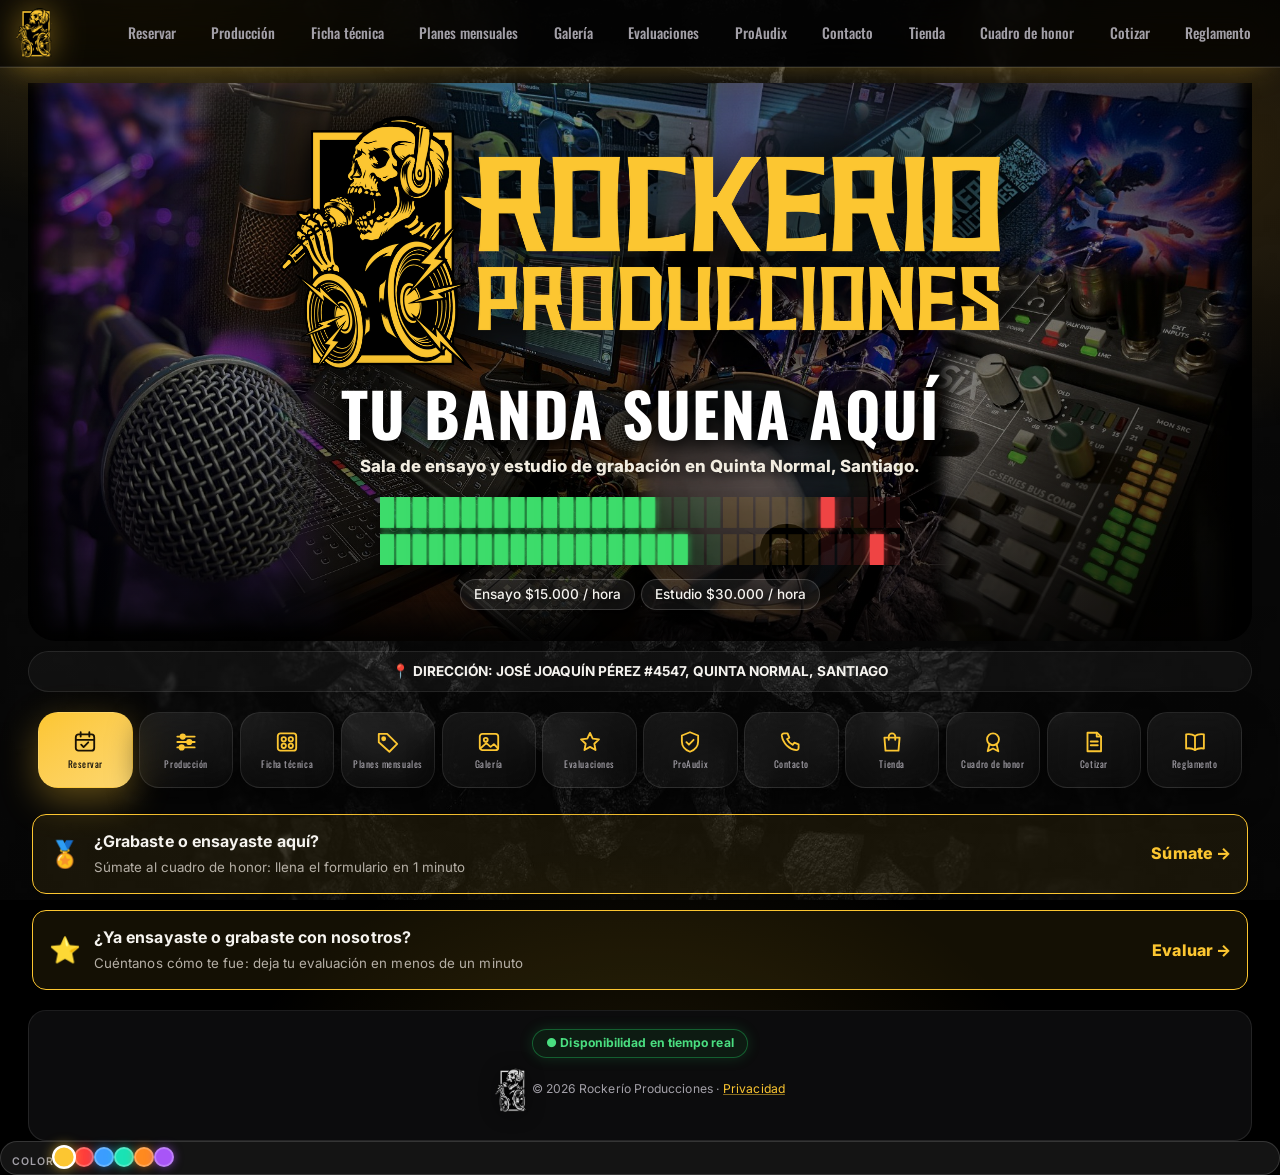
<file: index.html>
<!doctype html>
<html lang="es-CL">
<head>
<meta charset="utf-8">
<meta name="viewport" content="width=device-width, initial-scale=1, interactive-widget=resizes-content">
<title>ROCKERÍO Producciones · Sala de ensayo y estudio en Quinta Normal</title>
<meta name="description" content="Sala de ensayo y estudio de grabación en Quinta Normal, Santiago. Reserva en línea, ficha técnica y tienda de insumos.">
<meta property="og:title" content="ROCKERÍO Producciones">
<meta property="og:description" content="Sala de ensayo y estudio de grabación en Quinta Normal. Reserva en línea.">
<link rel="canonical" href="https://rockerioproducciones.cl/"><meta property="og:url" content="https://rockerioproducciones.cl/">
<meta property="og:image" content="https://rockerioproducciones.cl/assets/og.jpg">
<meta property="og:image:width" content="1200"><meta property="og:image:height" content="630">
<meta property="og:locale" content="es_CL"><meta property="og:site_name" content="ROCKERÍO Producciones">
<meta name="twitter:card" content="summary_large_image"><meta name="twitter:image" content="https://rockerioproducciones.cl/assets/og.jpg">
<meta name="theme-color" content="#0e0e0d"><link rel="apple-touch-icon" href="assets/favicon.png">
<meta property="og:type" content="website">
<link rel="icon" href="assets/favicon.png">
<link rel="preconnect" href="https://fonts.googleapis.com">
<link href="https://fonts.googleapis.com/css2?family=Oswald:wght@500;700&family=Inter:wght@400;600;700&display=swap" rel="stylesheet">
<link rel="stylesheet" href="css/styles.css?v=202611281253">
<link rel="stylesheet" href="css/temas.css?v=202611281253">
<link rel="stylesheet" href="css/movil.css?v=202611281253">
<link rel="stylesheet" href="css/clasico.css?v=202611281253">
<link rel="stylesheet" href="css/pulido.css?v=202611281253">
<link rel="stylesheet" href="css/produccion.css?v=202611281253">
<link rel="stylesheet" href="css/legible.css?v=202611281253">
<script>(function(){try{var q=/[?&]rediseno=(\d)/.exec(location.search);if(q)localStorage.setItem('rk-rd',q[1]);if(localStorage.getItem('rk-rd')!=='0'){document.documentElement.classList.add('rd');['css/rediseno.css'].forEach(function(h){var l=document.createElement('link');l.rel='stylesheet';l.href=h;document.head.appendChild(l)})}}catch(e){}})()</script>
<script>try{var _p=localStorage.getItem("rk-portada");if(/^https:\/\/[^\s"'()\\]+$/.test(_p||""))document.documentElement.style.setProperty("--portada-url","url(\""+_p+"\")")}catch(e){}</script>
<script src="js/tema.js?v=202611281253"></script><script src="js/teclado.js?v=202611281253" defer></script>
<link rel="stylesheet" href="css/tipografia.css?v=202611281253">
</head>
<body>
<div id="aviso" class="aviso" hidden></div>
<header class="top">
  <a href="#inicio" class="marca"><img src="assets/logo-horizontal-dorado.png" alt="ROCKERÍO Producciones"></a>
  <nav>
    <a href="#reservar" data-vista="reservar">Reservar</a><a href="#nosotros" data-vista="nosotros">Producción</a><a href="#ficha" data-vista="ficha">Ficha técnica</a><a href="#planes" data-vista="planes">Planes mensuales</a><a href="#galeria" data-vista="galeria">Galería</a><a href="#opiniones" data-vista="opiniones">Evaluaciones</a><a href="#proaudix" data-vista="proaudix">ProAudix</a><a href="#contacto" data-vista="contacto">Contacto</a><a href="#tienda" data-vista="tienda">Tienda</a><a href="#bandas" data-vista="bandas" id="nav-bandas">Cuadro de honor</a><a href="#vivo" data-vista="vivo" hidden>Rockerío en vivo</a><a href="#cotizar" data-vista="cotizar">Cotizar</a><a href="#reglamento" data-vista="reglamento">Reglamento</a>
  </nav>
</header>

<main>
<section id="inicio" class="hero">
  <img class="hero-marca" src="assets/marcas/calavera.png" alt="" aria-hidden="true">
  <div class="hero-in">
    <img data-ed-foto="heroLogo" data-ed-l="Logo de la portada" class="hero-logo" src="assets/logo-horizontal-blanco.png" alt="Rockerío Producciones">
    <h1 id="hero-t">Tu banda suena aquí</h1>
    <p id="hero-p">Sala de ensayo y estudio de grabación en Quinta Normal, Santiago.</p>
    <canvas class="hero-vu" aria-hidden="true" width="640" height="84"></canvas>
    <p class="chips"><span id="chip-ensayo"></span><span id="chip-estudio"></span><span id="chip-conv" class="chip-conv" hidden></span></p>
    <a class="btn" href="#reservar">Reservar ahora</a>
  </div>
</section>

<div id="franja-dir" class="franja-dir" hidden><span>📍 <b>DIRECCIÓN: <span id="dir2"></span></b></span><span id="sep2" hidden> · </span><a id="maps2" target="_blank" rel="noopener" hidden>VER MAPA</a></div>
<div id="menu" class="menu" role="navigation" aria-label="¿Qué quieres hacer?">
  <a class="tarjeta principal" href="#reservar" data-vista="reservar" data-ico="📅"><b>Reservar</b><span>Sala o estudio en 6 pasos rápidos</span></a>
  <a class="tarjeta" href="#nosotros" data-vista="nosotros" data-ico="🎚️"><b>Producción</b><span>Enfoque y presentación</span></a>
  <a class="tarjeta" href="#ficha" data-vista="ficha" data-ico="🎛️"><b>Ficha técnica</b><span>Micrófonos, backline y más</span></a>
  <a class="tarjeta" href="#planes" data-vista="planes" data-ico="🏷️"><b>Planes mensuales</b><span>Pack de 4 reservas</span></a>
  <a class="tarjeta" href="#galeria" data-vista="galeria" data-ico="🖼️"><b>Galería</b><span>Fotos y videos</span></a>
  <a class="tarjeta" href="#opiniones" data-vista="opiniones" data-ico="⭐"><b>Evaluaciones</b><span>Lo que dicen las bandas</span></a>
  <a class="tarjeta" href="#proaudix" data-vista="proaudix" data-ico="🛡️"><b>ProAudix</b><span>Colegas audiovisuales</span></a>
  <a class="tarjeta" href="#contacto" data-vista="contacto" data-ico="📞"><b>Contacto</b><span>Redes y cómo llegar</span></a>
  <a class="tarjeta" href="#tienda" data-vista="tienda" data-ico="🛍️"><b>Tienda</b><span>Insumos y accesorios musicales</span></a>
  <a class="tarjeta" href="#bandas" data-vista="bandas" data-ico="🏅"><b>Cuadro de honor</b><span>Bandas que pasaron por aquí</span></a>
  <a class="tarjeta" href="#vivo" data-vista="vivo" data-ico="🎤" hidden><b>Rockerío en vivo</b><span>Presentaciones en nuestra sala</span></a>
  <a class="tarjeta" href="#cotizar" data-vista="cotizar" data-ico="📝"><b>Cotizar</b><span>Producción y consultas</span></a>
  <a class="tarjeta" href="#reglamento" data-vista="reglamento" data-ico="📖"><b>Reglamento</b><span>Cómo funciona todo</span></a>
</div>
<a class="honor-banda" href="#bandas" data-vista="bandas" id="cta-honor"><span>🏅</span><div><b>¿Grabaste o ensayaste aquí?</b><small>Súmate al cuadro de honor: llena el formulario en 1 minuto</small></div><i>Súmate →</i></a>
<a class="honor-banda resena-banda" href="#opiniones" data-vista="opiniones" id="cta-resena"><span>⭐</span><div><b>¿Ya ensayaste o grabaste con nosotros?</b><small>Cuéntanos cómo te fue: deja tu evaluación en menos de un minuto</small></div><i>Evaluar →</i></a>
<div id="vista-barra" class="vista-barra" hidden><a class="volver" href="#inicio">‹ Inicio</a><span id="vista-titulo"></span></div>

<section id="reservar" class="sec">
  <h2 data-ed="rv.titulo" data-ed-l="Reservar: título">Reserva en línea</h2>
  <p class="sub" data-ed="rv.sub" data-ed-l="Reservar: texto bajo el título">Elige qué necesitas, el día y tu horario. Te mostramos solo lo que está libre.</p>
  <div id="reservar-textos" hidden>
    <p data-ed="rv.incl.con" data-ed-l="Reservar · aviso de grabación incluida (2 horas o más)">Es parte del mismo tiempo, no se suma. WAV 24 bits / 48 kHz, micrófonos profesionales.</p>
    <p data-ed="rv.incl.sin" data-ed-l="Reservar · aviso con 1 hora">Con 1 hora no incluye grabación. Con 2 horas o más, parte del mismo tiempo se graba y se mezcla.</p>
    <p data-ed="rv.vivo.tit" data-ed-l="Reservar · Rockerío en vivo, aviso (usa {desde} y {hasta})">🎤 Bloque exclusivo para tu banda: {desde} a {hasta}.</p>
    <p data-ed="rv.vivo.txt" data-ed-l="Reservar · Rockerío en vivo, texto (usa {precio} y {dias})">Cobro fijo de {precio}. Se agenda {dias}.</p>
  </div>
  <div id="pausa" class="caja" hidden></div>
  <div class="reserva">
    <form id="form" class="form wizard" novalidate autocomplete="on">
      <div id="wiz-barra" class="wiz-barra" aria-live="polite">
        <div class="wiz-fila"><button type="button" id="wiz-atras" class="wiz-atras" aria-label="Paso anterior" hidden>‹ Atrás</button><span id="wiz-titulo" class="wiz-titulo"></span><span id="wiz-n" class="wiz-n"></span></div>
        <div class="wiz-prog" id="wiz-prog" role="presentation"></div>
        <div id="wiz-chip" class="wiz-chip" hidden></div>
      </div>
      <fieldset id="paso-servicio">
        <legend>1 · ¿Qué necesitas?</legend>
        <div class="opciones" id="servicios">
          <label class="opcion"><input type="radio" name="servicio" value="ensayo" checked><span><b>Sala de ensayo</b><small id="p-ensayo"></small><em class="desc" data-ed="rv.d.ensayo" data-ed-l="Reservar: descripción de «Sala de ensayo»">Para ensayar con tu banda con batería, amplificadores y sonido de sala.</em></span></label>
          <label class="opcion"><input type="radio" name="servicio" value="grabacion"><span><b>Estudio de grabación</b><small id="p-grab"></small><em class="desc" data-ed="rv.d.grab" data-ed-l="Reservar: descripción de «Estudio de grabación»">Para grabar y mezclar tus canciones con técnico, micrófonos y control room.</em></span></label>
          <label class="opcion" id="op-vivo" hidden><input type="radio" name="servicio" value="vivo"><span><b>Rockerío en vivo</b><small id="p-vivo"></small><em class="desc" data-ed="rv.d.vivo" data-ed-l="Reservar: descripción de «Rockerío en vivo»">Tu show en nuestra sala: un bloque completo y exclusivo para tu banda, con sonido de escenario y técnico.</em></span></label>
        </div>
        <div id="aviso-incl" class="aviso-incl" hidden></div>
        <div><span class="lbl">¿Cuántas horas?</span><div class="segm" id="horas-btns" role="group" aria-label="Cantidad de horas"></div></div>
      </fieldset>
      <fieldset id="paso-fecha" class="paso off">
        <legend>2 · Elige día y horario</legend>
        <div id="cal" class="cal" aria-live="polite"></div>
        <p class="leyenda"><span class="ley libre">Disponible</span><span class="ley ocupado">Sin cupo</span></p>
        <p class="nota">Desde hoy hasta <span id="max-dias">21</span> días adelante. Los días apagados no tienen cupo para esa cantidad de horas.</p>
      </fieldset>
      <fieldset id="paso-hora" class="paso off">
        <legend>Elige tu horario</legend>
        <p class="leyenda"><span class="ley libre">Disponible</span><span class="ley ocupado">Ocupado</span></p>
        <div id="horarios" class="horarios" aria-live="polite"><p class="nota">Primero elige un día.</p></div>
      </fieldset>
      <fieldset id="paso-datos" class="paso off">
        <legend>3 · Tus datos</legend>
        <div class="fila">
          <label>Banda o proyecto<input id="banda" maxlength="60" required placeholder="Ej. Black Sabbath"></label>
          <label>Tu nombre<input id="nombre" maxlength="60" required autocomplete="name" placeholder="Ej. Ozzy Osbourne"></label>
        </div>
        <div class="fila">
          <label>WhatsApp<input id="telefono" type="tel" inputmode="tel" value="+569 " placeholder="+569 1234 5678" required autocomplete="tel"></label>
          <label>Correo<input id="correo" type="email" required autocomplete="email" placeholder="Ej. ozzy@gmail.com"></label>
        </div>
        <label>Comentarios (opcional)<textarea id="comentario" maxlength="300" rows="2"></textarea></label>
        <input type="text" id="web" name="web" tabindex="-1" autocomplete="off" aria-hidden="true" class="trampa">
      </fieldset>
      <fieldset id="adicionales" class="paso off plegable abierto">
        <legend>Adicionales (opcional)</legend>
        <button type="button" id="ex-toggle" class="ex-toggle" aria-expanded="true"><span class="ex-mas">＋</span><span class="ex-tx"><b>¿Quieres sumar extras a tu sesión?</b><small>Arriendo de equipos · video GoPro · material en bruto (opcional)</small></span><span class="ex-flecha">›</span></button>
        <p class="ex-tit">⚡ Extras simplificados y opcionales</p>
        <div class="ex-card"><div class="ex-cab"><b>1. Arriendos de equipos y accesorios</b><span id="p-extra"></span></div>
          <div id="arriendo-lista" class="ex-lista"></div><input type="hidden" id="extras" value="0"></div>
        <label class="ex-card ex-chk chk"><input type="checkbox" id="video"><span><b>2. Grabación en video GoPro Hero 13 <em id="p-video"></em></b><small>Registro audiovisual de tu sesión (ensayo o grabación).</small></span></label>
        <label class="ex-card ex-chk chk"><input type="checkbox" id="raw"><span><b>3. Material en bruto multitrack <em id="p-raw"></em></b><small>Entrega directa de pistas crudas multicanal por enlace en la nube (opcional).</small></span></label>
        <div class="ex-card ex-rider"><div class="ex-cab"><b>🥁 Rider express de sala (opcional)</b></div>
          <div class="ex-fila"><div><span class="lbl">Orientación de batería</span><div class="segm ex-segm" id="orient" role="group"><button type="button" class="on" data-z="0">Diestro</button><button type="button" data-z="1">Zurdo</button></div><input type="checkbox" id="zurdo" hidden></div>
          <label>Micrófonos vocales<select id="voces"><option value="0">Sin micrófonos vocales</option><option value="1">1 micrófono vocal</option><option value="2" selected>2 micrófonos vocales</option><option value="3">3 micrófonos vocales</option><option value="4">4 micrófonos vocales</option></select></label></div></div>
      </fieldset>
      <fieldset id="paso-resumen" class="paso">
        <legend>4 · Revisa y confirma</legend>
        <aside id="tu-reserva" class="tu-reserva resumen-of" aria-live="polite">
          <div class="ro-cab"><b>✔ Resumen oficial de la sesión</b><span id="ro-badge" class="ro-badge"></span></div>
          <div id="ro-titulo" class="ro-titulo"></div>
          <dl id="tr-lista"></dl>
          <div id="ro-items" class="ro-items"></div>
          <div id="tr-total"></div>
          <p id="tr-falta" class="nota"></p>
        </aside>
        <label class="chk"><input type="checkbox" id="tyc" required><span id="tyc-txt"></span></label>
        <p class="error" id="error" role="alert" hidden></p>
        <button class="btn" id="enviar" type="submit">Confirmar y tomar mi horario</button>
        <button type="button" class="wiz-volver wiz-volver-fin">‹ Volver y corregir algo</button>
      </fieldset>
      <div class="wiz-acc" id="wiz-acc"><button type="button" class="btn" id="wiz-sig">Siguiente ›</button><button type="button" class="wiz-volver" hidden>‹ Volver al paso anterior</button></div>
    </form>
  </div>
  <div id="listo" class="caja" hidden></div>
</section>

<section id="planes" class="sec">
  <h2>Planes mensuales</h2>
  <p class="sub" data-ed="pl.sub" data-ed-l="Planes: texto bajo el título">Asegura 4 ensayos fijos para tu banda, con grabación incluida y condiciones preferentes. Elige el plan según las horas que necesitas.</p>
  <div id="plan-cards" class="grid plan-grid"></div>
  <div class="plan-cond caja"><h3 data-ed="pl.cond" data-ed-l="Planes: título de las condiciones">Condiciones del plan mensual</h3>
    <ul><li data-ed="pl.c1" data-ed-l="Planes: condición · pago inicial"><b>Pago inicial:</b> se abona la totalidad del plan al inicio, para fijar tus 4 reservas en la agenda.</li>
    <li data-ed="pl.c2" data-ed-l="Planes: condición · agendamiento"><b>Agendamiento:</b> eliges los 4 ensayos de una vez, dentro del mes en curso o del siguiente.</li>
    <li data-ed="pl.c3" data-ed-l="Planes: condición · flexibilidad"><b>Flexibilidad:</b> puedes pedir cambios avisando con al menos 24 horas de anticipación. Si no avisas a tiempo, se retiene el abono de $5.000 por hora solicitada.</li>
    <li data-ed="pl.c4" data-ed-l="Planes: condición · grabación incluida"><b>Grabación incluida:</b> en cada ensayo del plan, una parte del tiempo se graba y se mezcla (por ejemplo, en uno de 2 horas: 1 h 30 min de ensayo + 30 min grabados). Va dentro de las horas del ensayo, no se suma.</li></ul></div>
  <div id="plan-wiz" class="caja" hidden>
    <h3 id="plan-tit"></h3>
    <p>Elige tus sesiones: <b id="plan-prog"></b></p>
    <div id="plan-cal" class="cal"></div>
    <div id="plan-horas" class="horarios"></div>
    <ul id="plan-lista" class="plan-lista"></ul>
    <form id="f-plan" class="form" novalidate hidden>
      <div class="fila"><label>Banda o proyecto<input name="banda" maxlength="60" required placeholder="Ej. Black Sabbath"></label><label>Tu nombre<input name="nombre" maxlength="60" required placeholder="Ej. Ozzy Osbourne" autocomplete="name"></label></div>
      <div class="fila"><label>WhatsApp<input name="telefono" type="tel" required value="+569 " placeholder="+569 1234 5678"></label><label>Correo<input name="correo" type="email" required placeholder="Ej. ozzy@gmail.com" autocomplete="email"></label></div>
      <input type="text" name="web" tabindex="-1" autocomplete="off" aria-hidden="true" class="trampa">
      <label class="chk"><input type="checkbox" name="tyc" required><span>Acepto que el plan se paga completo por adelantado para confirmar mis sesiones.</span></label>
      <p class="error" hidden></p><button class="btn" type="submit">Solicitar plan</button>
    </form>
  </div>
  <div id="plan-listo" class="caja" hidden></div>
</section>

<section id="nosotros" class="sec">
  <h2>Producción</h2>
  <div class="ficha-tabs prod-tabs" role="tablist" id="prod-tabs">
    <button type="button" class="ficha-tab" role="tab" data-p="sobre" aria-selected="false"><span class="ft-ico">🎚️</span><span class="ft-tit">Sobre mí</span></button>
    <button type="button" class="ficha-tab" role="tab" data-p="demo" aria-selected="true"><span class="ft-ico">🎧</span><span class="ft-tit">Demostración técnica</span></button>
    <button type="button" class="ficha-tab" role="tab" data-p="metodo" aria-selected="false"><span class="ft-ico">🏭</span><span class="ft-tit">Estudio y método</span></button>
    <button type="button" class="ficha-tab" role="tab" data-p="trabajos" aria-selected="false"><span class="ft-ico">🎵</span><span class="ft-tit">Trabajos terminados</span></button>
  </div>
  <div class="prod-panel" data-p="sobre" hidden>
  <div class="caja intro-prod"><h3 id="nosotros-t"></h3><div id="nosotros-in" class="texto"></div></div>
  <div class="prod-bloque"><h3 data-ed="nos.enf.t" data-ed-l="Enfoque: título">Enfoque y pasión</h3>
    <p data-ed="nos.enf.p" data-ed-l="Enfoque: párrafo">Mi pasión y especialidad es el rock y sus géneros derivados, con una dedicación especial hacia las bandas instrumentales. Me apasiona acompañar la música en sus distintas etapas:</p>
    <ul class="reg-lista"><li data-ed="nos.enf.l1" data-ed-l="Enfoque: punto 1">Bandas de jóvenes que están partiendo y dando forma a sus primeros proyectos.</li><li data-ed="nos.enf.l2" data-ed-l="Enfoque: punto 2">Proyectos emergentes que ya están en ruta buscando consolidar su sonido.</li><li data-ed="nos.enf.l3" data-ed-l="Enfoque: punto 3">Músicos que vuelven a juntarse tras años de pausas para revivir sus canciones con la experiencia de hoy.</li></ul></div>
  <div class="prod-bloque"><h3 data-ed="nos.fil.t" data-ed-l="Filosofía: título">Nuestra filosofía (sin rodeos ni humo)</h3>
    <p data-ed="nos.fil.p1" data-ed-l="Filosofía: punto 1"><strong>Honestidad técnica:</strong> no vendemos promesas mágicas. Trabajamos al máximo sobre la mejor interpretación que logremos registrar juntos. Buscamos el mejor sonido posible con las herramientas que tenemos.</p>
    <p data-ed="nos.fil.p2" data-ed-l="Filosofía: punto 2"><strong>Acompañamiento cercano:</strong> resolvemos dudas técnicas a lo largo de todo el camino. Aporto ideas musicales y soluciones técnico-artísticas para potenciar la visión de la banda.</p>
    <p data-ed="nos.fil.p3" data-ed-l="Filosofía: punto 3"><strong>Aprender escuchando:</strong> creemos que la mejor materia prima son los ensayos grabados. Que la banda salga del estudio escuchando lo que acaba de interpretar es la herramienta más directa para crecer.</p>
    <p data-ed="nos.fil.p4" data-ed-l="Filosofía: punto 4"><strong>Tu ritmo, tu sonido:</strong> adaptamos el proceso a la dinámica de tu banda. Con nuestra plantilla digital tomamos decisiones sonoras en tiempo real, optimizando el tiempo y facilitando ajustes sin perder agilidad.</p></div>
  <p class="firma"><b>Juan Carlos Retamal González</b><br><span>Ingeniero en Sonido / Técnico en Informática</span></p>
  <div class="honor-wrap" id="honor-wrap">
    <a class="firma-honor" href="#bandas" data-vista="bandas"><span aria-hidden="true">🏅</span><div><b>Cuadro de honor</b><small>Las bandas con las que he tenido el honor de trabajar, en ensayo y en grabación</small></div><i>Ver →</i></a>
  <div class="honor-prev" id="honor-prev" role="list" aria-label="Bandas del cuadro de honor" hidden></div>
  </div>
  </div>
  <div class="prod-panel" data-p="demo">
    <p class="sub demo-intro">Aquí escuchas lo que hago con la música que se graba: cada instrumento por separado y el paso del sonido en bruto a la mezcla y al master.</p>
    <div class="caja comp-ab mezclador" id="mezclador" hidden></div>
  <div class="caja comp-ab" id="comparador" hidden></div>
    <p class="nota prod-vacio" id="mezclador-vacio">Muy pronto: un mini mezclador para escuchar cada instrumento solo y comparar el sonido en bruto, mezclado y masterizado.</p>
  </div>
  <div class="prod-panel" data-p="metodo" hidden>
  <div class="prod-split"><figure class="prod-foto"><img data-ed-foto="prodFoto" data-ed-l="Foto de Producción (control room)" src="assets/fotos/control-panoramica.jpg" alt="Control room con consola Midas M32 y monitores" loading="lazy"></figure>
  <div class="prod-bloque"><h3 data-ed="nos.inf.t" data-ed-l="Infraestructura: título">Infraestructura y método técnico</h3>
    <p data-ed="nos.inf.p1" data-ed-l="Infraestructura: punto 1"><strong>Espacios e interconexión:</strong> integramos la sala de control, la sala de ensayo y la sala de grabación mediante la consola digital Midas M32 y la caja Midas DL32 sobre red de alta velocidad.</p>
    <p data-ed="nos.inf.p2" data-ed-l="Infraestructura: punto 2"><strong>Flujo híbrido in the box / analógico:</strong> consola de suma SSL SiX y estación de trabajo Apple Mac mini M4 corriendo Universal Audio LUNA, con plugins UAD Native, Solid State Logic, Soundtoys y Slate Digital.</p>
    <p data-ed="nos.inf.p3" data-ed-l="Infraestructura: punto 3"><strong>Respaldo automatizado:</strong> copias de seguridad nocturnas con FreeFileSync y RealTimeSync, resguardando cada proyecto en discos SSD.</p>
    <p data-ed="nos.inf.p4" data-ed-l="Infraestructura: punto 4"><strong>Así grabamos tus ensayos:</strong> cada instrumento y cada voz de la sala de ensayo entra por la DL32 y la M32 a su propio canal, y todo se graba en multipista en el computador. Ensayas como siempre, sin pensar en el micrófono, y te llevas cada canal por separado para escucharte con calma después.</p>
    <p data-ed="nos.inf.p5" data-ed-l="Infraestructura: punto 5"><strong>Del ensayo a la sala de grabación:</strong> si quieres dar el paso, el mismo flujo sirve de punto de partida. Grabamos las tomas definitivas por instrumento en la sala de grabación, con la sala de control conectada en tiempo real, y decidimos juntos qué se queda y qué se repite.</p>
    <p data-ed="nos.inf.p6" data-ed-l="Infraestructura: punto 6"><strong>Edición y mezcla:</strong> en LUNA ordenamos las tomas, afinamos tiempos y trabajamos la mezcla con plugins y con la suma analógica de la SSL SiX, buscando un sonido sólido y honesto para el estilo de tu banda.</p>
    <p data-ed="nos.inf.p7" data-ed-l="Infraestructura: punto 7"><strong>Producción de singles:</strong> acompañamos el proceso completo de una canción, desde la preproducción y los arreglos hasta la mezcla y el master. Entregamos la versión final lista para plataformas y, si quieres, también el material en bruto y los videos de la sesión.</p>
</div></div>
  </div>
  <div class="prod-panel" data-p="trabajos" hidden>
  <div class="playlist caja" data-playlist hidden></div>
    <p class="nota prod-vacio" id="trabajos-vacio">Muy pronto: aquí escucharás los trabajos terminados.</p>
  </div>
  <p><a class="btn" href="#ficha">Ver ficha técnica</a></p>
</section>

<section id="ficha" class="sec">
  <h2>Ficha técnica</h2><div id="ficha-in" class="ficha-app"></div>
  <div id="ficha-textos" hidden>
    <p data-ed="eg.kick" data-ed-l="Ensayo grabado · etiqueta superior">🎙️ Dentro de tu jornada</p>
    <p data-ed="eg.titulo" data-ed-l="Ensayo grabado · título">Parte de tu jornada queda grabada</p>
    <p data-ed="eg.sub" data-ed-l="Ensayo grabado · texto de presentación">Desde las 2 horas, una parte de tu jornada se graba en multipista y se mezcla, y te la entregamos al terminar. La grabación va dentro del tiempo que reservas: no se suma.</p>
    <p data-ed="eg.tabla" data-ed-l="Ensayo grabado · título de la tabla">Cómo se reparte tu jornada</p>
    <p data-ed="eg.nota" data-ed-l="Ensayo grabado · nota bajo la tabla (usa {horasMax} para el máximo de la tabla)">Todo ocurre dentro de las horas que reservas: por ejemplo, 2 horas = 1 h 30 min de ensayo + 30 min grabados. Con más de {horasMax} horas, cada hora extra se graba completa. El material en bruto (pistas sin mezclar) es opcional y se elige al reservar.</p>
    <p data-ed="eg.senal" data-ed-l="Ensayo grabado · título del recorrido">Cómo se graba tu ensayo</p>
    <p data-ed="eg.s1" data-ed-l="Ensayo grabado · paso 1 (Captura)">Micrófonos profesionales en cada instrumento y voz.</p>
    <p data-ed="eg.s2" data-ed-l="Ensayo grabado · paso 2 (Consola)">Midas M32 y DL32: cada instrumento sale a su propio canal.</p>
    <p data-ed="eg.s3" data-ed-l="Ensayo grabado · paso 3 (Grabación)">LUNA en Mac mini M4, en WAV 24 bits y 48 kHz, multipista.</p>
    <p data-ed="eg.s4" data-ed-l="Ensayo grabado · paso 4 (Entrega en el acto)">Mezclamos mientras grabamos, con premezcla, mezcla y master ya armados. Al terminar la jornada exportamos el WAV y te lo enviamos por Google Drive, a la carpeta de tu banda. Si quieres, también las pistas en bruto.</p>
    <p data-ed="eg.vivo" data-ed-l="Ensayo grabado · título de la sesión para escuchar">Escucha una sesión en vivo, pista por pista</p>
    <p data-ed="eg.vivo.sub" data-ed-l="Ensayo grabado · texto de la sesión para escuchar">Batería, bajo, guitarras y voces, en bruto, mezclados y masterizados. Una sesión real grabada aquí.</p>
    <p data-ed="eg.vivo.vacio" data-ed-l="Ensayo grabado · aviso mientras no hay sesión subida">Muy pronto: una sesión en vivo grabada aquí, para que escuches cada instrumento y compares el sonido en bruto, mezclado y masterizado.</p>
    <p data-ed="eg.cta" data-ed-l="Ensayo grabado · texto del botón">Reservar mi ensayo grabado</p>
  </div>
  <div id="ficha-guarda" hidden>
    <div id="mics-box" hidden><h3>Catálogo de micrófonos</h3><p class="sub">Toca un micrófono para ver sus fotos, su descripción técnica y escuchar cómo suena.</p><div id="mics" class="mic-lista"></div></div>
    <div id="escucha-box" hidden><h3>Escucha cómo suena</h3><p class="sub">Canciones en bruto, mezcladas y masterizadas, y ensayos reales de banda.</p><div id="escucha" class="grid"></div></div>
  </div>
</section>

<section id="bandas" class="sec">
  <h2>Cuadro de honor</h2>
  <div class="honor-cab honor-cab-g">
    <span class="honor-ico">🏅</span>
    <div><h3 data-ed="ho.tit" data-ed-l="Cuadro de honor: subtítulo">Cuadro de honor · Bandas y artistas con las que hemos trabajado</h3><p class="sub" data-ed="ho.sub" data-ed-l="Cuadro de honor: texto">Músicos, solistas y agrupaciones destacadas que graban, ensayan y producen en Rockerío Producciones.</p></div>
    <a class="btn honor-post" href="#bandas" id="honor-ir">+ Postular mi banda al cuadro de honor</a>
  </div>
  <div id="honor" class="grid honor-grid"></div>
  <div class="honor-invita caja" id="honor-form" hidden>
    <h3>🏅 Postula tu banda</h3>
    <p class="sub">¿Grabaste o ensayaste en Rockerío Producciones? Toma 1 minuto: cuéntanos de tu banda y la mostramos aquí. Revisamos cada solicitud antes de publicarla.</p>
    <ol class="honor-pasos"><li><b>1</b> Llena el formulario</li><li><b>2</b> Revisamos tu solicitud</li><li><b>3</b> Apareces en el cuadro</li></ol>
    <form id="f-honor" class="form" novalidate>
      <div class="fila"><label>Logo de tu banda<input name="logoArchivo" type="file" accept="image/png,image/jpeg,image/webp"></label><label>Nombre de la banda o proyecto *<input name="banda" maxlength="60" required placeholder="Ej. Black Sabbath"></label></div>
      <div class="fila"><label>Estilo musical<input name="genero" maxlength="60" placeholder="Ej. Rock progresivo y metal"></label><label>Formación (opcional)<input name="formacion" maxlength="120" placeholder="Ej. Guitarra, bajo, batería y voz"></label></div>
      <fieldset class="honor-redes"><legend>Tus redes (opcional, pero ayudan a que te encuentren)</legend>
        <div class="fila"><label>Instagram<input name="rIg" maxlength="300" placeholder="@tubanda" inputmode="url" autocapitalize="none" autocorrect="off"></label><label>YouTube<input name="rYt" maxlength="300" placeholder="Enlace de tu canal o video" inputmode="url" autocapitalize="none" autocorrect="off"></label></div>
        <label>Otra red o plataforma<input name="rOtra" maxlength="300" placeholder="Spotify, TikTok, Facebook, Bandcamp… (pega el enlace)" inputmode="url" autocapitalize="none" autocorrect="off"></label>
      </fieldset>
      <label>Link de tu último trabajo<input name="ultimo" type="url" maxlength="300" placeholder="https://youtu.be/… (video, single, disco)"></label>
      <label>Mini reseña de tu banda *<textarea name="resena" rows="3" maxlength="500" required placeholder="Quiénes son, qué grabaron o ensayaron aquí…"></textarea><small class="contador" id="honor-cont">0 / 500</small></label>
      <div class="fila"><label>WhatsApp de contacto *<input name="telefono" type="tel" required value="+569 " placeholder="+569 1234 5678"></label><label>Correo *<input name="correo" type="email" required placeholder="Ej. ozzy@gmail.com" autocomplete="email"></label></div>
      <input type="text" name="web" tabindex="-1" autocomplete="off" aria-hidden="true" class="trampa">
      <p class="error" hidden></p><p class="ok" hidden></p><button class="btn" type="submit">Enviar mi banda</button>
    </form>
  </div>
</section>

<section id="opiniones" class="sec">
  <h2>Evaluaciones</h2>
  <div class="eva-cab">
    <div class="eva-prom"><b id="eva-n">★</b><span class="estrellas eva-st" id="eva-st">★★★★★</span><p class="sub" id="promedio"></p></div>
    <div class="eva-inv"><h3 data-ed="ev.tit" data-ed-l="Evaluaciones: invitación · título">¿Cómo te fue en Rockerío?</h3><p data-ed="ev.txt" data-ed-l="Evaluaciones: invitación · texto">Tu opinión ayuda a otras bandas a decidirse y a nosotros a seguir mejorando. Te toma menos de un minuto.</p></div>
  </div>
  <div class="eva-form caja" id="d-resena">
    <h3>⭐ Deja tu evaluación</h3>
    <p class="sub">Solo con el código de tu reserva (lo recibes al reservar) y el WhatsApp con el que reservaste.</p>
    <form id="f-resena" class="form" novalidate>
      <div class="fila"><label>Código de tu reserva (ej. RP-1001)<input name="codigo" maxlength="20" required></label><label>WhatsApp de la reserva<input name="telefono" type="tel" required value="+569 "></label></div>
      <div class="fila"><label>Tu nombre<input name="nombre" maxlength="40" required placeholder="Ej. Ozzy Osbourne" autocomplete="name"></label><label class="sel-est">Evaluación<select name="estrellas"><option value="5">★★★★★</option><option value="4">★★★★☆</option><option value="3">★★★☆☆</option><option value="2">★★☆☆☆</option><option value="1">★☆☆☆☆</option></select></label></div>
      <label>Comentario<textarea name="comentario" rows="3" maxlength="400"></textarea></label>
      <input type="text" name="web" tabindex="-1" autocomplete="off" aria-hidden="true" class="trampa">
      <p class="error" hidden></p><p class="ok" hidden></p><button class="btn" type="submit">Enviar opinión</button>
    </form>
  </div>
  <h3 class="eva-tit">Lo que dicen las bandas</h3>
  <div id="resenas" class="grid eva-grid"></div>
</section>

<section id="cotizar" class="sec">
  <h2>Cotizar</h2><p class="sub" data-ed="co.sub" data-ed-l="Cotizar: texto bajo el título">Planes mensuales, producción musical u otras consultas.</p>
  <form id="f-cot" class="form" novalidate>
    <div class="fila"><label>¿Qué necesitas?<select name="tipo"><option value="plan8">Plan mensual de 8 horas</option><option value="plan12">Plan mensual de 12 horas</option><option value="produccion">Producción musical</option><option value="otro">Otra consulta</option></select></label><label>Tu nombre<input name="nombre" maxlength="60" required placeholder="Ej. Ozzy Osbourne" autocomplete="name"></label></div>
    <div class="fila"><label>WhatsApp<input name="telefono" type="tel" required value="+569 "></label><label>Correo<input name="correo" type="email" required placeholder="Ej. ozzy@gmail.com" autocomplete="email"></label></div>
    <label>Cuéntanos qué buscas<textarea name="mensaje" rows="3" maxlength="600" required></textarea></label>
    <input type="text" name="web" tabindex="-1" autocomplete="off" aria-hidden="true" class="trampa">
    <p class="error" hidden></p><p class="ok" hidden></p><button class="btn" type="submit">Pedir cotización</button>
  </form>
</section>

<section id="vivo" class="sec" hidden>
  <h2>🎤 Rockerío en vivo</h2>
  <p data-ed="vivo.sub" data-ed-l="Rockerío en vivo: texto de presentación" class="sub">Tu show íntimo, en nuestra sala. Reservamos un bloque completo y exclusivo para tu banda: escenario con sonido profesional, tu público cercano y el registro de audio y video de toda la presentación.</p>
  <span class="plan-badge vv-badge" data-ed="vivo.badge" data-ed-l="En vivo: etiqueta superior">Bloque exclusivo para tu banda</span>
  <div id="vivo-info" class="chips"></div>

  <div class="vv-linea" aria-label="Cómo se reparte el bloque">
    <div class="vv-fase"><span class="vv-h" data-o="0" data-n="2"></span><b data-ed="vivo.f1.t" data-ed-l="En vivo: fase 1, título">Prueba de sonido y recepción</b><small data-ed="vivo.f1.p" data-ed-l="En vivo: fase 1, texto">Las dos primeras horas: afinamos el sonido con tu banda y se recibe al público.</small></div>
    <div class="vv-fase vv-show"><span class="vv-h" data-o="2" data-n="1"></span><b data-ed="vivo.f2.t" data-ed-l="En vivo: fase 2, título">¡El show!</b><small data-ed="vivo.f2.p" data-ed-l="En vivo: fase 2, texto">Una hora de presentación, grabada en audio y video.</small></div>
    <div class="vv-fase"><span class="vv-h" data-o="3" data-n="1"></span><b data-ed="vivo.f3.t" data-ed-l="En vivo: fase 3, título">Post-show y cierre</b><small data-ed="vivo.f3.p" data-ed-l="En vivo: fase 3, texto">Compartir con colegas e invitados, guardar equipos, limpiar y entregar la sala.</small></div>
  </div>

  <h3 class="vv-t" data-ed="vivo.inc.t" data-ed-l="En vivo: título «Qué incluye»">Qué incluye</h3>
  <div class="vv-grid">
    <div class="caja"><b>🎸 Escenario y backline</b><p data-ed="vivo.inc.1" data-ed-l="En vivo: incluye 1">Tocas en la sala de ensayo, con el backline y los equipos de la sala y soporte técnico durante la prueba y el show.</p></div>
    <div class="caja"><b>🎙️ Grabación de audio</b><p data-ed="vivo.inc.2" data-ed-l="En vivo: incluye 2">Registramos el audio de todo el show para que te lleves tu presentación.</p></div>
    <div class="caja"><b>🎥 Video</b><p data-ed="vivo.inc.3" data-ed-l="En vivo: incluye 3">Grabación en video con GoPro Hero 13 (1080p - 4K).</p></div>
    <div class="caja"><b>🏠 Espacios del lugar</b><p data-ed="vivo.inc.4" data-ed-l="En vivo: incluye 4">Tu banda y tus invitados disponen de la sala, el salón principal, el patio y todas las dependencias.</p></div>
    <div class="caja"><b>👥 Show íntimo</b><p data-ed="vivo.inc.5" data-ed-l="En vivo: incluye 5">Pensado para un público de unas 10 personas, cercano y cómodo.</p></div>
  </div>

  <h3 class="vv-t" data-ed="vivo.org.t" data-ed-l="En vivo: título «Cómo se organiza»">Cómo se organiza</h3>
  <div class="caja vv-org">
    <ul class="reg-lista">
      <li data-ed="vivo.org.1" data-ed-l="En vivo: organiza 1"><strong>Tu banda puede cobrar entrada</strong> y vender comestibles o bebestibles durante el evento.</li>
      <li data-ed="vivo.org.2" data-ed-l="En vivo: organiza 2"><strong>Te recomendamos venir con apoyo:</strong> una persona que ayude con la parrilla y la venta de comestibles, y otra con el control de puerta, entradas e invitaciones.</li>
      <li data-ed="vivo.org.3" data-ed-l="En vivo: organiza 3"><strong>Seguridad, limpieza y orden del lugar:</strong> somos corresponsables del lugar junto a ti, y cuidarlo es parte del trato. Priorizamos el buen ambiente para que sea una jornada agradable para todos.</li>
      <li data-ed="vivo.org.4" data-ed-l="En vivo: organiza 4"><strong>Hora de despedida:</strong> la última hora es para guardar equipos, limpiar y dejar la sala lista. A la hora de término, nos vamos todos a descansar.</li>
    </ul>
  </div>

  <p class="vv-cta"><a id="vivo-wsp" class="btn" href="#" target="_blank" rel="noopener">Consultar por WhatsApp</a> <a class="btn sec" href="#ficha" data-ed="vivo.ficha" data-ed-l="En vivo: botón ficha técnica">Ver ficha técnica de la sala</a></p>
</section>

<section id="privacidad" class="sec"><h2>Privacidad y datos personales</h2>
  <div class="reglamento">
    <p data-ed="pv.fecha" data-ed-l="Privacidad · fecha de actualización"><small>Última actualización: 26/11/2026.</small></p>
    <h3 data-ed="pv.h1" data-ed-l="Privacidad 1 · título">¿Quién cuida tus datos?</h3>
    <p data-ed="pv.p1" data-ed-l="Privacidad 1 · texto">Rockerío Producciones (Juan Carlos Retamal González), sala de ensayo y estudio de grabación en Quinta Normal, Santiago.</p>
    <h3 data-ed="pv.h2" data-ed-l="Privacidad 2 · título">¿Qué datos guardamos?</h3>
    <p data-ed="pv.p2" data-ed-l="Privacidad 2 · texto">Los que escribes al reservar o escribirnos: nombre, nombre de tu banda o proyecto, teléfono (WhatsApp), correo y los comentarios que nos dejes. También guardamos tus reservas, pagos y, si los usamos para tu proyecto, los enlaces a los archivos que compartes con nosotros.</p>
    <h3 data-ed="pv.h3" data-ed-l="Privacidad 3 · título">¿Para qué los usamos?</h3>
    <p data-ed="pv.p3" data-ed-l="Privacidad 3 · texto">Solo para gestionar tus reservas y planes, confirmarte horarios, enviarte recordatorios y el material de tu sesión, cobrar y llevar nuestra contabilidad. No vendemos ni cedemos tus datos a terceros, ni los usamos para publicidad: tampoco te escribimos con ofertas que no pediste.</p>
    <h3 data-ed="pv.h4" data-ed-l="Privacidad 4 · título">¿Dónde se guardan?</h3>
    <p data-ed="pv.p4" data-ed-l="Privacidad 4 · texto">En herramientas de Google (hoja de cálculo y Drive) de nuestra cuenta de administración, protegidas con acceso privado. Si pagas en línea, el pago lo procesa Mercado Pago; nosotros no vemos ni guardamos los datos de tu tarjeta. Para escribirte usamos WhatsApp y correo. Solo el equipo de Rockerío Producciones puede verlos; tu teléfono y correo no se muestran en el sitio ni a otras bandas.</p>
    <h3 data-ed="pv.h5" data-ed-l="Privacidad 5 · título">En tu propio celular</h3>
    <p data-ed="pv.p5" data-ed-l="Privacidad 5 · texto">Para que no tengas que escribir todo de nuevo, este sitio recuerda en <b>tu dispositivo</b> tu nombre, teléfono y correo, y tus preferencias de diseño. Esa información no sale de tu celular y puedes borrarla desde la configuración de tu navegador.</p>
    <h3 data-ed="pv.h6" data-ed-l="Privacidad 6 · título">¿Cuánto tiempo los guardamos?</h3>
    <p data-ed="pv.p6" data-ed-l="Privacidad 6 · texto">Mientras seas cliente o sea necesario por razones administrativas y tributarias; después los eliminamos o anonimizamos. Si dejas de trabajar con nosotros, puedes pedir que los borremos.</p>
    <h3 data-ed="pv.h7" data-ed-l="Privacidad 7 · título">Reseñas, fotos y audios</h3>
    <p data-ed="pv.p7" data-ed-l="Privacidad 7 · texto">Reseñas, Cuadro de honor, fotos, videos o audios de tu sesión se publican solo con tu autorización, y puedes pedir que los retiremos cuando quieras.</p>
    <h3 data-ed="pv.h8" data-ed-l="Privacidad 8 · título">Tus derechos</h3>
    <p data-ed="pv.p8" data-ed-l="Privacidad 8 · texto">Puedes pedirnos ver tus datos, corregirlos, que los eliminemos o que dejemos de usarlos. Escríbenos por WhatsApp o por el correo que aparece en la sección Contacto y lo resolvemos a la brevedad. También puedes retirar tu consentimiento cuando quieras.</p>
    <h3 data-ed="pv.h9" data-ed-l="Privacidad 9 · título">Seguridad y cookies</h3>
    <p data-ed="pv.p9" data-ed-l="Privacidad 9 · texto">Usamos cuentas protegidas, acceso restringido y conexiones cifradas. Si ocurriera un incidente que afecte tus datos, te avisaremos. Este sitio no usa cookies de publicidad ni de seguimiento. Actuamos conforme a la normativa chilena de protección de datos personales (Ley N° 19.628 y su actualización, Ley N° 21.719).</p>
  </div>
</section>

<section id="reglamento" class="sec"><h2>Reglamento interno</h2><div id="reglamento-in" class="reglamento"></div></section>

<section id="galeria" class="sec"><h2>Galería</h2><div id="galeria-info"></div><div id="galeria-car" class="carr-caja"></div><div class="playlist caja" data-playlist hidden></div><div id="galeria-in" class="galeria"></div></section>

<section id="tienda" class="sec">
  <h2>Tienda de música e insumos</h2>
  <p data-ed="tienda.sub" data-ed-l="Tienda: texto de presentación" class="sub">Encuentra cuerdas, uñetas, straplocks, baterías 9V y más directo en sala. Pide el tuyo y coordina por WhatsApp.</p>
  <div id="tienda-in"></div>
  <p class="alianza"><span>Tienda en alianza con</span> <img src="assets/marcas/proaudix.jpg" alt="ProAudix" loading="lazy"></p>
</section>

<section id="proaudix" class="sec">
  <h2>ProAudix</h2>
  <div class="pa-hero"><div class="pa-logo"><img data-ed-foto="paLogo" data-ed-l="Logo de ProAudix" src="assets/marcas/proaudix.jpg" alt="ProAudix" loading="lazy"></div>
    <h3 data-ed="pa.hero.t" data-ed-l="ProAudix: título">ProAudix — nuestra casa y aliado audiovisual</h3><p id="pa-texto"></p></div>
  <div class="pa-bloque"><h3 data-ed="pa.b1.t" data-ed-l="ProAudix: bloque 1 título">La casa donde nace Rockerío</h3><p data-ed="pa.b1.p" data-ed-l="ProAudix: bloque 1 texto">ProAudix proporciona el respaldo técnico, la infraestructura acústica y el equipamiento de alto nivel para ensayos y grabaciones profesionales.</p></div>
  <div class="pa-bloque"><h3 data-ed="pa.b2.t" data-ed-l="ProAudix: bloque 2 título">Desarrollo de proyectos CCTV y transmisión</h3>
    <p data-ed="pa.b2.p1" data-ed-l="ProAudix: servicio 1"><strong>Eventos corporativos y charlas:</strong> cobertura de circuito cerrado de televisión (CCTV) con switcher en vivo.</p>
    <p data-ed="pa.b2.p2" data-ed-l="ProAudix: servicio 2"><strong>Podcasts y entrevistas:</strong> setup multicámara profesional con iluminación controlada y microfonía dedicada.</p>
    <p data-ed="pa.b2.p3" data-ed-l="ProAudix: servicio 3"><strong>Eventos y streaming en vivo:</strong> transmisión en directo multicanal optimizada para plataformas digitales.</p></div>
  <div class="pa-bloque"><h3 data-ed="pa.b3.t" data-ed-l="ProAudix: título de enlaces">Enlaces y contacto ProAudix</h3><div id="pa-links" class="enlaces"></div></div>
</section>

<section id="contacto" class="sec">
  <h2>Contacto</h2>
  <div class="ct-dir caja"><span class="ct-pin">📍</span><div class="ct-dir-t"><h3>Dónde estamos</h3><p id="dir"></p><p data-ed="ct.estac" data-ed-l="Contacto: nota de estacionamiento" class="nota">Estacionamiento exterior (sujeto a disponibilidad). Llega 5 a 10 minutos antes de tu hora.</p></div><a class="btn sec-b" id="maps" target="_blank" rel="noopener" hidden>Cómo llegar</a></div>
  <div id="ct-mapa" class="ct-mapa" hidden></div>
  <div class="caja"><h3 id="redes-t">Nuestras redes sociales</h3><div id="redes" class="ct-redes"></div></div>
  <div class="caja"><h3>Contacto directo y consultas</h3>
    <div class="ct-directo"><a class="ct-b ct-wsp" id="wsp" target="_blank" rel="noopener"><b>WhatsApp directo</b><span id="ct-tel"></span></a><a class="ct-b ct-mail" id="ct-mail" hidden><b>Correo electrónico</b><span id="ct-correo"></span></a></div></div>
  <div class="caja"><h3>Horario de atención</h3><ul id="horarios-lista" class="ct-horas"></ul><p class="nota" id="horarios-txt" hidden></p></div>
  <div class="caja ct-quien"><h3 data-ed="ct.quien.t" data-ed-l="Contacto: título «Quién te atiende»">Quién te atiende</h3><p><b>Juan Carlos Retamal González</b></p><p data-ed="ct.quien.p" data-ed-l="Contacto: descripción de quién atiende" class="nota">Técnico Superior en Informática e Ingeniero en Sonido · Rockerío Producciones, con el respaldo de ProAudix.</p></div>
</section>
</main>

<footer><p class="pie-chips"><span class="chip-ok">● Disponibilidad en tiempo real</span></p><img src="assets/marcas/calavera.png" alt="ROCKERÍO Producciones"> <span id="pie"></span> · <a href="#privacidad" data-vista="privacidad">Privacidad</a></footer>

<script src="js/config.js?v=202611281253"></script><script src="js/sincro.js?v=202611281253"></script>
<script src="js/reglas.js?v=202611281253"></script>
<script src="js/app.js?v=202611281253"></script>
<script src="js/planes.js?v=202611281253"></script>
<script src="js/mezclador.js?v=202611281253"></script>
<script src="js/contenido.js?v=202611281253"></script>
<script src="js/pasos.js?v=202611281253"></script>
<script src="js/vu.js?v=202611281253" defer></script><script src="js/inicio.js?v=202611281253" defer></script><script src="js/vistas.js?v=202611281253"></script><script src="js/visitas.js?v=202611281253" defer></script>
<script>(function(){var h=document.querySelector(".hero-marca");if(!h||matchMedia("(prefers-reduced-motion:reduce)").matches)return;addEventListener("scroll",function(){h.style.setProperty("--par",Math.min(scrollY*.12,60)+"px")},{passive:true})})();</script>
<script src="js/frescura.js?v=202611281253" defer></script>
</body>
</html>
</file>
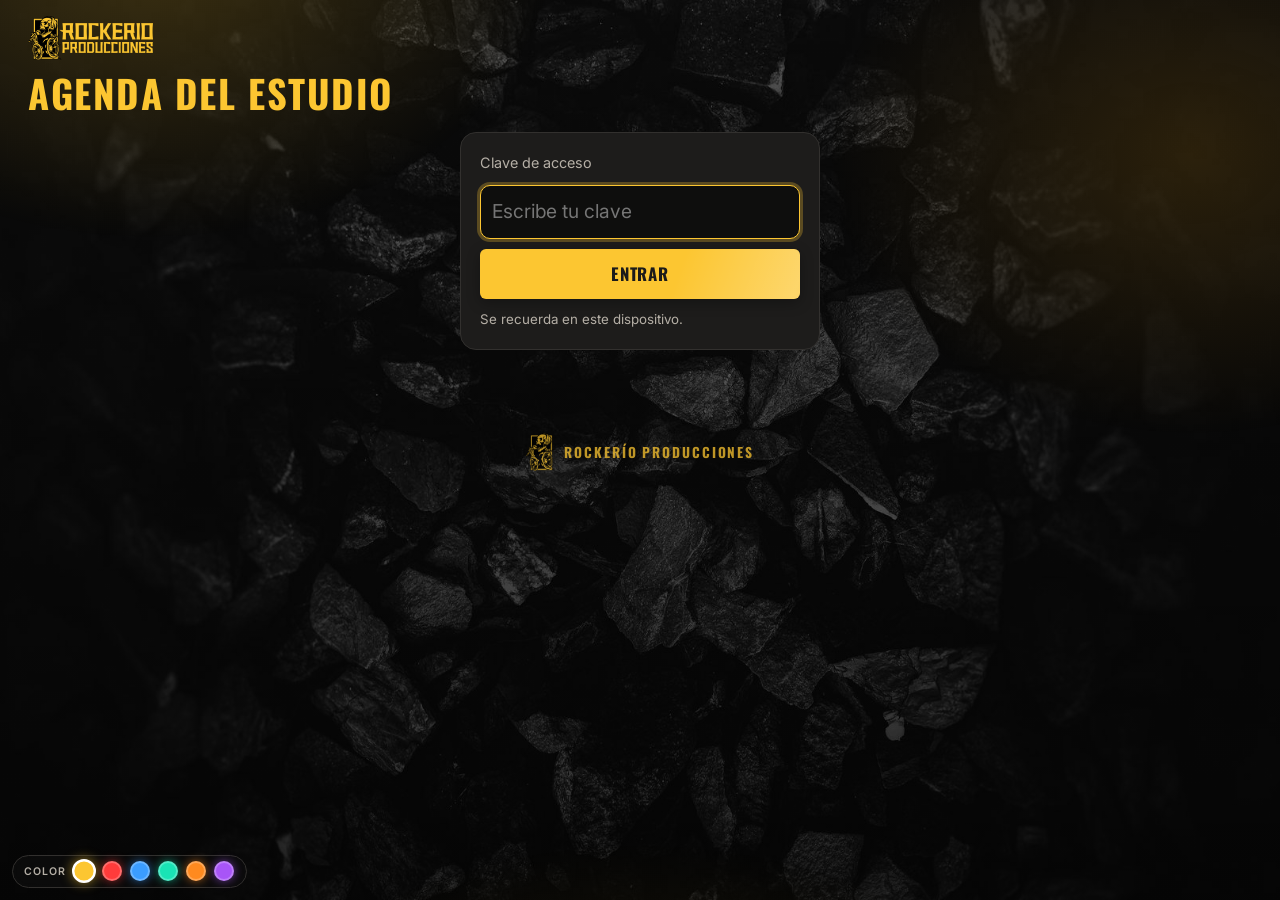
<file: agenda/index.html>
<!doctype html>
<html lang="es-CL"><head>
<base href="../">
<meta charset="utf-8"><meta name="viewport" content="width=device-width, initial-scale=1, interactive-widget=resizes-content">
<meta name="robots" content="noindex,nofollow,noarchive"><meta name="referrer" content="no-referrer">
<title>Agenda · Rockerío</title>
<link rel="icon" href="assets/favicon.png">
<link href="https://fonts.googleapis.com/css2?family=Oswald:wght@500;700&family=Inter:wght@400;600;700&display=swap" rel="stylesheet">
<link rel="stylesheet" href="css/styles.css?v=202611281253"><link rel="stylesheet" href="css/temas.css?v=202611281253"><link rel="stylesheet" href="css/portal.css?v=202611281253">
<script src="js/tema.js?v=202611281253"></script><script src="js/teclado.js?v=202611281253" defer></script>
<link rel="stylesheet" href="../css/tipografia.css?v=202611272241">
</head><body data-modo="social">
<main class="pg">
  <img src="assets/logo-horizontal-dorado.png" alt="ROCKERÍO Producciones" style="height:44px">
  <h1 id="hola">Portal de socios</h1>
  <div id="aviso" class="aviso-msg" hidden></div>
  <form id="login" class="login-clave" hidden><label for="clave">Clave de acceso</label><input id="clave" type="password" autocomplete="current-password" autocapitalize="none" placeholder="Escribe tu clave"><button class="btn" type="submit">Entrar</button><small>Se recuerda en este dispositivo.</small></form>
  <div class="tabs" role="tablist" id="tabs"></div>
  <section id="v-agenda" hidden></section>
  <section id="v-musica" hidden></section>
  <section id="v-bebestible" hidden></section>
  <section id="v-historial" hidden></section>
</main>
<script src="js/config.js?v=202611281253"></script><script src="js/sincro.js?v=202611281253"></script><script src="js/reglas.js?v=202611281253"></script><script src="js/socios.js?v=202611281253"></script>
<div class="pie-marca"><img src="../assets/marcas/calavera.png" alt="" aria-hidden="true"><span>Rockerío Producciones</span></div>
<script src="../js/frescura.js?v=202611272241" defer></script>
</body></html>
</file>
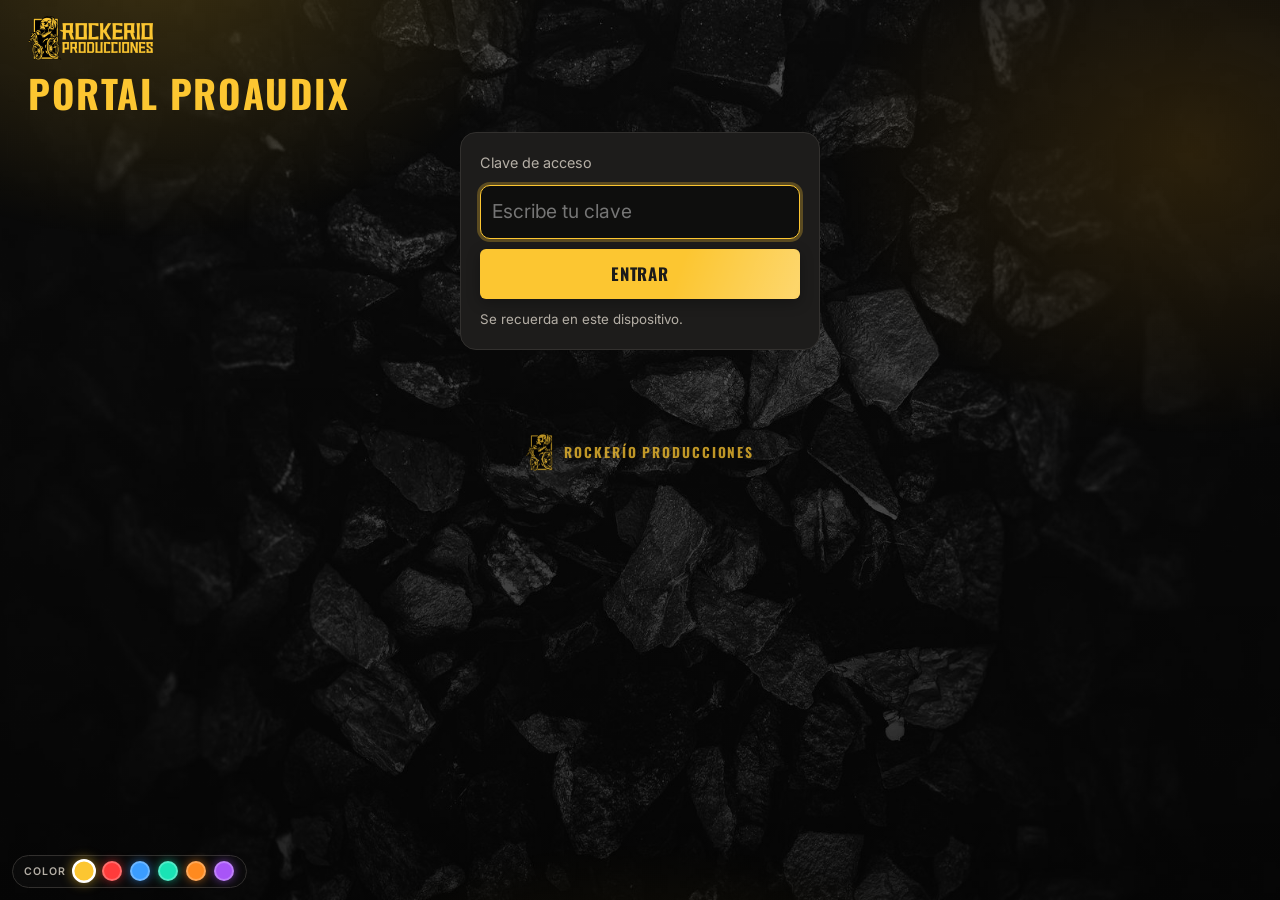
<file: proaudix/index.html>
<!doctype html>
<html lang="es-CL"><head>
<base href="../">
<meta charset="utf-8"><meta name="viewport" content="width=device-width, initial-scale=1">
<meta name="robots" content="noindex,nofollow,noarchive"><meta name="referrer" content="no-referrer">
<title>ProAudix · Rockerío</title>
<link rel="icon" href="assets/favicon.png">
<link href="https://fonts.googleapis.com/css2?family=Oswald:wght@500;700&family=Inter:wght@400;600;700&display=swap" rel="stylesheet">
<link rel="stylesheet" href="css/styles.css?v=202611281253"><link rel="stylesheet" href="css/temas.css?v=202611281253"><link rel="stylesheet" href="css/portal.css?v=202611281253">
<script src="js/tema.js?v=202611281253"></script>
<link rel="stylesheet" href="../css/tipografia.css?v=202611272241">
</head><body data-modo="colega">
<main class="pg">
  <img src="assets/logo-horizontal-dorado.png" alt="ROCKERÍO Producciones" style="height:44px">
  <h1 id="hola">Portal de socios</h1>
  <div id="aviso" class="aviso-msg" hidden></div>
  <form id="login" class="login-clave" hidden><label for="clave">Clave de acceso</label><input id="clave" type="password" autocomplete="current-password" autocapitalize="none" placeholder="Escribe tu clave"><button class="btn" type="submit">Entrar</button><small>Se recuerda en este dispositivo.</small></form>
  <div class="tabs" role="tablist" id="tabs"></div>
  <section id="v-agenda" hidden></section>
  <section id="v-musica" hidden></section>
  <section id="v-bebestible" hidden></section>
  <section id="v-historial" hidden></section>
</main>
<script src="js/config.js?v=202611281253"></script><script src="js/sincro.js?v=202611281253"></script><script src="js/reglas.js?v=202611281253"></script><script src="js/socios.js?v=202611281253"></script>
<div class="pie-marca"><img src="../assets/marcas/calavera.png" alt="" aria-hidden="true"><span>Rockerío Producciones</span></div>
<script src="../js/frescura.js?v=202611272241" defer></script>
</body></html>
</file>
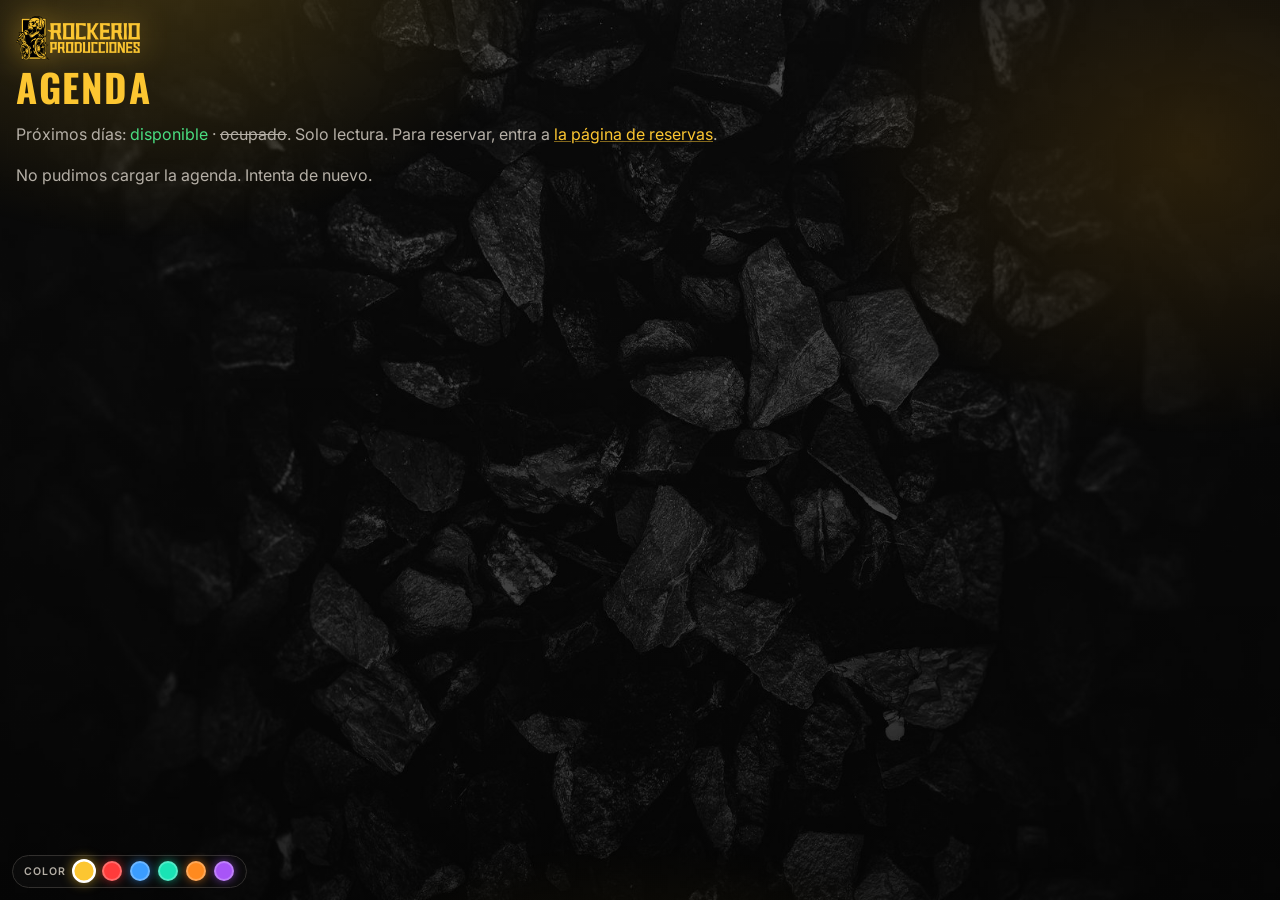
<file: agenda.html>
<!doctype html>
<html lang="es-CL"><head>
<meta charset="utf-8"><meta name="viewport" content="width=device-width, initial-scale=1">
<meta name="robots" content="noindex,nofollow">
<title>Agenda · ROCKERÍO Producciones</title>
<link rel="icon" href="assets/favicon.png">
<link href="https://fonts.googleapis.com/css2?family=Oswald:wght@500;700&family=Inter:wght@400;600&display=swap" rel="stylesheet">
<link rel="stylesheet" href="css/styles.css"><link rel="stylesheet" href="css/temas.css"><link rel="stylesheet" href="css/portal.css">
<script src="js/tema.js"></script>
</head><body>
<main class="pg">
  <a class="marca" href="index.html"><img src="assets/logo-horizontal-dorado.png" alt="ROCKERÍO Producciones"></a>
  <h1>Agenda</h1>
  <p class="sub">Próximos días: <span style="color:var(--ok)">disponible</span> · <s>ocupado</s>. Solo lectura. Para reservar, entra a <a href="index.html#reservar">la página de reservas</a>.</p>
  <div id="dias"><p class="sub">Cargando…</p></div>
</main>
<script src="js/config.js"></script><script src="js/reglas.js"></script><script src="js/agenda.js"></script>
</body></html>
</file>
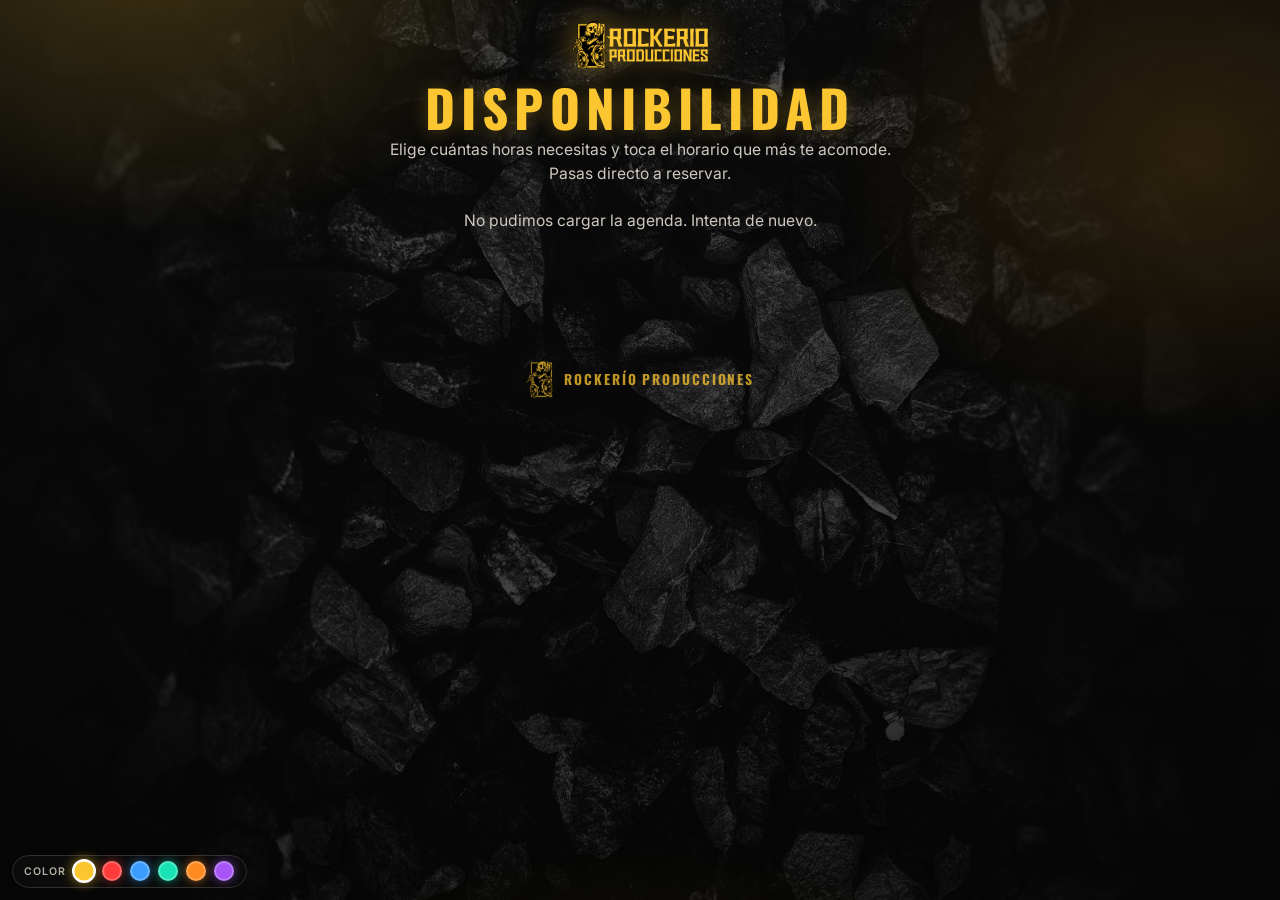
<file: disponibilidad.html>
<!doctype html>
<html lang="es-CL"><head>
<meta charset="utf-8"><meta name="viewport" content="width=device-width, initial-scale=1, interactive-widget=resizes-content">
<meta name="robots" content="noindex,nofollow">
<title>Disponibilidad · ROCKERÍO Producciones</title>
<link rel="icon" href="assets/favicon.png">
<link href="https://fonts.googleapis.com/css2?family=Oswald:wght@500;700&family=Inter:wght@400;600;700&display=swap" rel="stylesheet">
<link rel="stylesheet" href="css/styles.css?v=202611281253"><link rel="stylesheet" href="css/temas.css?v=202611281253"><link rel="stylesheet" href="css/portal.css?v=202611281253"><link rel="stylesheet" href="css/disp.css?v=202611281253">
<script src="js/tema.js?v=202611281253"></script><script src="js/teclado.js?v=202611281253" defer></script>
<link rel="stylesheet" href="css/tipografia.css?v=202611281253">
</head><body>
<main class="pg disp">
  <a class="marca" href="index.html"><img src="assets/logo-horizontal-dorado.png" alt="ROCKERÍO Producciones"></a>
  <h1>Disponibilidad</h1>
  <p class="sub">Elige cuántas horas necesitas y toca el horario que más te acomode. Pasas directo a reservar.</p>
  <div id="dias"><p class="sub">Cargando…</p></div>
</main>
<script src="js/config.js?v=202611281253"></script><script src="js/sincro.js?v=202611281253"></script><script src="js/reglas.js?v=202611281253"></script><script src="js/agenda.js?v=202611281253"></script>
<div class="pie-marca"><img src="assets/marcas/calavera.png" alt="" aria-hidden="true"><span>Rockerío Producciones</span></div>
<script src="js/frescura.js?v=202611281253" defer></script>
</body></html>
</file>
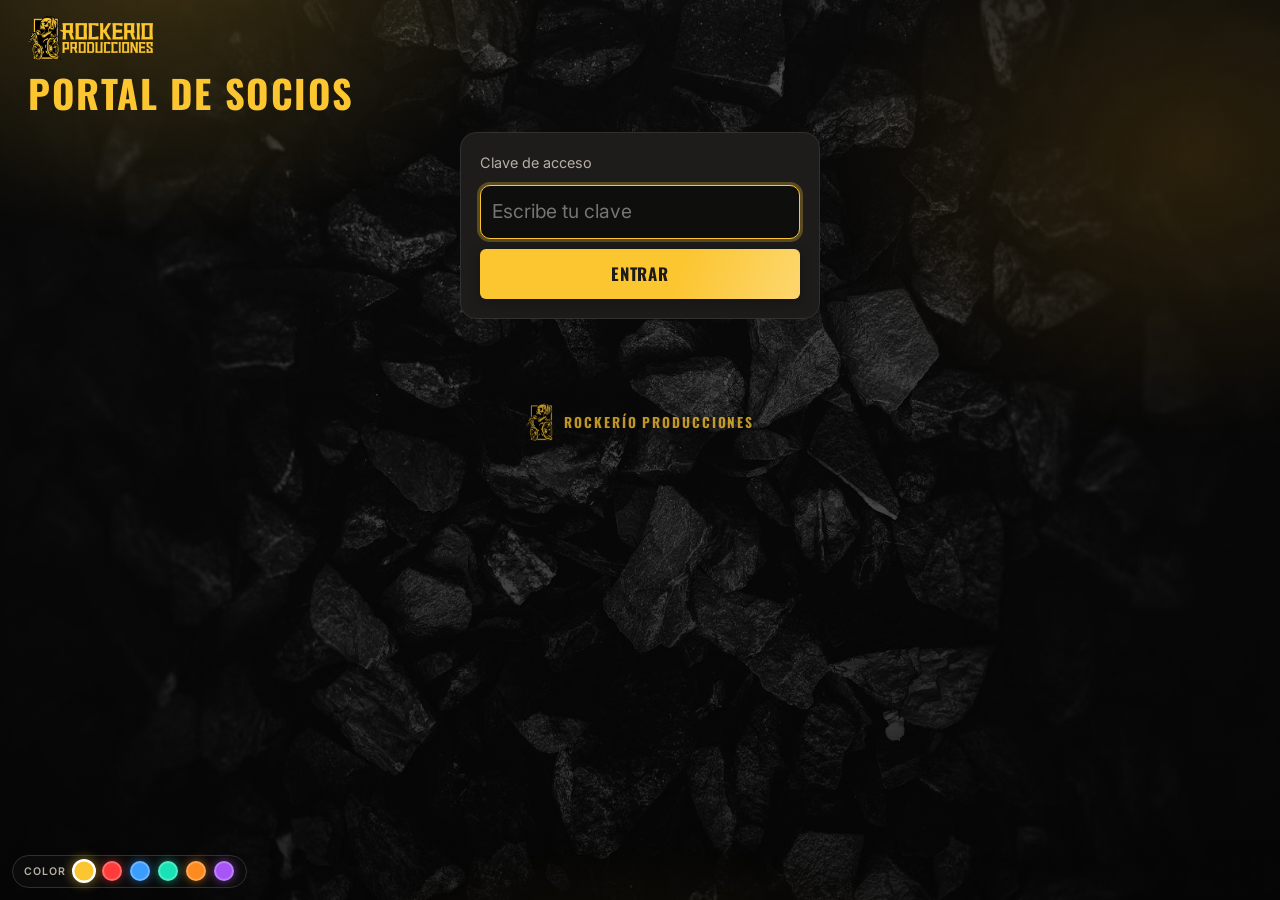
<file: socios.html>
<!doctype html>
<html lang="es-CL"><head>
<meta charset="utf-8"><meta name="viewport" content="width=device-width, initial-scale=1, interactive-widget=resizes-content">
<meta name="robots" content="noindex,nofollow,noarchive"><meta name="referrer" content="no-referrer">
<title>Socios · ROCKERÍO</title>
<link rel="icon" href="assets/favicon.png">
<link href="https://fonts.googleapis.com/css2?family=Oswald:wght@500;700&family=Inter:wght@400;600;700&display=swap" rel="stylesheet">
<link rel="stylesheet" href="css/styles.css?v=202611281253"><link rel="stylesheet" href="css/temas.css?v=202611281253"><link rel="stylesheet" href="css/portal.css?v=202611281253">
<script src="js/tema.js?v=202611281253"></script><script src="js/teclado.js?v=202611281253" defer></script>
<link rel="stylesheet" href="css/tipografia.css?v=202611281253">
</head><body>
<main class="pg">
  <img src="assets/logo-horizontal-dorado.png" alt="ROCKERÍO Producciones" style="height:44px">
  <h1 id="hola">Portal de socios</h1>
  <div id="aviso" class="aviso-msg" hidden></div>
  <form id="login" class="login-clave" hidden><label for="clave">Clave de acceso</label><input id="clave" type="password" autocomplete="current-password" autocapitalize="none" placeholder="Escribe tu clave"><button class="btn" type="submit">Entrar</button></form>
  <div class="tabs" role="tablist" id="tabs"></div>
  <section id="v-agenda" hidden></section>
  <section id="v-musica" hidden></section>
  <section id="v-bebestible" hidden></section>
  <section id="v-historial" hidden></section>
</main>
<script src="js/config.js?v=202611281253"></script><script src="js/sincro.js?v=202611281253"></script><script src="js/reglas.js?v=202611281253"></script><script src="js/socios.js?v=202611281253"></script>
<div class="pie-marca"><img src="assets/marcas/calavera.png" alt="" aria-hidden="true"><span>Rockerío Producciones</span></div>
<script src="js/frescura.js?v=202611281253" defer></script>
</body></html>
</file>
<file: css/styles.css>
:root{--velo:rgba(20,20,19,.95);--panel-a:rgba(29,28,27,.92);--top-a:rgba(14,14,13,.95);--bg:#141413;--bg2:#0e0e0d;--panel:#1d1c1b;--borde:#32302e;--oro:#FCC631;--rojo:#D81D23;--txt:#f3efe8;--mut:#b5afa6;--ok:#4ade80}
*{box-sizing:border-box}
html{scroll-behavior:smooth;scroll-padding-top:70px}
body{margin:0;background:var(--bg) url(../assets/marca/textura-fondo.jpg) center/cover fixed;color:var(--txt);font:16px/1.55 Inter,system-ui,sans-serif}
body::before{content:"";position:fixed;inset:0;background:var(--velo);z-index:-1}
h1,h2,legend,.btn,nav a{font-family:Oswald,Impact,sans-serif;text-transform:uppercase;letter-spacing:.04em}
a{color:var(--oro)}
.aviso{background:var(--rojo);color:#fff;text-align:center;padding:.5rem 1rem;font-weight:600}
.top{position:sticky;top:0;z-index:10;display:flex;align-items:center;justify-content:space-between;gap:1rem;padding:.5rem 16px;background:var(--top-a);border-bottom:1px solid var(--borde)}
.marca img{height:38px;display:block}
nav{display:flex;gap:1rem;flex-wrap:wrap;justify-content:flex-end}
nav a{color:var(--txt);text-decoration:none;font-size:.9rem}
nav a:hover{color:var(--oro)}
.hero{min-height:70vh;display:grid;place-items:center;text-align:center;padding:48px 16px}
.hero-in{max-width:640px}
.hero-logo{width:150px;max-width:50%}
h1{font-size:clamp(2.2rem,8vw,4rem);line-height:1;margin:.4em 0;color:var(--oro)}
.chips span{display:inline-block;margin:.2rem;padding:.25rem .8rem;border:1px solid var(--oro);border-radius:99px;color:var(--oro);font-size:.9rem}
.btn{display:inline-block;background:var(--oro);color:#1c1b1a;border:0;border-radius:6px;padding:.8rem 1.6rem;font-size:1.05rem;font-weight:700;cursor:pointer;text-decoration:none}
.btn:hover{background:#ffd75a}.btn:disabled{opacity:.5;cursor:wait}
.sec{max-width:880px;margin:0 auto;padding:40px 16px}
h2{font-size:2rem;margin:0 0 .3em;color:var(--oro)}
.sub,.nota{color:var(--mut)}
.form{display:grid;gap:1rem}
fieldset{border:1px solid var(--borde);border-radius:10px;background:var(--panel-a);padding:1rem;margin:0;display:grid;gap:.8rem}
legend{color:var(--oro);padding:0 .5rem}
label{display:grid;gap:.25rem;font-size:.9rem;color:var(--mut)}
input,select,textarea{width:100%;background:var(--bg2);color:var(--txt);border:1px solid var(--borde);border-radius:6px;padding:.65rem;font:inherit}
input:focus,select:focus,textarea:focus{outline:2px solid var(--oro);outline-offset:1px}
.fila{display:grid;grid-template-columns:1fr 1fr;gap:.8rem}
.opciones{display:grid;grid-template-columns:1fr 1fr;gap:.8rem}
.opcion{display:flex;gap:.6rem;align-items:flex-start;background:var(--bg2);border:1px solid var(--borde);border-radius:8px;padding:.8rem;color:var(--txt);cursor:pointer}
.opcion input{width:auto;margin-top:.3rem}
.opcion:has(input:checked){border-color:var(--oro)}
.opcion small{display:block;color:var(--mut)}
.chk{display:flex;gap:.6rem;align-items:flex-start;color:var(--txt)}
.chk input{width:auto;margin-top:.25rem}
.chk em{color:var(--oro);font-style:normal}
.horarios{display:flex;flex-wrap:wrap;gap:.5rem}
.hora{background:var(--bg2);color:var(--txt);border:1px solid var(--borde);border-radius:6px;padding:.55rem .9rem;cursor:pointer;font:inherit}
.hora[aria-pressed=true]{background:var(--oro);color:#1c1b1a;border-color:var(--oro);font-weight:700}
.resumen{background:var(--panel);border-left:4px solid var(--oro);padding:1rem;border-radius:6px}
.resumen b{color:var(--oro)}
.error{color:#fff;background:var(--rojo);padding:.7rem 1rem;border-radius:6px;margin:0}
.caja{background:var(--panel);border:1px solid var(--oro);border-radius:10px;padding:1.2rem;margin-top:1rem}
.caja h3{margin:.2em 0;color:var(--oro)}
.trampa{position:absolute;left:-9999px;width:1px;height:1px;opacity:0}
.grid{display:grid;grid-template-columns:repeat(auto-fit,minmax(240px,1fr));gap:1rem}
.card{background:var(--panel-a);border:1px solid var(--borde);border-radius:10px;padding:1rem}
.card h3{margin:0 0 .5rem;color:var(--oro);font-family:Oswald,sans-serif;text-transform:uppercase}
.card ul{margin:0;padding-left:1.1rem}
.galeria{display:grid;grid-template-columns:repeat(auto-fill,minmax(200px,1fr));gap:.6rem}
.galeria img{width:100%;height:170px;object-fit:cover;border-radius:8px;display:block;cursor:zoom-in}
.prod{display:flex;justify-content:space-between;gap:1rem;padding:.6rem 0;border-bottom:1px solid var(--borde)}
.prod small{display:block;color:var(--mut)}.prod .pr{color:var(--oro);white-space:nowrap;font-weight:600}
.agotado{opacity:.5}
footer{text-align:center;color:var(--mut);padding:32px 16px;font-size:.85rem}
footer img{height:22px;vertical-align:middle}
@media(max-width:600px){.fila,.opciones{grid-template-columns:1fr}nav{display:none}.top{justify-content:center}}

h3{font-family:Oswald,sans-serif;text-transform:uppercase;letter-spacing:.04em;color:var(--oro)}
.texto{max-width:680px}.texto p{margin:0 0 1em}
.ok{color:#0b2e13;background:var(--ok);padding:.7rem 1rem;border-radius:6px;margin:0;font-weight:600}
.forma{margin-top:1.2rem;background:var(--panel-a);border:1px solid var(--borde);border-radius:10px;padding:.8rem 1rem}
.forma summary{cursor:pointer;color:var(--oro);font-weight:600}.forma .form{margin-top:1rem}
details.card summary{cursor:pointer;font-family:Oswald,sans-serif;text-transform:uppercase;color:var(--oro);list-style:none}
details.card summary small{display:block;font-family:Inter,sans-serif;text-transform:none;color:var(--mut)}
.muestra{margin-top:.7rem}.muestra .et{color:var(--mut);font-size:.85rem;margin-bottom:.2rem}
.muestra audio{width:100%}.muestra iframe{width:100%;height:80px;border:0;border-radius:6px}.muestra iframe.yt{height:200px}
.btn.chico{padding:.4rem .9rem;font-size:.9rem}
.honor-card{text-align:center}.honor-card img.logo{max-width:100%;max-height:90px;object-fit:contain;margin-bottom:.5rem}
.honor-card .redes a{margin:0 .4rem}.estrellas{color:var(--oro);letter-spacing:.1em}

/* reserva guiada */
.reserva{display:grid;grid-template-columns:1fr 300px;gap:1rem;align-items:start}
.tu-reserva{position:sticky;top:70px;background:var(--panel);border:1px solid var(--oro);border-radius:10px;padding:1rem}
.tu-reserva h3{margin:0 0 .5rem}.tu-reserva dl{margin:0;display:grid;grid-template-columns:auto 1fr;gap:.15rem .7rem}
.tu-reserva dt{color:var(--mut)}.tu-reserva dd{margin:0;text-align:right}
.tr-monto{font:700 1.8rem Oswald,sans-serif;color:var(--oro);margin:.6rem 0 .1rem}
.paso.off{opacity:.45;pointer-events:none}
.lbl{display:block;color:var(--mut);font-size:.9rem;margin-bottom:.3rem}
.segm{display:flex;gap:.5rem;flex-wrap:wrap}
.hbtn{width:52px;height:52px;border-radius:8px;border:1px solid var(--borde);background:var(--bg2);color:var(--txt);font:700 1.2rem Oswald,sans-serif;cursor:pointer}
.hbtn[aria-pressed=true]{background:var(--oro);color:#1c1b1a;border-color:var(--oro)}
.cal{display:grid;grid-template-columns:repeat(7,1fr);gap:4px;max-width:420px}
.cal-dow{text-align:center;color:var(--mut);font-size:.8rem}
.cal-dia{aspect-ratio:1;border-radius:8px;border:1px solid var(--borde);background:var(--bg2);color:var(--txt);cursor:pointer;font:600 1rem Inter,sans-serif;display:flex;flex-direction:column;align-items:center;justify-content:center;line-height:1}
.cal-dia small{font-size:.6rem;color:var(--mut);text-transform:uppercase}
.cal-dia:disabled{opacity:.3;cursor:not-allowed;text-decoration:line-through}
.cal-dia.hoy{border-color:var(--oro)}
.cal-dia[aria-pressed=true]{background:var(--oro);color:#1c1b1a;border-color:var(--oro)}.cal-dia[aria-pressed=true] small{color:#1c1b1a}
.pasos{padding-left:1.2rem}.pasos li{margin-bottom:1rem}
.datos{white-space:pre-line;background:var(--bg2);border:1px dashed var(--oro);border-radius:6px;padding:.6rem;margin:.4rem 0}
.plan-lista{list-style:none;padding:0}.plan-lista li{margin:.3rem 0}
.prod .btn.chico{margin-left:.6rem}
@media(max-width:800px){.reserva{grid-template-columns:1fr}.tu-reserva{position:sticky;top:auto;bottom:0;z-index:5;order:2;padding:.6rem 1rem;border-radius:10px 10px 0 0}.tu-reserva dl{font-size:.85rem}}
[hidden]{display:none!important}

.selector-tema{position:fixed;left:10px;bottom:10px;z-index:20;background:var(--panel);color:var(--txt);border:1px solid var(--borde);border-radius:99px;padding:.3rem .6rem;font-size:.8rem;width:auto}

.cuenta{margin:.6rem 0;padding:.7rem 1rem;border-radius:8px;border:1px solid var(--oro);color:var(--oro);font-weight:600}
.cuenta.urgente{border-color:var(--rojo);color:var(--rojo)}
.cuenta.vencida{border-color:var(--borde);color:var(--mut)}
.hora.ocupado,.hora:disabled{opacity:.45;text-decoration:line-through;cursor:not-allowed;background:transparent}

/* ===== Mejoras visuales ===== */
:root{--radio:12px;--sombra:0 10px 30px rgba(0,0,0,.35)}
body{-webkit-font-smoothing:antialiased}
.top{backdrop-filter:blur(10px);-webkit-backdrop-filter:blur(10px)}
nav a{position:relative;padding:.2rem 0}
nav a::after{content:"";position:absolute;left:0;right:0;bottom:-2px;height:2px;background:var(--oro);transform:scaleX(0);transform-origin:left;transition:transform .25s}
nav a:hover::after,nav a:focus-visible::after{transform:scaleX(1)}
/* portada con foto del estudio */
.hero{position:relative;overflow:hidden;min-height:82vh;isolation:isolate;background:linear-gradient(180deg,rgba(0,0,0,.55) 0%,var(--velo) 78%,var(--bg) 100%),url(../assets/fotos/control-panoramica.jpg) center/cover}
.hero-marca{position:absolute;right:-4%;bottom:-8%;height:88%;opacity:.07;z-index:-1;pointer-events:none;filter:grayscale(1)}
.hero-in{max-width:700px}
.hero-logo{width:170px;filter:drop-shadow(0 6px 18px rgba(0,0,0,.6))}
.hero h1{text-shadow:0 4px 24px rgba(0,0,0,.7)}
.hero p{font-size:1.1rem}
.btn{box-shadow:0 4px 14px rgba(0,0,0,.3);transition:transform .15s,background .15s,box-shadow .15s}
.btn:hover{transform:translateY(-2px);box-shadow:0 8px 20px rgba(0,0,0,.4)}
.btn:focus-visible{outline:3px solid var(--txt);outline-offset:2px}
/* títulos con detalle */
.sec h2{position:relative;padding-bottom:.35em;margin-bottom:.5em}
.sec h2::after{content:"";position:absolute;left:0;bottom:0;width:64px;height:4px;border-radius:2px;background:linear-gradient(90deg,var(--oro),var(--rojo))}
/* tarjetas */
fieldset,.card,.dia,.forma{border-radius:var(--radio)}
.card{transition:transform .2s,box-shadow .2s}.card:hover{transform:translateY(-3px);box-shadow:var(--sombra)}
.hora{transition:background .15s,border-color .15s,transform .1s}.hora:hover:not(:disabled){border-color:var(--oro);transform:translateY(-1px)}
/* galería */
.galeria{grid-template-columns:repeat(auto-fill,minmax(230px,1fr));gap:.7rem}
.galeria img{height:220px;border-radius:var(--radio);transition:transform .25s,box-shadow .25s,filter .25s;filter:saturate(1.05)}
.galeria img:hover,.galeria img:focus-visible{transform:scale(1.03);box-shadow:var(--sombra);filter:saturate(1.2)}
.visor{position:fixed;inset:0;z-index:100;background:rgba(0,0,0,.92);display:grid;place-items:center;padding:16px;grid-template-rows:1fr auto}
.visor img{max-width:100%;max-height:82vh;object-fit:contain;border-radius:8px;align-self:center}
.visor-pie{color:#ddd;text-align:center;margin:.6rem 0 0;font-size:.9rem}
.visor-b{position:absolute;background:rgba(0,0,0,.5);color:#fff;border:1px solid rgba(255,255,255,.3);border-radius:50%;width:46px;height:46px;font-size:1.6rem;line-height:1;cursor:pointer}
.visor-b.ant{left:12px;top:50%}.visor-b.sig{right:12px;top:50%}.visor-b.cer{right:12px;top:12px}
/* tienda con fotos */
.prods{display:grid;grid-template-columns:repeat(auto-fill,minmax(230px,1fr));gap:.8rem;margin:.6rem 0 1.4rem}
.prods .prod{display:flex;flex-direction:column;justify-content:flex-start;gap:.5rem;padding:.8rem;border:1px solid var(--borde);border-radius:var(--radio);background:var(--panel-a);transition:transform .2s,box-shadow .2s}
.prods .prod:hover{transform:translateY(-3px);box-shadow:var(--sombra)}
.prod-foto{width:100%;aspect-ratio:4/5;object-fit:cover;border-radius:8px;background:var(--bg2)}
.prod-txt{flex:1}
.prods .prod .btn.chico{margin-left:0;text-align:center}
.prod.agotado{opacity:.6}
.alianza{display:flex;align-items:center;gap:.8rem;flex-wrap:wrap;margin-top:1.4rem;color:var(--mut);font-size:.9rem}
.alianza img{height:42px;border-radius:6px}
footer img{height:44px;vertical-align:middle;opacity:.9}
/* aparición suave al hacer scroll */
.sec{animation:sube .6s both}
@keyframes sube{from{opacity:0;transform:translateY(14px)}to{opacity:1;transform:none}}
@media (prefers-reduced-motion:reduce){*{animation:none!important;transition:none!important;scroll-behavior:auto!important}}
@media(max-width:600px){.hero{min-height:74vh}.galeria img{height:160px}.prods{grid-template-columns:repeat(2,1fr)}.prod-foto{aspect-ratio:1}}

.reglamento{background:var(--panel-a);border:1px solid var(--borde);border-radius:var(--radio);padding:1rem 1.2rem}
.reglamento h3{color:var(--oro);margin:1.1rem 0 .3rem;font-family:Oswald,Impact,sans-serif;text-transform:uppercase;letter-spacing:.04em}
.reglamento h3:first-child{margin-top:0}
.reg-lista{margin:.2rem 0 .4rem;padding-left:1.2rem}.reg-lista li{margin:.25rem 0}

.chips .chip-conv{background:var(--oro);color:#1c1b1a;border-color:var(--oro);font-weight:700}
.nota.ahorro{color:var(--ok);font-weight:600}

/* Teclado abierto en móvil: las barras fijas dejan de tapar lo que se escribe */
html.teclado .top,html.teclado .vista-barra,html.teclado .wiz-barra,html.teclado .tu-reserva,html.teclado .wiz-acc,html.teclado .ficha-tabs,html.teclado .aviso-msg{position:static!important}
html.teclado .selector-tema{display:none}
html.teclado{scroll-padding-top:16px;scroll-padding-bottom:24px}
html.teclado body{padding-bottom:40vh}
</file>
<file: css/temas.css>
/* 6 temas oscuros (generado por scripts/generar-temas.py): amarillo (Rockerío), rojo, azul, verde, naranjo y púrpura.
   Todos sobre negro con fondo de rocas; solo cambian los colores. */
html[data-tema="rockerio"]{--bg:#141413;--bg2:#0e0e0d;--panel:#1d1c1b;--panel2:#0e0e0d;--borde:#32302e;--oro:#FCC631;--acc:#FCC631;--oro2:#f0a81c;--rojo:#D81D23;--txt:#f3efe8;--mut:#b5afa6;--on:#1a1405;--velo:rgba(20,20,19,.95);--panel-a:rgba(29,28,27,.92);--top-a:rgba(14,14,13,.95);--hl:252,198,49;--hl2:240,168,28;--glow:rgba(252,198,49,.38);--grad:linear-gradient(135deg,#FCC631,#f0a81c);--r:14px;--r-s:10px;--f-t:Oswald,Impact,sans-serif;--f-b:Inter,system-ui,sans-serif}
html[data-tema="rojo"]{--bg:#0e0808;--bg2:#080404;--panel:#1a1011;--panel2:#080404;--borde:#3d1d20;--oro:#ff3b3b;--acc:#ff3b3b;--oro2:#ff7a45;--rojo:#ff3b3b;--txt:#f8eceb;--mut:#c6a9a7;--on:#1a0505;--velo:rgba(14,8,8,.95);--panel-a:rgba(26,16,17,.92);--top-a:rgba(8,4,4,.95);--hl:255,59,59;--hl2:255,122,69;--glow:rgba(255,59,59,.38);--grad:linear-gradient(135deg,#ff3b3b,#ff7a45);--r:14px;--r-s:10px;--f-t:Oswald,Impact,sans-serif;--f-b:Inter,system-ui,sans-serif}
html[data-tema="rojo"] :is(#produccion,#nosotros,#galeria,#cotizar,#planes,#vivo,#proaudix){--hl:255,59,59}
html[data-tema="rojo"] .btn,html[data-tema="rojo"] button.btn,html[data-tema="rojo"] .tarjeta.principal,html[data-tema="rojo"] .ficha-tab[aria-selected="true"],html[data-tema="rojo"] .hbtn[aria-pressed="true"]{background:var(--grad)!important;color:var(--on)!important;border-color:transparent}
html[data-tema="rojo"] .hero h1{background:linear-gradient(180deg,#fff 35%,#ff7a45)!important;-webkit-background-clip:text!important;background-clip:text!important;-webkit-text-fill-color:transparent!important}
html[data-tema="rojo"] .sec h2::after,html[data-tema="rojo"] .honor-card::after,html[data-tema="rojo"] .cab h1::after{background:var(--grad)!important}
html[data-tema="rojo"] .hero-logo{box-shadow:none}
html[data-tema="azul"]{--bg:#080b11;--bg2:#04060a;--panel:#0f1521;--panel2:#04060a;--borde:#1d2d47;--oro:#3b9dff;--acc:#3b9dff;--oro2:#22d3ee;--rojo:#e5484d;--txt:#ecf3ff;--mut:#98abc9;--on:#04121f;--velo:rgba(8,11,17,.95);--panel-a:rgba(15,21,33,.92);--top-a:rgba(4,6,10,.95);--hl:59,157,255;--hl2:34,211,238;--glow:rgba(59,157,255,.38);--grad:linear-gradient(135deg,#3b9dff,#22d3ee);--r:14px;--r-s:10px;--f-t:Oswald,Impact,sans-serif;--f-b:Inter,system-ui,sans-serif}
html[data-tema="azul"] :is(#produccion,#nosotros,#galeria,#cotizar,#planes,#vivo,#proaudix){--hl:59,157,255}
html[data-tema="azul"] .btn,html[data-tema="azul"] button.btn,html[data-tema="azul"] .tarjeta.principal,html[data-tema="azul"] .ficha-tab[aria-selected="true"],html[data-tema="azul"] .hbtn[aria-pressed="true"]{background:var(--grad)!important;color:var(--on)!important;border-color:transparent}
html[data-tema="azul"] .hero h1{background:linear-gradient(180deg,#fff 35%,#22d3ee)!important;-webkit-background-clip:text!important;background-clip:text!important;-webkit-text-fill-color:transparent!important}
html[data-tema="azul"] .sec h2::after,html[data-tema="azul"] .honor-card::after,html[data-tema="azul"] .cab h1::after{background:var(--grad)!important}
html[data-tema="azul"] .hero-logo{box-shadow:none}
html[data-tema="verde"]{--bg:#07100d;--bg2:#040a08;--panel:#0d1915;--panel2:#040a08;--borde:#173a30;--oro:#19e3b5;--acc:#19e3b5;--oro2:#4ade80;--rojo:#e5484d;--txt:#e9f9f4;--mut:#90b8ab;--on:#03160f;--velo:rgba(7,16,13,.95);--panel-a:rgba(13,25,21,.92);--top-a:rgba(4,10,8,.95);--hl:25,227,181;--hl2:74,222,128;--glow:rgba(25,227,181,.38);--grad:linear-gradient(135deg,#19e3b5,#4ade80);--r:14px;--r-s:10px;--f-t:Oswald,Impact,sans-serif;--f-b:Inter,system-ui,sans-serif}
html[data-tema="verde"] :is(#produccion,#nosotros,#galeria,#cotizar,#planes,#vivo,#proaudix){--hl:25,227,181}
html[data-tema="verde"] .btn,html[data-tema="verde"] button.btn,html[data-tema="verde"] .tarjeta.principal,html[data-tema="verde"] .ficha-tab[aria-selected="true"],html[data-tema="verde"] .hbtn[aria-pressed="true"]{background:var(--grad)!important;color:var(--on)!important;border-color:transparent}
html[data-tema="verde"] .hero h1{background:linear-gradient(180deg,#fff 35%,#4ade80)!important;-webkit-background-clip:text!important;background-clip:text!important;-webkit-text-fill-color:transparent!important}
html[data-tema="verde"] .sec h2::after,html[data-tema="verde"] .honor-card::after,html[data-tema="verde"] .cab h1::after{background:var(--grad)!important}
html[data-tema="verde"] .hero-logo{box-shadow:none}
html[data-tema="naranjo"]{--bg:#0e0a06;--bg2:#080503;--panel:#1a130b;--panel2:#080503;--borde:#3e2915;--oro:#ff8a1f;--acc:#ff8a1f;--oro2:#ffb347;--rojo:#e5484d;--txt:#fbf0e4;--mut:#c2a88e;--on:#1c0d02;--velo:rgba(14,10,6,.95);--panel-a:rgba(26,19,11,.92);--top-a:rgba(8,5,3,.95);--hl:255,138,31;--hl2:255,179,71;--glow:rgba(255,138,31,.38);--grad:linear-gradient(135deg,#ff8a1f,#ffb347);--r:14px;--r-s:10px;--f-t:Oswald,Impact,sans-serif;--f-b:Inter,system-ui,sans-serif}
html[data-tema="naranjo"] :is(#produccion,#nosotros,#galeria,#cotizar,#planes,#vivo,#proaudix){--hl:255,138,31}
html[data-tema="naranjo"] .btn,html[data-tema="naranjo"] button.btn,html[data-tema="naranjo"] .tarjeta.principal,html[data-tema="naranjo"] .ficha-tab[aria-selected="true"],html[data-tema="naranjo"] .hbtn[aria-pressed="true"]{background:var(--grad)!important;color:var(--on)!important;border-color:transparent}
html[data-tema="naranjo"] .hero h1{background:linear-gradient(180deg,#fff 35%,#ffb347)!important;-webkit-background-clip:text!important;background-clip:text!important;-webkit-text-fill-color:transparent!important}
html[data-tema="naranjo"] .sec h2::after,html[data-tema="naranjo"] .honor-card::after,html[data-tema="naranjo"] .cab h1::after{background:var(--grad)!important}
html[data-tema="naranjo"] .hero-logo{box-shadow:none}
html[data-tema="purpura"]{--bg:#0b0710;--bg2:#06040a;--panel:#161020;--panel2:#06040a;--borde:#35224c;--oro:#a855f7;--acc:#a855f7;--oro2:#e879f9;--rojo:#e5484d;--txt:#f4ecff;--mut:#b09ccb;--on:#12041e;--velo:rgba(11,7,16,.95);--panel-a:rgba(22,16,32,.92);--top-a:rgba(6,4,10,.95);--hl:168,85,247;--hl2:232,121,249;--glow:rgba(168,85,247,.38);--grad:linear-gradient(135deg,#a855f7,#e879f9);--r:14px;--r-s:10px;--f-t:Oswald,Impact,sans-serif;--f-b:Inter,system-ui,sans-serif}
html[data-tema="purpura"] :is(#produccion,#nosotros,#galeria,#cotizar,#planes,#vivo,#proaudix){--hl:168,85,247}
html[data-tema="purpura"] .btn,html[data-tema="purpura"] button.btn,html[data-tema="purpura"] .tarjeta.principal,html[data-tema="purpura"] .ficha-tab[aria-selected="true"],html[data-tema="purpura"] .hbtn[aria-pressed="true"]{background:var(--grad)!important;color:var(--on)!important;border-color:transparent}
html[data-tema="purpura"] .hero h1{background:linear-gradient(180deg,#fff 35%,#e879f9)!important;-webkit-background-clip:text!important;background-clip:text!important;-webkit-text-fill-color:transparent!important}
html[data-tema="purpura"] .sec h2::after,html[data-tema="purpura"] .honor-card::after,html[data-tema="purpura"] .cab h1::after{background:var(--grad)!important}
html[data-tema="purpura"] .hero-logo{box-shadow:none}

/* ---------- Efectos visuales (los colores salen del tema) ---------- */
html[data-tema] body::after{content:"";position:fixed;inset:-25% -10%;z-index:-1;pointer-events:none;
  background:radial-gradient(38% 32% at 18% 12%,rgba(var(--hl),.22),transparent 70%),radial-gradient(34% 30% at 86% 28%,rgba(var(--hl2),.15),transparent 70%),radial-gradient(40% 30% at 50% 100%,rgba(var(--hl),.12),transparent 70%);
  animation:rk-aurora 26s ease-in-out infinite alternate;will-change:transform}
@keyframes rk-aurora{0%{transform:translate3d(-2%,0,0) scale(1)}50%{transform:translate3d(3%,2%,0) scale(1.06)}100%{transform:translate3d(-1%,-2%,0) scale(1.03)}}
html[data-tema] .hero-logo,html[data-tema] .top .marca img{filter:drop-shadow(0 0 16px rgba(var(--hl),.45))}
/* Logos del color del tema (amarillo por defecto): js/tema.js crea los filtros #rk-tinte-blanco y #rk-tinte-dorado
   con el color exacto del tema elegido y recién ahí pone la clase rk-tinte (sin JavaScript el logo queda con su color original).
   El negro del arte se mantiene negro; lo blanco o dorado toma el color del tema. */
html.rk-tinte[data-tema] .hero-logo{filter:url(#rk-tinte-blanco) drop-shadow(0 6px 22px rgba(0,0,0,.85)) drop-shadow(0 0 40px rgba(0,0,0,.6))!important}
html.rk-tinte[data-tema] .pie-marca img{filter:url(#rk-tinte-blanco)!important}
html.rk-tinte[data-tema] :is(.top .marca img,.marca img,.hero-logo[src*="dorado"]){filter:url(#rk-tinte-dorado) drop-shadow(0 0 16px rgba(var(--hl),.45))!important}


html[data-tema] .btn:hover,html[data-tema] button.btn:hover{box-shadow:0 10px 30px rgba(var(--hl),.42);transform:translateY(-1px)}
html[data-tema] .btn,html[data-tema] button.btn{position:relative;overflow:hidden;transition:transform .2s ease,box-shadow .25s ease,filter .2s ease}
html[data-tema] .btn::after{content:"";position:absolute;inset:0;background:linear-gradient(110deg,transparent 35%,rgba(255,255,255,.28) 50%,transparent 65%);background-size:250% 100%;background-position:-150% 0;pointer-events:none}
html[data-tema] .btn:is(:hover,:focus-visible)::after{animation:rk-brillo 1s ease}
html[data-tema] .sec h2{text-shadow:0 0 26px rgba(var(--hl),.32)}
html[data-tema] .tarjeta{transition:transform .2s ease,box-shadow .25s ease,border-color .2s ease}
html[data-tema] .tarjeta:hover{transform:translateY(-3px);border-color:var(--oro);box-shadow:0 12px 34px -8px rgba(var(--hl),.5)}
html[data-tema] input:focus,html[data-tema] select:focus,html[data-tema] textarea:focus{outline:none;border-color:var(--oro);box-shadow:0 0 0 3px rgba(var(--hl),.28)}
html[data-tema] ::selection{background:rgba(var(--hl),.4);color:#fff}
html[data-tema] a{text-decoration-color:rgba(var(--hl),.5)}
html[data-tema] .top{box-shadow:0 1px 0 var(--borde),0 12px 34px -16px rgba(var(--hl),.4)}
/* selector de color: seis puntos */
.selector-tema{position:fixed;left:12px;bottom:12px;z-index:20;display:flex;align-items:center;gap:.5rem;padding:.35rem .7rem;border-radius:999px;background:rgba(14,14,13,.78);border:1px solid var(--borde);backdrop-filter:blur(10px);-webkit-backdrop-filter:blur(10px);width:auto!important;min-width:0!important;margin:0!important;font:600 .72rem Inter,system-ui,sans-serif;color:var(--mut)}
.selector-tema .tema-rot{letter-spacing:.1em;text-transform:uppercase;font-size:.66rem}
.tema-dot{width:20px;height:20px;padding:0!important;border-radius:50%!important;border:2px solid rgba(255,255,255,.25)!important;background:var(--c)!important;box-shadow:0 0 10px color-mix(in srgb,var(--c) 60%,transparent);cursor:pointer;min-height:0!important;transition:transform .15s ease}
.tema-dot:hover{transform:scale(1.18)}
.tema-dot[aria-pressed="true"]{border-color:#fff!important;transform:scale(1.2)}
@media(max-width:699px){.selector-tema{position:static!important;margin:1.1rem auto 1.6rem!important;justify-content:center;width:fit-content!important;padding:.55rem 1rem;gap:.7rem}.tema-dot{width:28px;height:28px}}
@media(prefers-reduced-motion:reduce){html[data-tema] body::after,html[data-tema] .btn:hover::after{animation:none}}
</file>
<file: css/movil.css>
/* Vista móvil primero: menú de tarjetas, un solo contenido a la vez y reserva paso a paso.
   Todo se activa con JavaScript (clase con-vistas); sin JavaScript el sitio se ve completo como página larga. */
[hidden]{display:none!important}
html{scroll-padding-top:64px}

/* ---------- menú de tarjetas ---------- */
.menu{display:grid;grid-template-columns:repeat(2,1fr);gap:.7rem;max-width:880px;margin:0 auto;padding:20px 16px 36px}
.tarjeta{position:relative;display:flex;flex-direction:column;justify-content:center;gap:.15rem;min-height:88px;padding:.9rem 1rem;border:1px solid var(--borde);border-radius:14px;background:var(--panel-a);color:var(--txt);text-decoration:none;overflow:hidden;transition:transform .15s,border-color .15s,background .15s;-webkit-tap-highlight-color:transparent}
.tarjeta b{font:700 1.05rem Oswald,sans-serif;text-transform:uppercase;letter-spacing:.04em}
.tarjeta span{font-size:.82rem;color:var(--mut);line-height:1.3}
.tarjeta::after{content:"›";position:absolute;right:.8rem;top:50%;transform:translateY(-50%);font:700 1.6rem Oswald,sans-serif;color:var(--oro);opacity:.7}
.tarjeta:hover,.tarjeta:focus-visible{border-color:var(--oro);transform:translateY(-2px)}
.tarjeta:active{transform:scale(.98)}
.tarjeta.principal{grid-column:1/-1;background:linear-gradient(135deg,var(--oro),#e8a800);color:#1c1b1a;border-color:var(--oro);min-height:104px}
.tarjeta.principal span{color:#3a2f00}.tarjeta.principal::after{color:#1c1b1a}
.tarjeta.principal b{font-size:1.5rem}
@media(min-width:700px){.menu{grid-template-columns:repeat(3,1fr)}}

/* ---------- una vista a la vez ---------- */
body.con-vistas .sec{display:none}
body.con-vistas .sec.activa{display:block}
body.con-vistas:not([data-vista="inicio"]) .hero,body.con-vistas:not([data-vista="inicio"]) .menu{display:none}
.vista-barra{position:sticky;top:55px;z-index:9;display:flex;align-items:center;gap:.8rem;max-width:880px;margin:0 auto;padding:.5rem 16px;background:var(--top-a);border-bottom:1px solid var(--borde);backdrop-filter:blur(8px)}
.volver{color:var(--oro);text-decoration:none;font:700 .95rem Oswald,sans-serif;text-transform:uppercase;letter-spacing:.05em;padding:.35rem .7rem;border:1px solid var(--borde);border-radius:999px}
#vista-titulo{color:var(--mut);font-size:.9rem}
body.con-vistas .sec h2{display:none}   /* el título ya está en la barra */
body.con-vistas .sec{padding-top:18px}
body.con-vistas .hero{padding-bottom:12px}
@media(max-width:600px){.top{padding:.4rem 12px}.hero-in{padding-bottom:.4rem}.hero .btn{display:none}}

/* ---------- reserva paso a paso ---------- */
.reserva{display:block}
.wizard fieldset{display:none;border:0;padding:0;margin:0}
.wizard fieldset.activo{display:block;animation:paso .25s both}
@keyframes paso{from{opacity:0;transform:translateX(14px)}to{opacity:1;transform:none}}
.wizard legend{display:none}
.wizard .paso.off{opacity:1;pointer-events:auto}
.wiz-barra{position:sticky;top:96px;z-index:8;background:var(--bg);border:1px solid var(--borde);border-radius:12px;padding:.6rem .8rem;margin-bottom:1rem}
.wiz-fila{display:flex;align-items:center;gap:.6rem}
.wiz-titulo{flex:1;font:700 1.15rem Oswald,sans-serif;text-transform:uppercase;letter-spacing:.04em}
.wiz-n{color:var(--mut);font-size:.85rem}
.wiz-atras{background:transparent;border:1px solid var(--borde);color:var(--oro);border-radius:999px;padding:.3rem .8rem;font:700 .9rem Oswald,sans-serif;cursor:pointer;min-height:36px}
.wiz-prog{display:flex;gap:4px;margin-top:.5rem}
.wiz-prog i{flex:1;height:5px;border-radius:3px;background:var(--borde);transition:background .2s}
.wiz-prog i.hecho{background:#a8841a}.wiz-prog i.actual{background:var(--oro)}
.wiz-chip{margin-top:.5rem;font-size:.85rem;color:var(--mut);display:flex;justify-content:space-between;gap:.6rem}
.wiz-chip b{color:var(--oro);white-space:nowrap}
.wiz-aviso{margin-top:.5rem;padding:.4rem .6rem;border-radius:8px;background:rgba(216,29,35,.18);border:1px solid var(--rojo);font-size:.88rem}
.wiz-acc{position:sticky;bottom:0;z-index:7;padding:.7rem 0 calc(.7rem + env(safe-area-inset-bottom));background:linear-gradient(transparent,var(--bg) 35%);margin-top:1rem}
.wiz-acc .btn{width:100%;min-height:50px}
.wiz-acc .btn:disabled{opacity:.4;cursor:not-allowed;box-shadow:none}
.wizard #enviar{width:100%;min-height:52px;margin-top:.8rem}
.wizard .tu-reserva{position:static;margin-bottom:.8rem}

/* opciones táctiles grandes */
.wizard .opcion{min-height:72px}
.wizard .hbtn{width:60px;height:60px}
.wizard .horarios{display:grid;grid-template-columns:repeat(2,1fr);gap:.55rem}
.wizard .hora{min-height:52px;padding:.5rem;text-align:center;display:flex;flex-direction:column;align-items:center;justify-content:center;gap:.1rem}
.hora:not(.ocupado):not([aria-pressed=true]){border-color:var(--oro)}
.hora.ocupado{background:repeating-linear-gradient(135deg,transparent 0 6px,rgba(255,255,255,.05) 6px 12px);border-style:dashed;color:var(--mut);opacity:.6}
.hora.ocupado small{font-size:.65rem;text-transform:uppercase;letter-spacing:.06em;text-decoration:none;display:block}
.wizard .horarios .nota{grid-column:1/-1}
.cal-dia:not(:disabled):not([aria-pressed=true]){border-color:color-mix(in srgb,var(--oro) 50%,transparent)}
.cal-dia:disabled{background:repeating-linear-gradient(135deg,transparent 0 5px,rgba(255,255,255,.05) 5px 10px);opacity:.4}
.leyenda{display:flex;gap:1rem;font-size:.8rem;color:var(--mut);margin:.2rem 0 .6rem}
.ley::before{content:"";display:inline-block;width:12px;height:12px;border-radius:3px;margin-right:.35rem;vertical-align:-1px;border:1px solid var(--oro)}
.ley.ocupado::before{border-color:var(--mut);border-style:dashed;background:repeating-linear-gradient(135deg,transparent 0 3px,rgba(255,255,255,.2) 3px 6px)}

/* ---------- validación de campos ---------- */
input.invalido,textarea.invalido,select.invalido{border-color:var(--rojo)!important;box-shadow:0 0 0 2px rgba(216,29,35,.25)}
.campo-error{display:block;color:#ff8a8d;font-size:.8rem;margin-top:.2rem}
input,select,textarea{font-size:16px}  /* evita el zoom automático en iPhone */

/* ---------- ajustes de pantalla pequeña ---------- */
.selector-tema{position:static;margin:.6rem auto 0;display:block}
footer{flex-wrap:wrap;justify-content:center;padding-bottom:5.5rem}
body.con-vistas #reservar .sub{display:none}
@media(max-width:600px){
  .hero{min-height:260px!important;padding:18px 16px 4px!important}
  .hero-logo{display:block}
  .hero-marca{opacity:.05}
  .hero h1{font-size:1.9rem;margin:.2rem 0}
  .hero p{font-size:.95rem;margin:.3rem 0}
  .chips{margin:.5rem 0 0}
  .menu{padding-top:12px}
  .tarjeta.principal{min-height:92px}
}

/* ---------- contacto, ProAudix, galería con video ---------- */
.enlaces{display:flex;flex-wrap:wrap;gap:.5rem;margin:.6rem 0}
.enlace{display:inline-flex;align-items:center;min-height:44px;padding:.4rem 1rem;border:1px solid var(--oro);border-radius:999px;color:var(--oro);text-decoration:none;font-weight:600;transition:background .15s,color .15s}
.enlace:hover,.enlace:focus-visible{background:var(--oro);color:#1c1b1a}
.botones{display:flex;flex-wrap:wrap;gap:.6rem}
.btn.sec-b{background:transparent;color:var(--oro);border:1px solid var(--oro)}
.pa-cabecera{display:flex;gap:1rem;align-items:center;background:var(--panel-a);border:1px solid var(--borde);border-radius:14px;padding:1rem}
.pa-cabecera img{width:96px;height:96px;object-fit:contain;border-radius:12px;background:#fff;padding:6px;flex:none}
.pa-cabecera p{margin:0}
@media(max-width:480px){.pa-cabecera{flex-direction:column;text-align:center}}
.video-card{grid-column:1/-1;background:var(--panel-a);border:1px solid var(--borde);border-radius:12px;padding:.8rem;display:flex;flex-direction:column;gap:.5rem;align-items:flex-start}
.video-card iframe{width:100%;aspect-ratio:16/9;border:0;border-radius:8px}

/* ---------- estilo «clásico» (rescatado del sitio antiguo): fichas con ícono, stepper numerado, bloques horarios ---------- */
.menu{grid-template-columns:repeat(3,1fr);gap:.5rem;padding:14px 12px 24px}
@media(min-width:700px){.menu{grid-template-columns:repeat(auto-fit,minmax(118px,1fr));max-width:1100px;border:1px solid var(--borde);border-radius:16px;padding:12px;background:rgba(255,255,255,.02)}}
.tarjeta{align-items:center;text-align:center;min-height:78px;padding:.6rem .35rem;border-radius:10px;gap:.2rem}
.tarjeta::before{content:attr(data-ico);font-size:1.15rem;filter:saturate(.7)}
.tarjeta::after{display:none}
.tarjeta b{font:700 .74rem Inter,sans-serif;letter-spacing:.07em}
.tarjeta span{display:none}
.tarjeta.principal{grid-column:auto;min-height:78px;background:linear-gradient(160deg,var(--oro),#c97f12);box-shadow:0 0 18px rgba(255,176,0,.25)}
.tarjeta.principal b{font-size:.74rem}
body.con-vistas[data-vista]:not([data-vista="inicio"]) .menu{display:flex!important;overflow-x:auto;gap:.4rem;position:static;padding:8px 12px;margin-bottom:0;scrollbar-width:thin}
body.con-vistas[data-vista]:not([data-vista="inicio"]) .menu .tarjeta{flex:0 0 96px}
body.con-vistas[data-vista]:not([data-vista="inicio"]) .menu .tarjeta{min-height:54px}
body.con-vistas[data-vista]:not([data-vista="inicio"]) .tarjeta[aria-current=page]{background:var(--oro);color:#1c1b1a;border-color:var(--oro)}
@media(min-width:700px){.vista-barra{display:none}}
@media(max-width:699px){body.con-vistas[data-vista]:not([data-vista="inicio"]) .menu{display:none!important}}
/* stepper numerado */
.wiz-prog{gap:0;align-items:flex-start}
.wiz-prog i{height:auto;background:none;display:flex;flex-direction:column;align-items:center;gap:.2rem;position:relative;font-style:normal}
.wiz-prog i::before{content:"";position:absolute;top:13px;left:-50%;width:100%;height:2px;background:var(--borde);z-index:0}
.wiz-prog i:first-child::before{display:none}
.wiz-prog i.hecho::before,.wiz-prog i.actual::before{background:var(--oro)}
.wiz-prog u{position:relative;z-index:1;text-decoration:none;width:27px;height:27px;border-radius:50%;display:grid;place-items:center;font:700 .8rem Inter,sans-serif;background:var(--bg);border:2px solid var(--borde);color:var(--mut)}
.wiz-prog i.actual u{background:var(--oro);border-color:var(--oro);color:#1c1b1a}
.wiz-prog i.hecho u{background:#1f9d62;border-color:#1f9d62;color:#fff}
.wiz-prog em{font-style:normal;font-size:.64rem;color:var(--mut);text-align:center;line-height:1.1;display:none}
.wiz-prog i.actual em{display:block;color:var(--txt);font-weight:600}
@media(min-width:700px){.wiz-prog em{display:block}}
.wiz-titulo::before{content:"PASO " attr(data-n) " / ";color:var(--oro)}
/* bloques horarios */
.wizard .hora{align-items:flex-start;text-align:left;padding:.6rem .8rem;border-radius:10px}
.hora:not(.ocupado){background:rgba(31,157,98,.08);border-color:rgba(31,157,98,.55)!important}
.hora small.disp{font-size:.68rem;text-transform:uppercase;letter-spacing:.04em;color:#4ade80;font-weight:700}
.hora[aria-pressed=true] small.disp{color:#1c1b1a}
.hora.ocupado{text-decoration:none;opacity:.55}
.wiz-prog i.hecho,.wiz-prog i.actual{background:none!important}
.wiz-prog i.actual em{color:var(--oro)}

/* adicionales plegables en la pantalla final */
.plegable .ex-toggle{display:block;width:100%;text-align:left;min-height:52px;padding:.8rem 1rem;border-radius:16px;border:1px dashed var(--borde,#333);background:transparent;color:inherit;font:inherit;font-weight:700;cursor:pointer}
.plegable .ex-toggle small{font-weight:400;opacity:.7}
.plegable:not(.abierto)>*:not(.ex-toggle):not(legend){display:none}
.plegable.abierto .ex-toggle{margin-bottom:.6rem}
.plegable legend{display:none}
.wizard fieldset.plegable.activo{padding:0;background:none!important;border:0!important;box-shadow:none!important;margin-top:12px}
.wizard fieldset.plegable.abierto.activo{padding:.6rem 0}
.wizard #paso-fecha.activo+#paso-hora.activo{margin-top:12px}
.plegable[hidden]{display:none!important}

.wiz-atras{min-height:44px;padding:.4rem 1rem}
.wiz-volver{display:block;width:100%;margin-top:.6rem;min-height:48px;border-radius:999px;border:1px solid var(--borde,#333);background:transparent;color:inherit;font-weight:600;font-size:1rem;cursor:pointer}
.wiz-volver[hidden]{display:none}

/* extras más visibles antes del resumen */
.plegable .ex-toggle{display:flex;align-items:center;gap:.8rem;border:1.5px solid var(--oro,#FCC631);background:color-mix(in srgb,var(--oro,#FCC631) 10%,transparent);box-shadow:0 0 0 4px color-mix(in srgb,var(--oro,#FCC631) 8%,transparent)}
.plegable .ex-mas{flex:none;width:34px;height:34px;border-radius:50%;background:var(--oro,#FCC631);color:#000;display:grid;place-items:center;font-size:1.3rem;font-weight:800;line-height:1}
.plegable .ex-tx{flex:1;display:flex;flex-direction:column;gap:.15rem}
.plegable .ex-tx b{font-size:1.02rem}
.plegable .ex-tx small{font-weight:400;opacity:.75;font-size:.85rem}
.plegable .ex-flecha{flex:none;font-size:1.6rem;color:var(--oro,#FCC631);transition:transform .2s}
.plegable.abierto .ex-flecha{transform:rotate(90deg)}
.plegable.abierto .ex-mas{transform:rotate(45deg)}

/* arriendos con foto de fondo */
.ex-fila-ck.ex-foto{position:relative;overflow:hidden;min-height:104px;padding:.9rem 1rem;border-radius:18px;align-items:flex-end;isolation:isolate;border:1.5px solid var(--borde,#333);background:#000;transition:border-color .2s,box-shadow .2s}
.ex-foto .ex-img{position:absolute;inset:0;width:100%;height:100%;object-fit:cover;z-index:-2;filter:saturate(.85) brightness(.75);transition:transform .35s,filter .25s}
.ex-foto::before{content:"";position:absolute;inset:0;z-index:-1;background:linear-gradient(90deg,rgba(0,0,0,.88) 0%,rgba(0,0,0,.55) 55%,rgba(0,0,0,.15) 100%)}
.ex-foto .ex-nom{font-weight:700;font-size:.95rem;line-height:1.25;color:#fff;max-width:78%;text-shadow:0 1px 6px #000}
.ex-foto input{position:absolute;top:.7rem;right:.8rem;width:26px;height:26px;margin:0;z-index:2}
.ex-foto.sel{border-color:var(--oro,#FCC631);box-shadow:0 0 0 3px color-mix(in srgb,var(--oro,#FCC631) 25%,transparent)}
.ex-foto.sel .ex-img{filter:saturate(1.1) brightness(.95);transform:scale(1.04)}
.ex-foto.sel::before{background:linear-gradient(90deg,rgba(0,0,0,.8) 0%,rgba(0,0,0,.4) 55%,rgba(0,0,0,0) 100%)}
.ex-foto.sel .ex-nom{color:var(--oro,#FCC631)}

/* datos de transferencia ordenados */
.tf-lista{display:flex;flex-direction:column;gap:.5rem;margin-bottom:.8rem}
.tf-fila{display:flex;align-items:center;gap:.8rem;padding:.7rem .9rem;border:1px solid var(--borde,#333);border-radius:14px;background:rgba(255,255,255,.03)}
.tf-tx{flex:1;min-width:0;display:flex;flex-direction:column;gap:.15rem}
.tf-l{font-size:.72rem;text-transform:uppercase;letter-spacing:.08em;opacity:.65}
.tf-v{font-size:1.05rem;font-weight:700;word-break:break-word;-webkit-user-select:all;user-select:all;-webkit-touch-callout:default}
.tf-cp{flex:none;min-height:40px;padding:.4rem .9rem;border-radius:999px;border:1px solid var(--oro,#FCC631);background:transparent;color:var(--oro,#FCC631);font-weight:700;font-size:.9rem;cursor:pointer}
.tf-cp.copiado,.tf-todo.copiado{background:#1f7a3d;border-color:#1f7a3d;color:#fff}
.tf-todo{width:100%;min-height:50px}
.tf-nota{margin:.6rem 0 0;font-size:.8rem}

/* micrófonos compactos: una fila por micrófono que se abre al tocar */
.mic-cab{display:flex;align-items:center;gap:.8rem;width:100%;padding:.6rem .8rem;background:none;border:0;color:inherit;font:inherit;text-align:left;cursor:pointer;min-height:68px}
.mic-cab .mic-foto{width:52px;height:52px;border-radius:12px;font-size:1.5rem;flex:none}
.mic-cab .mic-tx{display:flex;flex-direction:column;gap:.15rem;flex:1;min-width:0}
.mic-cab .mic-tx>b{font-size:1rem;color:var(--oro)}
.mic-uso-c{font-size:.8rem;opacity:.75;white-space:nowrap;overflow:hidden;text-overflow:ellipsis}
.mic-meta{flex:none;font-weight:700;font-size:.9rem;opacity:.9;white-space:nowrap}
.mic-it.abierto .mic-meta{transform:none}.mic-it.abierto{border-color:var(--oro)}
.mic-it.abierto .mic-cab .mic-meta{color:var(--oro)}
.mic-det{padding:0 .9rem .9rem}
.mic-fotos{display:grid;gap:.5rem;margin:.2rem 0 .6rem}.mic-fotos.n2{grid-template-columns:1fr 1fr}
.mic-fz{padding:0;border:0;background:#000;border-radius:12px;overflow:hidden;aspect-ratio:4/3;cursor:zoom-in}
.mic-fz img{width:100%;height:100%;object-fit:cover;display:block}
.mic-det .mic-uso{margin:.2rem 0}.mic-det .mic-desc{margin:.3rem 0;font-size:.92rem;opacity:.9}
.mic-sub{display:block;color:var(--oro);font-weight:700;margin:.4rem 0 .1rem}
/* filtros de micrófonos en una sola fila deslizable */
.mic-filtro{flex-wrap:nowrap!important;overflow-x:auto;-webkit-overflow-scrolling:touch;scrollbar-width:none;padding-bottom:.3rem;margin-bottom:.6rem!important}
.mic-filtro::-webkit-scrollbar{display:none}
.mic-chip{flex:none;white-space:nowrap}

/* Microfonía: portada baja y catálogo inmediato */
.mic-portada{position:relative;height:120px;border-radius:18px;overflow:hidden;background:#111 center/cover no-repeat;margin:0 0 .9rem;display:flex;align-items:flex-end}
.mic-portada::before{content:"";position:absolute;inset:0;background:linear-gradient(0deg,rgba(0,0,0,.85),rgba(0,0,0,.35))}
.mic-portada-tx{position:relative;display:flex;align-items:center;gap:.7rem;padding:.8rem 1rem}
.mic-portada-tx h3{margin:0;font-size:1.25rem}.mic-portada-tx .sub{margin:.1rem 0 0;font-size:.85rem;opacity:.85}
#mics-box>h3,#mics-box>.sub{display:none}

/* sin desplazamiento lateral accidental; en pantallas bajas la barra de pasos no se queda pegada (deja más espacio a los campos) */
html,body{overflow-x:clip}
@media (max-height:700px){.wiz-barra{position:static}}

/* catálogo de micrófonos en cuadrícula compacta: fotos chicas, descripción corta y botones ▶ por fuente */
.mic-lista{display:grid!important;grid-template-columns:repeat(auto-fill,minmax(230px,1fr));gap:.8rem}
.mic-it{display:flex!important;flex-direction:column;gap:.45rem;padding:.55rem!important;overflow:hidden;border-radius:16px}
.mic-gal{display:flex;flex-direction:column;gap:.3rem}
.mic-main{display:block;width:100%;aspect-ratio:16/10;max-height:150px;padding:0;border:0;border-radius:12px;overflow:hidden;background:#111;cursor:zoom-in;display:grid;place-items:center}
.mic-main img{width:100%;height:100%;object-fit:cover;display:block}
.mic-main:disabled{cursor:default}.mic-ico{font-size:2rem;opacity:.6}
.mic-th{display:flex;gap:.3rem}
.mic-t{flex:1;max-width:56px;aspect-ratio:1;padding:0;border:2px solid transparent;border-radius:8px;overflow:hidden;background:#111;cursor:pointer;opacity:.7}
.mic-t.on{border-color:var(--oro);opacity:1}.mic-t img{width:100%;height:100%;object-fit:cover;display:block}
.mic-tx{display:flex;flex-direction:column;gap:.15rem;min-width:0}
.mic-nom{color:var(--oro);font-size:1rem;line-height:1.2}
.mic-uso-c{font-size:.78rem;opacity:.75}
.mic-desc{margin:.1rem 0 0;font-size:.82rem;line-height:1.35;opacity:.9;display:-webkit-box;-webkit-line-clamp:3;-webkit-box-orient:vertical;overflow:hidden;cursor:pointer}
.mic-desc.abierta{display:block;-webkit-line-clamp:unset}
.mic-btns{display:flex;flex-wrap:wrap;gap:.35rem;margin-top:auto}
.mic-play{min-height:36px;padding:.3rem .7rem;border-radius:999px;border:1px solid var(--oro);background:transparent;color:var(--oro);font-weight:700;font-size:.8rem;cursor:pointer}
.mic-play.on{background:var(--oro);color:#000}
.mic-player audio,.mic-player iframe{width:100%;margin-top:.3rem;border-radius:10px}
.mic-player iframe{height:80px;border:0}
.mic-sinaudio{opacity:.6;font-size:.78rem;margin-top:auto}
@media (max-width:600px){.mic-lista{grid-template-columns:1fr 1fr;gap:.55rem}.mic-it{padding:.45rem!important}.mic-nom{font-size:.92rem}.mic-main{max-height:110px}.mic-play{font-size:.74rem;padding:.25rem .55rem}}
.mic-it{align-items:stretch!important}.mic-gal{width:100%}
@media (max-width:600px){.mic-lista{grid-template-columns:1fr 1fr!important}}
@media (min-width:601px){.mic-lista{grid-template-columns:repeat(auto-fill,minmax(210px,1fr))!important}}
.mic-main{position:relative;aspect-ratio:auto!important;height:120px!important;max-height:120px!important;cursor:default!important}
@media (max-width:600px){.mic-main{height:96px!important;max-height:96px!important}}
.mic-fl{position:absolute;top:50%;transform:translateY(-50%);width:26px;height:26px;border:0;border-radius:50%;background:rgba(0,0,0,.6);color:#fff;font-size:1.1rem;line-height:1;padding:0;cursor:pointer}
.mic-fl-i{left:4px}.mic-fl-d{right:4px}
.mic-pts{display:flex;justify-content:center;gap:.35rem}
.mic-pt{width:9px;height:9px;padding:0;border:0;border-radius:50%;background:#555;cursor:pointer}.mic-pt.on{background:var(--oro)}
#vivo-info{display:flex;flex-wrap:wrap;gap:.5rem;margin:.8rem 0}#vivo-info span{font-size:.9rem;border-radius:999px;border:1px solid #06b6d4;color:#06b6d4;padding:.35rem .9rem}
.mic-main{display:block!important;overflow:hidden}
.mic-main>img{position:absolute!important;inset:0;width:100%!important;height:100%!important;max-width:none!important;object-fit:cover;display:block}
.mic-main>.mic-ico{position:absolute;inset:0;display:grid;place-items:center}
.mic-fl{z-index:2}
/* La foto se ve completa (sin recortar el micrófono) en un recuadro 4:3 */
.mic-main{height:auto!important;max-height:none!important;aspect-ratio:4/3!important;background:#0d0d0d!important}
@media (max-width:600px){.mic-main{height:auto!important;max-height:none!important}}
.mic-main>img{object-fit:contain!important}
/* Título de portada: letra angular y condensada, más cercana a la del logo ROCKERÍO PRODUCCIONES */
html .hero h1,html.rd body .hero h1{font-family:Oswald,Impact,sans-serif!important;font-weight:900!important;text-transform:uppercase;letter-spacing:.025em!important;line-height:.95!important;font-size:clamp(3.2rem,13vw,6.6rem)}

/* Rockerío en vivo: presentación */
#vivo .vv-linea{display:grid;grid-template-columns:repeat(3,1fr);gap:.6rem;margin:1rem 0 1.4rem}
#vivo .vv-fase{border:1px solid rgba(255,255,255,.14);border-radius:14px;padding:.9rem 1rem;background:rgba(255,255,255,.03);display:flex;flex-direction:column;gap:.3rem}
#vivo .vv-fase .vv-h{font:700 .8rem Inter,sans-serif;color:#9a948b;letter-spacing:.06em}
#vivo .vv-fase b{font-size:1.05rem}#vivo .vv-fase small{color:#b5afa6;line-height:1.4}
#vivo .vv-show{border-color:#06b6d4;background:rgba(6,182,212,.12)}#vivo .vv-show .vv-h,#vivo .vv-show b{color:#06b6d4}
#vivo .vv-t{margin:1.4rem 0 .6rem;color:#06b6d4;text-transform:uppercase;font-size:.95rem;letter-spacing:.06em}
#vivo .vv-grid{display:grid;grid-template-columns:repeat(auto-fit,minmax(220px,1fr));gap:.7rem}
#vivo .vv-grid .caja{margin:0}#vivo .vv-grid .caja b{display:block;margin-bottom:.3rem}#vivo .vv-grid .caja p{margin:0;color:#d6d0c7;line-height:1.45;font-size:.95rem}
#vivo .vv-org{margin:0}#vivo .vv-cta{margin-top:1.2rem;display:flex;flex-wrap:wrap;gap:.6rem}
@media(max-width:720px){#vivo .vv-linea{grid-template-columns:1fr}}
#vivo .vv-grid .caja,#vivo .vv-org{border-color:rgba(6,182,212,.45);background:linear-gradient(160deg,rgba(6,182,212,.07),var(--panel,#141312))}

/* Rockerío en vivo: mismo estilo «holográfico» de los planes mensuales, en cian */
#vivo .vv-badge{background:rgba(6,182,212,.2);color:#67e8f9;margin:.2rem 0 .4rem}
#vivo .vv-fase,#vivo .vv-grid .caja,#vivo .vv-org{border:2px solid #06b6d4!important;background:linear-gradient(150deg,rgba(6,182,212,.17),rgba(99,102,241,.08) 62%,rgba(20,19,18,.9))!important}
#vivo .vv-show{background:linear-gradient(150deg,rgba(6,182,212,.30),rgba(99,102,241,.18) 70%,rgba(20,19,18,.9))!important;box-shadow:0 0 26px rgba(6,182,212,.35)}
#vivo .vv-grid .caja b{color:#67e8f9}
#vivo .vv-cta .btn{background:linear-gradient(135deg,#22d3ee,#06b6d4 55%,#6366f1);color:#04161b;border:0;box-shadow:0 8px 22px rgba(6,182,212,.35)}
#vivo .vv-cta .btn.sec{background:transparent;color:#67e8f9;border:2px solid #06b6d4;box-shadow:none}

/* Extras compactos: fotos alineadas en cuadrículas iguales (mismo tamaño y encuadre), para ver bien qué es cada cosa */
#adicionales .ex-card{padding:.6rem .7rem;margin:.4rem 0}
#adicionales .ex-card .ex-cab{margin-bottom:.45rem}
#arriendo-lista{display:grid;grid-template-columns:repeat(3,minmax(0,1fr));gap:.5rem}
@media(max-width:340px){#arriendo-lista{grid-template-columns:repeat(2,minmax(0,1fr))}}
.ex-fila-ck.ex-foto{position:relative;display:flex;flex-direction:column;align-items:stretch;min-height:0;padding:0;border-radius:12px;isolation:auto;background:var(--panel,#1b1a19);overflow:hidden}
.ex-foto .ex-img{position:static;inset:auto;width:100%;height:auto;aspect-ratio:1/1;object-fit:cover;object-position:center;filter:none;z-index:auto;transform:none!important;background:#0d0d0d}
.ex-foto::before{display:none}
.ex-foto .ex-nom{max-width:none;display:block;padding:.4rem .45rem .5rem;font-size:.72rem;font-weight:600;line-height:1.2;text-shadow:none;color:inherit;min-height:2.5em}
.ex-foto input{top:.35rem;right:.35rem;width:24px;height:24px}
.ex-foto.sel .ex-img{filter:none}
.ex-foto.sel .ex-nom{color:var(--oro,#FCC631)}
#adicionales .ex-chk{padding:.55rem .7rem}
#adicionales .ex-chk small{font-size:.74rem}
#adicionales .ex-rider{padding:.55rem .7rem}
#adicionales .ex-tit{display:none}
#adicionales .ex-toggle{min-height:0!important;padding:.5rem .75rem!important}
#adicionales .ex-toggle .ex-mas{width:28px;height:28px;font-size:1.1rem}
#adicionales .ex-toggle .ex-tx b{font-size:.92rem}
#adicionales .ex-toggle .ex-tx small{font-size:.74rem}
.ex-foto .ex-img{aspect-ratio:4/3}

/* Extras «piola»: filas pequeñas con miniatura, en varias columnas */
#arriendo-lista{display:grid;grid-template-columns:repeat(auto-fill,minmax(210px,1fr))!important;gap:.4rem!important}
@media(max-width:520px){#arriendo-lista{grid-template-columns:repeat(2,minmax(0,1fr))!important}}
.ex-fila-ck.ex-foto{flex-direction:row!important;align-items:center!important;gap:.5rem;padding:.3rem .45rem .3rem .3rem!important;border-radius:10px!important;min-height:0!important}
.ex-foto .ex-img{position:static!important;flex:none;width:44px!important;height:44px!important;aspect-ratio:auto!important;border-radius:8px!important;object-fit:cover}
.ex-foto .ex-nom{padding:0!important;min-height:0!important;font-size:.76rem!important;line-height:1.2;flex:1;min-width:0}
.ex-foto input{position:static!important;flex:none;width:20px!important;height:20px!important;margin:0!important;order:3}
#adicionales .ex-card{padding:.45rem .6rem!important;margin:.3rem 0!important}
#adicionales .ex-card .ex-cab b{font-size:.88rem}
#adicionales .ex-chk{display:flex;align-items:center;gap:.5rem}
#adicionales .ex-chk small{display:none}
#adicionales .ex-chk b{font-size:.86rem}
#adicionales .ex-rider .ex-cab{margin-bottom:.2rem}
@media(max-width:520px){
#arriendo-lista{grid-template-columns:1fr!important;gap:.3rem!important}
.ex-foto .ex-img{width:36px!important;height:36px!important}
.ex-fila-ck.ex-foto{padding:.25rem .5rem .25rem .25rem!important}
.ex-foto .ex-nom{font-size:.8rem!important}
#adicionales .ex-toggle small,#adicionales .ex-toggle .ex-sub{display:none!important}
}
</file>
<file: css/clasico.css>
/* Estética «clásica» (igualada al sitio anterior): casi negro, paneles con borde fino, ámbar, Inter en mayúsculas.
   Solo cambia el aspecto; no toca la lógica. */
body{background:var(--bg);font-family:Inter,system-ui,sans-serif}
body::before{background:none}
h1,h2,h3{font-family:Inter,system-ui,sans-serif;letter-spacing:.02em}
.sec h2::after{display:none}
.sec h2,.legend,.wizard legend{font-size:1rem;text-transform:uppercase;letter-spacing:.06em;font-weight:800;color:var(--oro)}
/* cabecera mínima */
.top{background:var(--top-a);border-bottom:1px solid var(--borde)}
.top nav a{font-size:.72rem;font-weight:700;letter-spacing:.08em;text-transform:uppercase;color:var(--mut)}
.top nav a:hover{color:var(--oro)}
/* hero enmarcado */
.hero{max-width:1180px;margin:16px auto 0;min-height:300px!important;border:1px solid var(--borde);border-radius:18px;background:linear-gradient(180deg,rgba(0,0,0,.18),rgba(0,0,0,.62)),url(../assets/portada-estudio.jpg) center/cover no-repeat;padding:28px 16px 18px!important;align-content:end}
.hero-marca{display:none}
.hero-in{display:flex;flex-direction:column;align-items:center;gap:.6rem;max-width:none;width:100%}
.hero-logo{width:300px;max-width:70%;background:rgba(0,0,0,.72);border:1px solid var(--borde);border-radius:14px;padding:14px 22px;filter:none;order:-1}
.hero h1{font:800 clamp(1.4rem,3.6vw,2.4rem)/1.1 Inter,sans-serif;text-transform:uppercase;letter-spacing:.03em;color:#cfd2d6;margin:.2rem 0 0;text-shadow:0 3px 18px #000}
.hero p{font-size:.78rem;font-weight:800;letter-spacing:.1em;text-transform:uppercase;color:var(--oro);margin:0}
.hero .chips span{font-size:.72rem;border-radius:999px;border:1px solid var(--oro);color:var(--oro);padding:.25rem .8rem}
.hero .btn{display:none}
/* franja de dirección */
.franja-dir{max-width:1180px;margin:10px auto 0;padding:.55rem 1rem;text-align:center;border:1px solid var(--borde);border-radius:12px;background:var(--panel);font-size:.74rem;letter-spacing:.04em;color:var(--txt)}
.franja-dir a{color:var(--oro);font-weight:800;text-decoration:underline}
body.con-vistas:not([data-vista="inicio"]) .franja-dir{margin-top:8px}
/* menú como panel con borde */
.menu{max-width:1180px!important;margin:10px auto 0;border:1px solid var(--borde);border-radius:16px;background:var(--panel);padding:10px!important}
.tarjeta{background:rgba(255,255,255,.02);border:1px solid var(--borde);box-shadow:none}
.tarjeta b{color:var(--mut);font-size:.7rem}
.tarjeta::before{color:var(--oro);filter:none}
.tarjeta:hover b{color:var(--txt)}
.tarjeta.principal,.tarjeta[aria-current=page]{background:linear-gradient(180deg,#e9a23a,#c9801a);border-color:#f0b050;box-shadow:0 0 16px color-mix(in srgb,var(--oro) 35%,transparent)}
.tarjeta.principal b,.tarjeta[aria-current=page] b{color:#1a1204}
/* secciones como paneles */
.sec{max-width:1180px;padding:18px 16px}
body.con-vistas .sec.activa{background:transparent}
.caja,.panel,.tu-reserva{background:var(--panel);border:1px solid var(--borde);border-radius:16px}
.caja{border-color:color-mix(in srgb,var(--oro) 55%,transparent);background:linear-gradient(160deg,color-mix(in srgb,var(--oro) 8%,transparent),var(--panel))}
/* reserva: barra de pasos y panel del paso */
.wiz-barra{background:var(--panel);border:1px solid var(--borde);border-radius:14px}
.wiz-titulo{font:800 .9rem Inter,sans-serif;color:var(--oro);letter-spacing:.06em}
.wiz-n{color:var(--oro);font-weight:700;font-size:.78rem}
.wizard fieldset.activo{background:var(--panel);border:1px solid var(--borde);border-radius:16px;padding:20px;max-width:920px;margin:0 auto}
.wizard .opcion{background:rgba(255,255,255,.02);border:1px solid var(--borde);border-radius:12px}
.wizard .opcion:has(input:checked){border-color:var(--oro);background:color-mix(in srgb,var(--oro) 10%,transparent);box-shadow:0 0 0 1px var(--oro) inset}
.wizard .opcion b{font-weight:600}
.wizard .opcion small{color:var(--oro);font-weight:800}
/* botones ámbar */
.btn{background:linear-gradient(180deg,#e9a23a,#d98b1f);color:#1a1204;border-radius:10px;font-weight:800;text-transform:uppercase;letter-spacing:.05em;font-size:.92rem;box-shadow:0 4px 18px color-mix(in srgb,var(--oro) 28%,transparent)}
.btn:hover{background:linear-gradient(180deg,#f2b150,#e39a2d)}
.btn.sec-b,.wiz-atras{background:rgba(255,255,255,.03);color:var(--txt);border:1px solid var(--borde);box-shadow:none}
.wiz-acc{background:none;padding-top:.4rem}
.wiz-acc .btn,.wizard #enviar{min-height:52px}
/* horas y días */
.hbtn,.hora,.cal-dia{background:rgba(255,255,255,.02);border-radius:12px}
.hbtn[aria-pressed=true],.hora[aria-pressed=true],.cal-dia[aria-pressed=true]{background:color-mix(in srgb,var(--oro) 16%,transparent);border-color:var(--oro)!important;color:var(--oro);box-shadow:0 0 0 1px var(--oro) inset}
.hora[aria-pressed=true] small.disp{color:var(--oro)}
/* formularios */
input,select,textarea{background:#0a0a0c;border:1px solid var(--borde);border-radius:10px;color:var(--txt)}
label{font-size:.76rem;font-weight:700;color:var(--mut)}
/* pie */
footer{max-width:1180px;margin:20px auto 0;border:1px solid var(--borde);border-radius:16px;background:var(--panel);font-size:.76rem}
.pie-chips{margin:0 0 .6rem}.chip-ok{display:inline-block;border:1px solid rgba(34,197,94,.4);color:#4ade80;background:rgba(34,197,94,.08);border-radius:999px;padding:.25rem .8rem;font-weight:700}
@media(max-width:699px){.hero{margin:8px 8px 0;min-height:230px!important}.hero-logo{width:170px}.franja-dir{margin:8px 8px 0;font-size:.64rem}.menu{margin:8px 8px 0}}

.wiz-barra,.wizard fieldset.activo{max-width:920px;margin-left:auto;margin-right:auto}
.wizard.form,.reserva .form{background:none;border:0;padding:0}
footer{padding:18px 16px 5.5rem!important}
.wizard fieldset.activo{margin-top:12px}
.reserva,.wizard{width:100%}
.wiz-barra,.wizard fieldset.activo{width:100%;box-sizing:border-box}
footer{min-height:0!important;display:block}
footer img{height:32px}
@media(max-width:699px){.hero-logo{display:block!important;width:190px;padding:8px 14px}.hero{min-height:260px!important}}

/* cuadro de honor */
.honor-cab{display:flex;gap:.8rem;align-items:center;border:1px solid var(--borde);border-radius:14px;background:var(--panel);padding:.9rem 1rem;margin-bottom:.8rem}
.honor-cab h3{font-size:.95rem;text-transform:uppercase;letter-spacing:.04em;color:var(--txt)}.honor-cab .sub{margin:.15rem 0 0}
.honor-ico{width:44px;height:44px;display:grid;place-items:center;border:1px solid var(--oro);border-radius:12px;font-size:1.4rem;flex:none}
.honor-grid{grid-template-columns:repeat(auto-fill,minmax(260px,1fr))!important}
.honor-card{background:var(--panel);border:1px solid var(--borde);border-radius:14px;padding:1rem}
.honor-cab2{display:flex;gap:.8rem;align-items:center;margin-bottom:.5rem}
.honor-card img.logo{width:64px;height:64px;object-fit:cover;border-radius:12px;border:1px solid var(--borde);background:#000;flex:none}
.honor-card h3{font-size:1.05rem;margin:0 0 .25rem;color:var(--txt)}
.chip-genero{display:inline-block;font-size:.68rem;font-weight:800;color:var(--oro);background:color-mix(in srgb,var(--oro) 12%,transparent);border:1px solid color-mix(in srgb,var(--oro) 30%,transparent);border-radius:6px;padding:.1rem .5rem}
.chip-red{display:inline-block;font-size:.74rem;font-weight:700;border:1px solid var(--borde);border-radius:8px;padding:.3rem .7rem;margin:.2rem .3rem 0 0;color:var(--oro);text-decoration:none}
.chip-red:hover{border-color:var(--oro)}
.honor-invita{margin-top:1rem;text-align:left}
.honor-invita h3{color:var(--oro);text-transform:uppercase;font-size:.95rem;letter-spacing:.05em}
.honor-invita .form{margin-top:.8rem}

/* Producción, galería con títulos y ProAudix */
.prod-bloque,.pa-bloque{border:1px solid var(--borde);background:var(--panel);padding:16px;margin:14px 0}
.prod-bloque h3,.pa-bloque h3,.pa-hero h3{color:var(--oro);text-transform:uppercase;letter-spacing:.06em;font-size:.95rem;margin:0 0 10px}
.prod-foto{margin:14px 0}.prod-foto img{width:100%;display:block;border:1px solid var(--borde)}
.firma{border-top:1px solid var(--borde);padding-top:10px;margin-top:14px}.firma span{color:var(--oro);font-size:.85rem}
.gal-fig{margin:0;border:1px solid var(--borde);background:var(--panel)}.gal-fig img{width:100%;display:block}
.gal-fig figcaption{padding:10px;display:grid;gap:4px;font-size:.85rem}.gal-fig figcaption b{color:var(--oro)}.gal-fig figcaption span{opacity:.8}
#proaudix{--oro:#d63a2f}
.pa-hero{text-align:center;border:1px solid #6b1f1a;background:#120909;padding:22px 16px;margin:14px 0}
.pa-logo img{max-width:min(420px,90%);height:auto;border-radius:6px;margin-bottom:12px}
#proaudix .pa-bloque{border-color:#3a1512}

/* Portada: collage del estudio detrás del logo */
.hero{min-height:360px!important;display:grid;align-items:end}
.hero-logo{box-shadow:0 8px 30px rgba(0,0,0,.6)}
@media(max-width:699px){.hero{min-height:300px!important}}

/* cuadro de honor: invitación y formulario */
.honor-cta{margin:.2rem 0 1rem}
.honor-pasos{list-style:none;display:flex;gap:.6rem;flex-wrap:wrap;padding:0;margin:.8rem 0}
.honor-pasos li{display:flex;align-items:center;gap:.45rem;font-size:.85rem;color:var(--txt)}
.honor-pasos b{width:22px;height:22px;border-radius:50%;background:var(--oro);color:#111;display:grid;place-items:center;font-size:.78rem}
.honor-mas{margin:.6rem 0;border:1px dashed var(--borde);border-radius:10px;padding:.5rem .8rem}
.honor-mas summary{cursor:pointer;color:var(--oro);font-weight:700;font-size:.88rem}
.honor-mas label{margin-top:.6rem}
.contador{display:block;text-align:right;color:#b5afa6;font-size:.75rem}
.honor-gracias{text-align:center;padding:1.2rem;border:1px solid var(--oro);border-radius:14px;background:color-mix(in srgb,var(--oro) 8%,transparent)}
.honor-gracias b{display:block;font-size:1.1rem;color:var(--oro);margin-bottom:.3rem}
.honor-banda{display:flex;align-items:center;gap:.8rem;margin:1rem 0;padding:.9rem 1rem;border:1px solid var(--oro);border-radius:14px;background:color-mix(in srgb,var(--oro) 8%,transparent);color:var(--txt);text-decoration:none}
.honor-banda span{font-size:1.6rem}.honor-banda div{flex:1}.honor-banda b{display:block}.honor-banda small{color:#b5afa6}
.honor-banda i{font-style:normal;font-weight:800;color:var(--oro);white-space:nowrap}
body.con-vistas:not([data-vista="inicio"]) .honor-banda{display:none}

/* playlist, avisos y arriendo */
.playlist{margin:1rem 0}.playlist h3{color:var(--oro);text-transform:uppercase;font-size:.95rem;letter-spacing:.05em}
.pl-frame{width:100%;height:352px;border:0;border-radius:12px;margin:.6rem 0;background:#000}
.aviso-incl{border:1px solid var(--oro);background:color-mix(in srgb,var(--oro) 10%,transparent);border-radius:12px;padding:.7rem .9rem;margin:.7rem 0;font-size:.9rem;line-height:1.4}
.aviso-incl b{color:var(--oro)}
.opcion .desc{display:block;font-style:normal;font-size:.78rem;color:#b5afa6;margin-top:.25rem;line-height:1.3;font-weight:400}
.arriendo{border:1px solid var(--borde);border-radius:12px;padding:.7rem .9rem;margin-bottom:.6rem;background:var(--panel)}
.arriendo b{color:var(--oro)}.arriendo ul{margin:.4rem 0 .6rem 1.1rem;font-size:.85rem;color:#cfc9c0}

/* ===== Pulido profesional: carrusel, infografía, ficha por pestañas, producción ===== */
.sec h2{letter-spacing:.04em}
.card,.caja,.prod-bloque{box-shadow:0 8px 24px rgba(0,0,0,.35);border-radius:14px}
.prod-bloque{border-radius:14px}
.carr-caja{margin:.6rem 0 1rem}
.carr{position:relative;border-radius:16px;overflow:hidden;border:1px solid var(--borde);background:#000;box-shadow:0 14px 40px rgba(0,0,0,.55)}
.carr-vp{overflow:hidden}
.carr-pista{display:flex;transition:transform .55s cubic-bezier(.22,.8,.24,1)}
.carr-sl{flex:0 0 100%;margin:0;position:relative;aspect-ratio:16/10;background:#000}
.carr-sl img{width:100%;height:100%;object-fit:cover;display:block;cursor:zoom-in}
.carr-pie{position:absolute;left:0;right:0;bottom:0;padding:2.4rem 1rem 2.6rem;background:linear-gradient(180deg,transparent,rgba(0,0,0,.82));display:grid;gap:.3rem;pointer-events:none}
.carr-pie b{color:var(--oro);font-size:1.05rem;letter-spacing:.02em}.carr-pie span{font-size:.88rem;color:#e8e2d8;max-width:46ch}
.carr-datos{display:flex;flex-wrap:wrap;gap:.35rem;margin-top:.2rem}
.carr-datos i{font-style:normal;font-size:.72rem;font-weight:700;border:1px solid var(--oro);color:var(--oro);border-radius:999px;padding:.15rem .6rem;background:rgba(0,0,0,.4)}
.carr-b{position:absolute;top:50%;transform:translateY(-50%);width:42px;height:42px;border-radius:50%;border:1px solid rgba(255,255,255,.25);background:rgba(0,0,0,.55);color:#fff;font-size:1.5rem;line-height:1;cursor:pointer;backdrop-filter:blur(4px)}
.carr-b:hover{background:var(--oro);color:#1a1204;border-color:var(--oro)}.carr-b.ant{left:10px}.carr-b.sig{right:10px}
.carr-n{position:absolute;top:10px;right:12px;font-size:.74rem;font-weight:700;background:rgba(0,0,0,.55);color:#ddd;border-radius:999px;padding:.15rem .6rem}
.carr-pts{position:absolute;left:0;right:0;bottom:10px;display:flex;justify-content:center;gap:7px}
.carr-pt{width:8px;height:8px;border-radius:50%;border:0;padding:0;background:rgba(255,255,255,.4);cursor:pointer}.carr-pt.on{background:var(--oro);width:22px;border-radius:6px}
.info-stats{display:grid;grid-template-columns:repeat(auto-fit,minmax(130px,1fr));gap:.6rem;margin:.6rem 0 .9rem}
.info-st{display:grid;justify-items:center;text-align:center;gap:.1rem;padding:.8rem .5rem;border:1px solid var(--borde);border-radius:14px;background:linear-gradient(160deg,var(--panel),var(--bg2))}
.info-st .ic{font-size:1.4rem}.info-st b{font-size:1.15rem;color:var(--oro);letter-spacing:.01em}.info-st small{font-size:.74rem;color:var(--mut);text-transform:uppercase;letter-spacing:.05em}
#galeria-info{margin-bottom:.4rem}
.ficha-tabs{display:flex;gap:.45rem;overflow-x:auto;padding:.2rem 0 .7rem;margin:0 -2px;scrollbar-width:thin;position:sticky;top:0;z-index:5;background:linear-gradient(180deg,var(--bg) 70%,transparent)}
.ficha-tab{flex:none;border:1px solid var(--borde);background:var(--panel);color:var(--txt);border-radius:999px;padding:.5rem .95rem;font-size:.86rem;font-weight:700;cursor:pointer;white-space:nowrap}
.ficha-tab:hover{border-color:var(--oro)}.ficha-tab[aria-selected=true]{background:var(--oro);color:#1a1204;border-color:var(--oro)}
.ficha-cab{display:flex;gap:.8rem;align-items:center;margin:.3rem 0 .4rem}.ficha-cab h3{font-size:1.25rem;margin:0;color:var(--txt)}.ficha-cab .sub{margin:.15rem 0 0}
.ficha-ico{width:50px;height:50px;display:grid;place-items:center;border:1px solid var(--oro);border-radius:14px;font-size:1.6rem;flex:none;background:color-mix(in srgb,var(--oro) 8%,transparent)}
.ficha-panel .grid{margin-top:.8rem}
.prod-split{display:grid;gap:14px;align-items:start;margin:14px 0}
.prod-split .prod-foto{margin:0;position:sticky;top:12px}.prod-split .prod-foto img{border-radius:14px;max-height:520px;object-fit:cover;aspect-ratio:4/5}
.prod-split .prod-bloque{margin:0}
@media(min-width:760px){.prod-split{grid-template-columns:minmax(240px,.8fr) 1.4fr}}
@media(max-width:759px){.prod-split .prod-foto{position:static}.prod-split .prod-foto img{aspect-ratio:16/10;max-height:240px;width:100%}.carr-sl{aspect-ratio:4/3}.carr-pie{padding-bottom:2.2rem}.carr-pie span{font-size:.8rem}}
.prod-split .prod-foto{aspect-ratio:auto!important;height:auto}.prod-split .prod-foto img{display:block}

/* adicionales detallados */
.ex-tit{margin:0 0 .6rem;color:var(--oro);font-weight:800;font-size:.95rem}
.ex-card{display:block;border:1px solid var(--borde);border-radius:14px;background:var(--panel);padding:.8rem .9rem;margin:.55rem 0}
.ex-cab{display:flex;justify-content:space-between;align-items:center;gap:8px;margin-bottom:.5rem}.ex-cab b{font-size:.92rem}.ex-cab span{color:var(--oro);font-weight:800;font-size:.82rem;white-space:nowrap}
.ex-lista{display:grid;gap:.4rem}
.ex-fila-ck{display:flex;align-items:center;gap:.7rem;border:1px solid var(--borde);background:var(--bg2);border-radius:10px;padding:.65rem .8rem;font-size:.86rem;cursor:pointer}
.ex-fila-ck:hover{border-color:var(--oro)}.ex-fila-ck input{width:18px;height:18px;accent-color:var(--oro);flex:none}
.ex-chk{display:flex;align-items:center;gap:.8rem;cursor:pointer}.ex-chk input{width:18px;height:18px;accent-color:var(--oro);flex:none}.ex-chk b{display:block;font-size:.92rem}.ex-chk small{color:var(--mut);font-size:.78rem}.ex-chk em{font-style:normal;color:var(--oro)}
.ex-rider .ex-cab b{color:#7cc4ff}
.ex-fila{display:grid;grid-template-columns:1fr 1fr;gap:12px;align-items:end}@media(max-width:640px){.ex-fila{grid-template-columns:1fr}}
.ex-segm{display:flex;gap:6px}.ex-segm button{flex:1;border:1px solid var(--borde);background:var(--bg2);color:var(--txt);border-radius:10px;padding:.6rem;font-weight:700;cursor:pointer}.ex-segm button.on{background:#1e3a8a;border-color:#3b82f6;color:#fff}

/* resumen oficial y pantalla de pago */
.resumen-of,.pago-of{border:1px solid #6b4a14;background:linear-gradient(180deg,#14110c,#0c0b09);border-radius:16px;padding:1rem;box-shadow:0 0 0 1px color-mix(in srgb,var(--oro) 12%,transparent),0 16px 40px rgba(0,0,0,.5)}
.ro-cab{display:flex;justify-content:space-between;align-items:center;gap:8px;margin-bottom:.8rem}.ro-cab b{color:var(--oro);font-size:.9rem;text-transform:uppercase;letter-spacing:.04em}
.ro-badge{font-size:.68rem;font-weight:800;text-transform:uppercase;letter-spacing:.05em;color:#4ade80;background:rgba(34,197,94,.14);border:1px solid rgba(34,197,94,.4);border-radius:999px;padding:.25rem .7rem}.ro-badge.falta{color:var(--oro);background:color-mix(in srgb,var(--oro) 12%,transparent);border-color:color-mix(in srgb,var(--oro) 40%,transparent)}
.ro-titulo{font-weight:800;font-size:1.05rem;margin:.2rem 0 .3rem}
.resumen-of dl{margin:.2rem 0 .6rem;display:grid;gap:.2rem}.resumen-of dt{display:inline;color:var(--mut);font-size:.84rem}.resumen-of dd{display:inline;margin:0 0 0 .4rem;font-size:.86rem}.resumen-of dl>*{}
.ro-items{border-top:1px solid var(--borde);padding-top:.6rem;display:grid;gap:.35rem}.ro-it{display:flex;justify-content:space-between;gap:10px;font-size:.88rem}.ro-it b{font-weight:600}
.ro-tot{display:flex;justify-content:space-between;align-items:center;border-top:1px solid var(--borde);margin-top:.7rem;padding-top:.7rem;font-weight:800;font-size:1.05rem}.ro-tot b{font-size:1.25rem}
.ro-abono,.ro-saldo{display:flex;justify-content:space-between;align-items:center;gap:10px;margin-top:.55rem}.ro-abono b:first-child,.ro-abono div b{color:var(--oro);font-size:.9rem}.ro-saldo div b{color:#4ade80;font-size:.9rem}.ro-abono small,.ro-saldo small{display:block;color:var(--mut);font-size:.72rem}.ro-abono .v{color:var(--oro);font-size:1.1rem}.ro-saldo .v{color:#4ade80;font-size:1.1rem}
.ro-pol{margin-top:.8rem;border:1px solid #5a4a1a;background:color-mix(in srgb,var(--oro) 6%,transparent);border-radius:10px;padding:.6rem .75rem;font-size:.74rem;color:#d8d0c0;line-height:1.4}.ro-pol b{color:var(--oro)}
.ro-ticket{display:flex;justify-content:space-between;align-items:center;gap:10px;border:1px solid var(--oro);border-radius:12px;padding:.8rem 1rem;margin-bottom:.8rem;background:color-mix(in srgb,var(--oro) 5%,transparent)}.ro-ticket small{display:block;color:var(--mut);font-size:.68rem;text-transform:uppercase;letter-spacing:.05em}.ro-ticket .cod{font-size:1.5rem;color:var(--oro);letter-spacing:.02em}
.ro-cupo{border:1px solid var(--borde);border-radius:10px;background:#0a0a09;padding:.45rem .8rem;text-align:center}.ro-cupo small{display:block;font-size:.64rem;color:var(--mut);text-transform:uppercase}.ro-cupo b{font-size:1.2rem;color:#4ade80;font-variant-numeric:tabular-nums}.ro-cupo.vencida b{color:#f87171;font-size:.9rem}
.ro-det p{margin:.2rem 0;font-size:.88rem}
.ro-bts{display:grid;gap:.6rem;margin-top:.9rem}.ro-b{display:block;width:100%;text-align:center;border-radius:12px;padding:.85rem 1rem;font-weight:800;font-size:.9rem;text-decoration:none;border:1px solid var(--borde);cursor:pointer}
.ro-azul{background:linear-gradient(180deg,#0ea5e9,#0284c7);color:#fff;border-color:#0ea5e9}.ro-osc{background:#10100f;color:var(--txt)}.ro-wsp{background:linear-gradient(180deg,#eba43a,#d98b1f);color:#1a1204;border:0;font-size:.95rem;text-transform:uppercase;letter-spacing:.04em}
.ro-datos{border:1px solid var(--borde);border-radius:10px;background:#0a0a09;padding:.7rem;margin-top:.5rem}.ro-datos pre{white-space:pre-wrap;margin:0 0 .5rem;font:inherit;font-size:.85rem}

/* comparador A/B/C */
.comp-ab{border:1px solid #6b4a14;background:linear-gradient(180deg,#14110c,#0c0b09);padding:1.1rem;margin:14px 0}
.comp-kick{font-size:.68rem;font-weight:800;letter-spacing:.14em;text-transform:uppercase;color:var(--oro)}
.comp-tit{font-size:1.3rem;margin:.3rem 0 .5rem}.comp-sub{color:var(--mut);font-size:.88rem;margin:0 0 .9rem}
.comp-cancion{font-weight:700;margin-bottom:.6rem;color:var(--txt)}.comp-canciones{display:flex;gap:.4rem;flex-wrap:wrap;margin-bottom:.7rem}
.comp-canciones button[aria-pressed=true]{border-color:var(--oro);color:var(--oro)}
.comp-etapas{display:grid;gap:.7rem;grid-template-columns:repeat(auto-fit,minmax(220px,1fr))}
.comp-et{position:relative;text-align:left;background:#10100f;border:1px solid var(--borde);border-radius:12px;padding:.8rem .9rem;color:var(--txt);cursor:pointer;font:inherit}
.comp-et:hover{border-color:#6b4a14}.comp-et[aria-pressed=true]{border-color:var(--oro);background:color-mix(in srgb,var(--oro) 8%,transparent)}
.comp-n{display:block;font-size:.68rem;font-weight:800;letter-spacing:.08em;color:var(--mut);margin-bottom:.4rem}
.comp-pl{position:absolute;right:.8rem;top:.7rem;font-size:.75rem}.comp-et b{display:block;margin-bottom:.25rem}.comp-et small{color:var(--mut);font-size:.76rem;line-height:1.35;display:block}
.comp-play{margin-top:.8rem}.comp-play audio{width:100%}.comp-play iframe{width:100%;height:110px;border:0;border-radius:10px}.comp-play iframe.yt{height:240px}
/* cuadro de honor */
.honor-cab-g{flex-wrap:wrap}.honor-cab-g>div{flex:1;min-width:220px}.honor-post{white-space:normal;text-align:center}
.honor-vacio{padding:1rem;border:1px dashed var(--borde);border-radius:12px}
.honor-redes{border:1px solid var(--borde);border-radius:10px;padding:.6rem .8rem;margin:.6rem 0}.honor-redes legend{font-size:.82rem;color:var(--oro);padding:0 .4rem}
.red-fila{display:grid;grid-template-columns:130px 1fr auto;gap:.5rem;margin-bottom:.5rem}
@media(max-width:520px){.red-fila{grid-template-columns:1fr auto}.red-fila select{grid-column:1/-1}}
/* planes */
.plan-grid{grid-template-columns:repeat(auto-fit,minmax(260px,1fr))!important}
.plan-card{position:relative;border-width:2px!important}
.plan-azul{border-color:#2563eb!important;background:linear-gradient(180deg,rgba(37,99,235,.14),var(--panel))!important}.plan-azul h3{color:#60a5fa}.plan-azul .tr-monto{color:#60a5fa}
.plan-morado{border-color:#9333ea!important;background:linear-gradient(180deg,rgba(147,51,234,.16),var(--panel))!important}.plan-morado h3{color:#c084fc}.plan-morado .tr-monto{color:#c084fc}
.plan-badge{display:inline-block;font-size:.66rem;font-weight:800;letter-spacing:.06em;text-transform:uppercase;border-radius:999px;padding:.2rem .6rem;margin-bottom:.4rem}
.plan-azul .plan-badge{background:rgba(37,99,235,.2);color:#93c5fd}.plan-morado .plan-badge{background:rgba(147,51,234,.22);color:#d8b4fe}
.plan-lista-b{list-style:none;padding:0;margin:.5rem 0;display:grid;gap:.35rem;font-size:.86rem}.plan-lista-b li::before{content:'✔ ';color:#4ade80}
.plan-cond{margin-top:1rem;border-color:#6b4a14!important}.plan-cond h3{color:var(--oro);text-transform:uppercase;font-size:.9rem;letter-spacing:.05em}.plan-cond ul{margin:.5rem 0 0;padding-left:1.1rem;display:grid;gap:.4rem;font-size:.86rem}
/* tienda pública */
.tienda-grid{display:grid!important;grid-template-columns:repeat(auto-fill,minmax(230px,1fr));gap:1rem}
.tienda-grid .prod{display:flex;flex-direction:column;gap:.35rem;background:var(--panel);border:1px solid var(--borde);border-radius:14px;padding:.8rem;box-shadow:0 8px 24px rgba(0,0,0,.35)}
.prod-fotobox{aspect-ratio:4/3;background:#0a0a09;border-radius:10px;display:grid;place-items:center;overflow:hidden}.prod-fotobox img{width:100%;height:100%;object-fit:contain}.prod-sinfoto{font-size:2.5rem}
.prod-cat{font-size:.68rem;font-weight:800;letter-spacing:.08em;text-transform:uppercase;color:var(--oro);margin-top:.3rem}
.prod-nom{font-size:.98rem;margin:0}.prod-det{font-size:.8rem;color:var(--mut);margin:0;flex:1}
.prod-pie{display:flex;justify-content:space-between;align-items:center;gap:.5rem;margin-top:.5rem}.prod-pie .pr{font-weight:800;font-size:1.05rem}
.prod-wsp{background:#16a34a;color:#fff;font-weight:700;font-size:.78rem;border-radius:8px;padding:.5rem .7rem;text-decoration:none;text-align:center}.prod-ago{color:#f87171;font-size:.8rem}
.tienda-grid .prod.agotado{opacity:.6}

.honor-card{text-align:left!important}.honor-card .redes{display:flex;gap:.4rem;flex-wrap:wrap;margin:.5rem 0}.honor-card .redes a{margin:0!important}.honor-card .chip-red{font-size:.74rem;font-weight:700;border:1px solid var(--borde);border-radius:999px;padding:.2rem .6rem;color:var(--oro);text-decoration:none}.honor-card .muestra{margin-top:.5rem}

/* contacto */
.ct-dir{display:flex;gap:1rem;align-items:center;flex-wrap:wrap}.ct-pin{font-size:1.8rem;width:48px;height:48px;display:grid;place-items:center;border:1px solid var(--oro);border-radius:12px}.ct-dir-t{flex:1;min-width:220px}.ct-dir-t h3{margin:0}.ct-dir-t p{margin:.2rem 0}
.ct-mapa{margin:.8rem 0;border:1px solid var(--borde);border-radius:14px;overflow:hidden}.ct-mapa iframe{width:100%;height:280px;border:0;display:block;filter:grayscale(.3) invert(.92) contrast(.9)}
#contacto .caja{margin:.8rem 0}#contacto .caja h3{color:var(--oro);text-transform:uppercase;font-size:.9rem;letter-spacing:.06em;margin:0 0 .7rem}
.ct-redes{display:grid;grid-template-columns:repeat(auto-fill,minmax(190px,1fr));gap:.7rem}
.ct-red{display:flex;gap:.7rem;align-items:center;background:#10100f;border:1px solid var(--borde);border-radius:12px;padding:.8rem;color:var(--txt);text-decoration:none}.ct-red:hover{border-color:var(--oro)}.ct-red .ic{font-size:1.4rem}.ct-red b{display:block;font-size:.95rem}.ct-red small{color:var(--mut);font-size:.74rem}
.ct-directo{display:grid;grid-template-columns:repeat(auto-fit,minmax(240px,1fr));gap:.8rem}
.ct-b{display:block;text-align:center;border-radius:12px;padding:1rem;text-decoration:none;font-weight:700}.ct-b b{display:block;font-size:1.05rem}.ct-b span{font-size:.85rem}
.ct-wsp{background:linear-gradient(180deg,#22c55e,#16a34a);color:#fff}.ct-mail{background:linear-gradient(180deg,#eba43a,#d98b1f);color:#1a1204}
.ct-horas{list-style:none;margin:0;padding:0;display:grid;gap:.3rem}.ct-horas li{display:flex;justify-content:space-between;gap:1rem;border-bottom:1px solid var(--borde);padding:.35rem 0;font-size:.9rem}.ct-horas li.cerrado b{color:var(--mut)}

/* ===== Acabado oscuro premium (todos los temas) ===== */
html{color-scheme:dark}
body{background-color:var(--bg2)}
body::before{background:radial-gradient(1200px 600px at 80% -10%,color-mix(in srgb,var(--oro) 9%,transparent),transparent 60%),linear-gradient(180deg,var(--velo),color-mix(in srgb,var(--bg2) 96%,#000))}
.top{background:color-mix(in srgb,var(--bg2) 88%,#000);border-bottom:1px solid color-mix(in srgb,var(--oro) 22%,var(--borde))}
section,.card,.panel,.plan-card,.prod-card,fieldset{border-color:color-mix(in srgb,var(--oro) 14%,var(--borde))}
.card,.panel,.plan-card,.prod-card,fieldset{background:linear-gradient(160deg,color-mix(in srgb,var(--panel) 92%,#000),color-mix(in srgb,var(--bg2) 96%,#000));box-shadow:0 12px 34px rgba(0,0,0,.55),inset 0 1px 0 rgba(255,255,255,.04)}
h2{text-shadow:0 0 22px color-mix(in srgb,var(--oro) 25%,transparent)}
.btn:hover,button:hover{box-shadow:0 0 0 1px var(--oro),0 6px 22px color-mix(in srgb,var(--oro) 35%,transparent)}
input,select,textarea{background:color-mix(in srgb,var(--bg2) 90%,#000);border-color:color-mix(in srgb,var(--oro) 18%,var(--borde));color:var(--txt)}
input:focus,select:focus,textarea:focus{outline:2px solid color-mix(in srgb,var(--oro) 60%,transparent);outline-offset:1px}
::selection{background:var(--oro);color:#000}
::-webkit-scrollbar{width:10px;height:10px}::-webkit-scrollbar-track{background:var(--bg2)}::-webkit-scrollbar-thumb{background:color-mix(in srgb,var(--oro) 35%,var(--borde));border-radius:8px}

/* ===== Ancho fluido: el sitio aprovecha toda la ventana (móvil y escritorio) ===== */
:root{--ancho:min(1760px,100%)}
.hero,.franja-dir,.menu,.sec,footer,.vista-barra,.wiz-barra{max-width:var(--ancho)!important}
.hero,.franja-dir,.menu,footer{margin-left:clamp(8px,2vw,32px)!important;margin-right:clamp(8px,2vw,32px)!important}
@media(min-width:1100px){.hero,.franja-dir,.menu,footer{margin-left:auto!important;margin-right:auto!important;width:calc(100% - 64px)}}
.sec{padding-left:clamp(12px,3vw,48px)!important;padding-right:clamp(12px,3vw,48px)!important}
.vista-barra{padding-left:clamp(12px,3vw,48px)!important;padding-right:clamp(12px,3vw,48px)!important}
.wizard fieldset.activo,.wiz-barra{max-width:min(1200px,100%)!important}
.texto{max-width:none!important}
@media(min-width:700px){.menu{grid-template-columns:repeat(auto-fit,minmax(170px,1fr))!important}}
.tienda-grid{grid-template-columns:repeat(auto-fill,minmax(230px,1fr))!important}
.honor-banda{max-width:var(--ancho)!important;margin-left:clamp(8px,2vw,32px)!important;margin-right:clamp(8px,2vw,32px)!important}
@media(min-width:1100px){.honor-banda{margin-left:auto!important;margin-right:auto!important;width:calc(100% - 64px)}.menu{grid-template-columns:repeat(auto-fit,minmax(150px,1fr))!important}}
.ro-conf{border-color:var(--oro)!important}.ro-conf b:first-child{color:var(--oro)}

/* ===== Asistente de reserva · diseño moderno por semanas y bloques ===== */
.cal.sem{display:block!important;max-width:none!important}
.sem-nav{display:flex;align-items:center;justify-content:space-between;gap:10px;margin:0 0 12px}
.sem-tit{font:700 1.05rem Oswald,sans-serif;letter-spacing:.05em;text-transform:uppercase;text-align:center;flex:1}
.sem-b{width:46px;height:46px;border-radius:50%;border:1px solid color-mix(in srgb,var(--oro) 45%,var(--borde));background:var(--panel);color:var(--oro);font-size:1.5rem;line-height:1;cursor:pointer}
.sem-b:disabled{opacity:.3;cursor:default}
.sem-grid{display:grid;grid-template-columns:repeat(7,minmax(0,1fr));gap:8px}
.sem-grid .cal-dia{display:flex!important;flex-direction:column;align-items:center;justify-content:center;gap:2px;aspect-ratio:auto!important;min-height:92px;padding:.55rem .2rem;border-radius:14px;border:1px solid var(--borde);background:linear-gradient(160deg,color-mix(in srgb,var(--panel) 90%,#000),var(--bg2));color:var(--txt);cursor:pointer;transition:transform .15s,border-color .15s,box-shadow .15s}
.sem-grid .cal-dia .dn{order:2;font:700 1.55rem Oswald,sans-serif;line-height:1}
.sem-grid .cal-dia .dw{order:1;font-size:.7rem;letter-spacing:.1em;text-transform:uppercase;color:var(--mut)}
.sem-grid .cal-dia .dc{order:3;font-size:.68rem;color:var(--mut)}
.sem-grid .cal-dia.libre{border-color:color-mix(in srgb,#4ade80 55%,var(--borde))}
.sem-grid .cal-dia.libre .dc{color:#4ade80;font-weight:700}
.sem-grid .cal-dia.libre:hover{transform:translateY(-3px);box-shadow:0 8px 22px rgba(0,0,0,.5)}
.sem-grid .cal-dia.hoy .dn{color:var(--oro)}
.sem-grid .cal-dia[aria-pressed=true]{background:linear-gradient(160deg,var(--oro),color-mix(in srgb,var(--oro) 60%,#000))!important;border-color:var(--oro)!important;color:#141413}
.sem-grid .cal-dia[aria-pressed=true] .dw,.sem-grid .cal-dia[aria-pressed=true] .dc{color:#141413}
.sem-grid .cal-dia:disabled{opacity:.35;background:repeating-linear-gradient(135deg,transparent 0 6px,rgba(255,255,255,.04) 6px 12px)}
@media(max-width:600px){.sem-grid{gap:5px}.sem-grid .cal-dia{min-height:74px;padding:.4rem 0;border-radius:11px}.sem-grid .cal-dia .dn{font-size:1.2rem}.sem-grid .cal-dia .dc{font-size:.58rem}.sem-grid .cal-dia .dw{font-size:.6rem}}
/* bloques de horario */
.wizard .horarios{display:grid!important;grid-template-columns:repeat(auto-fill,minmax(148px,1fr))!important;gap:10px!important}
.wizard .hora{border-radius:14px!important;min-height:74px!important;padding:.7rem .9rem!important;font:700 1.05rem Oswald,sans-serif!important;letter-spacing:.04em;transition:transform .15s,box-shadow .15s}
.wizard .hora:not(.ocupado):hover{transform:translateY(-3px);box-shadow:0 8px 22px rgba(0,0,0,.5)}
.wizard .hora[aria-pressed=true]{background:linear-gradient(160deg,var(--oro),color-mix(in srgb,var(--oro) 60%,#000))!important;color:#141413!important}
/* selector de horas */
.wizard .segm{display:flex;flex-wrap:wrap;gap:10px}
.wizard .hbtn{width:64px!important;height:64px!important;border-radius:16px!important;font:700 1.6rem Oswald,sans-serif;border:1px solid var(--borde);background:var(--panel);color:var(--txt);cursor:pointer;transition:transform .15s}
.wizard .hbtn:hover{transform:translateY(-2px)}
.wizard .hbtn[aria-pressed=true]{background:linear-gradient(160deg,var(--oro),color-mix(in srgb,var(--oro) 60%,#000))!important;color:#141413;border-color:var(--oro)}
/* tarjetas de los pasos */
.wizard fieldset.activo{background:linear-gradient(160deg,color-mix(in srgb,var(--panel) 92%,#000),color-mix(in srgb,var(--bg2) 96%,#000))!important;box-shadow:0 16px 44px rgba(0,0,0,.55);padding:clamp(16px,3vw,32px)!important}
.wizard legend{font-size:clamp(1.15rem,2.4vw,1.6rem)!important;color:var(--oro)}
.wizard .opcion{border-radius:16px!important;transition:transform .15s,box-shadow .15s}
.wizard .opcion:hover{transform:translateY(-2px)}
.wizard .opciones{display:grid;grid-template-columns:repeat(auto-fit,minmax(260px,1fr));gap:14px}

/* Reglamento en ventana emergente (desde «términos y condiciones» de la reserva) */
.reg-ov{position:fixed;inset:0;z-index:1000;background:rgba(0,0,0,.72);display:flex;align-items:center;justify-content:center;padding:14px}
.reg-modal{width:min(720px,100%);max-height:90vh;display:flex;flex-direction:column;background:var(--panel,#161514);border:1px solid var(--borde,#3a3733);border-radius:16px;box-shadow:0 20px 60px rgba(0,0,0,.6)}
.reg-cab{display:flex;justify-content:space-between;align-items:center;gap:10px;padding:.8rem 1rem;border-bottom:1px solid var(--borde,#3a3733)}.reg-cab h3{margin:0}
.reg-modal .reglamento{overflow:auto;padding:1rem;flex:1}
.reg-pie{padding:.7rem 1rem;border-top:1px solid var(--borde,#3a3733);text-align:center}
body.reg-abierto{overflow:hidden}

/* Barra principal de secciones: centrada (la última fila también) */
body:not([data-vista]) .menu,body[data-vista="inicio"] .menu{display:flex!important;flex-wrap:wrap;justify-content:center;gap:.6rem}
body:not([data-vista]) .menu>.tarjeta,body[data-vista="inicio"] .menu>.tarjeta{flex:0 0 148px;margin:0;width:auto}
@media(max-width:699px){body:not([data-vista]) .menu>.tarjeta,body[data-vista="inicio"] .menu>.tarjeta{flex:0 0 calc((100% - 1rem)/3)}}
body.con-vistas[data-vista]:not([data-vista="inicio"]) .menu{justify-content:safe center}
.top nav{justify-content:center}
@media(min-width:760px){.top{flex-wrap:wrap;justify-content:center}}

/* Fotos pequeñas con su texto (galería y ficha técnica) */
.fo-lista{display:grid;grid-template-columns:repeat(auto-fill,minmax(310px,1fr));gap:.7rem}
.fo-it{display:flex;gap:.8rem;align-items:center;padding:.6rem;border:1px solid var(--borde);border-radius:14px;background:var(--panel)}
.fo-it img{flex:none;width:112px;height:112px;object-fit:cover;border-radius:10px;cursor:zoom-in;background:var(--bg2)}
.fo-tx{min-width:0}.fo-tx b{display:block;color:var(--oro);font-size:.98rem;line-height:1.25}
.fo-tx p{margin:.25rem 0 0;font-size:.84rem;color:var(--mut);line-height:1.4}
.fo-tx .carr-datos{margin-top:.35rem}
@media(max-width:480px){.fo-it img{width:88px;height:88px}.fo-lista{grid-template-columns:1fr}}

/* Catálogo de micrófonos: foto + marca/modelo + uso + muestras */
.mic-lista{display:grid;grid-template-columns:repeat(auto-fill,minmax(400px,1fr));gap:.8rem}
.mic-it{display:flex;gap:1rem;padding:.8rem;border:1px solid var(--borde);border-radius:14px;background:var(--panel);align-items:flex-start}
.mic-foto{flex:none;width:150px;height:150px;border-radius:12px;overflow:hidden;background:var(--bg2);display:grid;place-items:center;font-size:3rem;border:1px solid var(--borde)}
.mic-foto img{width:100%;height:100%;object-fit:cover}
.mic-tx{min-width:0;flex:1}.mic-tx>b{display:block;font-size:1.1rem;color:var(--oro)}
.mic-uso{margin:.3rem 0 0;font-size:.9rem}.mic-uso strong{color:var(--oro)}
.mic-desc{margin:.25rem 0 0;font-size:.84rem;color:var(--mut);line-height:1.4}
.mic-muestras{display:flex;flex-direction:column;gap:.3rem;margin-top:.55rem}
.mic-muestras .muestra{display:flex;align-items:center;gap:.6rem;flex-wrap:wrap;margin:0}.mic-muestras .muestra .et{font-size:.82rem;color:var(--txt);min-width:5.5rem}
.mic-muestras iframe,.mic-muestras audio{width:100%;max-width:100%;height:54px}
@media(max-width:520px){.mic-lista{grid-template-columns:1fr}.mic-foto{width:104px;height:104px;font-size:2.2rem}}
/* galería y ficha: punto intermedio */
.fo-lista{grid-template-columns:repeat(auto-fill,minmax(400px,1fr))}
.fo-it img{width:170px;height:170px}
@media(max-width:520px){.fo-lista{grid-template-columns:1fr}.fo-it img{width:116px;height:116px}}
</file>
<file: css/pulido.css>
/* Pulido visual: solo estética, usa variables del tema */
::selection{background:var(--oro);color:#111}
html{scrollbar-color:var(--borde) transparent;scrollbar-width:thin}
body{letter-spacing:.005em;text-rendering:optimizeLegibility}
@keyframes rk-sube{from{opacity:0;transform:translateY(14px)}to{opacity:1;transform:none}}
@keyframes rk-brillo{0%{background-position:-150% 0}100%{background-position:250% 0}}
@keyframes rk-flota{0%,100%{transform:translateY(0)}50%{transform:translateY(-6px)}}
@media(prefers-reduced-motion:no-preference){
.hero-in>*{animation:rk-sube .7s cubic-bezier(.2,.7,.2,1) both}
.hero-in>*:nth-child(2){animation-delay:.08s}.hero-in>*:nth-child(3){animation-delay:.16s}.hero-in>*:nth-child(4){animation-delay:.24s}.hero-in>*:nth-child(5){animation-delay:.32s}
.hero-logo{animation:rk-flota 6s ease-in-out infinite}
.menu .tarjeta{animation:rk-sube .5s cubic-bezier(.2,.7,.2,1) both}
.menu .tarjeta:nth-child(2){animation-delay:.04s}.menu .tarjeta:nth-child(3){animation-delay:.08s}.menu .tarjeta:nth-child(4){animation-delay:.12s}.menu .tarjeta:nth-child(5){animation-delay:.16s}.menu .tarjeta:nth-child(6){animation-delay:.2s}.menu .tarjeta:nth-child(7){animation-delay:.24s}.menu .tarjeta:nth-child(n+8){animation-delay:.28s}
body.con-vistas .sec.activa,.sec.activa{animation:rk-sube .45s cubic-bezier(.2,.7,.2,1) both}
.tarjeta.principal{background-size:250% 100%}
}
/* portada */
.hero{border-radius:20px;box-shadow:0 18px 50px rgba(0,0,0,.5),inset 0 0 0 1px rgba(255,255,255,.06)}
.hero h1{letter-spacing:.05em;text-shadow:0 2px 0 rgba(0,0,0,.5),0 6px 30px rgba(0,0,0,.75)}
.hero p{letter-spacing:.08em;text-shadow:0 2px 12px rgba(0,0,0,.8)}
.hero .chips span{backdrop-filter:blur(6px);-webkit-backdrop-filter:blur(6px);background:rgba(0,0,0,.35);transition:transform .2s,background .2s,box-shadow .2s}
.hero .chips span:hover{transform:translateY(-2px);background:rgba(0,0,0,.55);box-shadow:0 6px 18px rgba(0,0,0,.4)}
.hero-logo{border-radius:16px;box-shadow:0 10px 36px rgba(0,0,0,.55)}
.franja-dir{border-radius:14px;letter-spacing:.05em}
/* menú */
.menu{border-radius:20px;box-shadow:0 10px 34px rgba(0,0,0,.35),inset 0 1px 0 rgba(255,255,255,.05)}
.tarjeta{border-radius:14px;transition:transform .22s cubic-bezier(.2,.7,.2,1),border-color .2s,background .2s,box-shadow .22s}
.tarjeta:hover{transform:translateY(-4px);border-color:var(--oro);box-shadow:0 10px 24px rgba(0,0,0,.4)}
.tarjeta:active{transform:translateY(-1px) scale(.98)}
.tarjeta b{letter-spacing:.09em}
.tarjeta::before{transition:transform .25s;display:inline-block}
.tarjeta:hover::before{transform:scale(1.18) rotate(-4deg)}
/* paneles y tarjetas */
.caja,.panel,.tu-reserva,.card,.prod-bloque,.pa-bloque,.honor-card,.fo-it,.mic-it,.gal-fig{border-radius:16px;transition:transform .22s,box-shadow .22s,border-color .22s}
.caja,.panel,.prod-bloque,.pa-bloque{box-shadow:0 8px 26px rgba(0,0,0,.28),inset 0 1px 0 rgba(255,255,255,.04)}
.honor-card:hover,.fo-it:hover,.mic-it:hover,.gal-fig:hover{transform:translateY(-3px);box-shadow:0 14px 30px rgba(0,0,0,.42);border-color:color-mix(in srgb,var(--oro) 55%,var(--borde))}
.gal-fig img,.prod-foto,.fo-it img,.mic-foto{transition:transform .5s cubic-bezier(.2,.7,.2,1),filter .3s}
.gal-fig:hover img,.fo-it:hover img{transform:scale(1.04)}
.gal-fig,.fo-it{overflow:hidden}
/* títulos */
.sec h2{letter-spacing:.07em}
.sec h2::after{width:84px;box-shadow:0 0 14px color-mix(in srgb,var(--oro) 60%,transparent)}
h3{letter-spacing:.03em}
/* planes */
.plan-grid .card,#plan-cards>*{padding:1.4rem 1.5rem;position:relative;overflow:hidden}
#plan-cards>*::after{content:"";position:absolute;inset:0;background:linear-gradient(115deg,transparent 35%,rgba(255,255,255,.07) 50%,transparent 65%);background-size:250% 100%;background-position:-150% 0;pointer-events:none}
#plan-cards>*:hover::after{animation:rk-brillo 1.1s ease}
#plan-cards ul{list-style:none;padding:0;margin:.8rem 0}
#plan-cards li{padding:.22rem 0;border-bottom:1px dashed rgba(255,255,255,.07)}
#plan-cards li:last-child{border-bottom:0}
.plan-cond ul{line-height:1.7;padding-left:1.2rem}
.plan-cond li::marker{color:var(--oro)}
/* reservar: pasos y opciones */
.wiz-n{box-shadow:0 0 0 4px rgba(255,255,255,.04);transition:transform .2s,box-shadow .2s}
.wiz-barra{border-radius:16px;box-shadow:0 8px 24px rgba(0,0,0,.28)}
.wizard .opcion{border-radius:14px;transition:transform .18s,border-color .18s,box-shadow .18s,background .18s}
.wizard .opcion:hover{transform:translateY(-2px);box-shadow:0 8px 20px rgba(0,0,0,.35)}
.wizard .opcion:has(input:checked){box-shadow:0 0 0 1px var(--oro),0 10px 26px rgba(0,0,0,.4)}
.hbtn,.hora,.cal-dia{border-radius:12px;transition:transform .15s,border-color .15s,background .15s,box-shadow .15s}
.hbtn:hover,.cal-dia:hover{transform:translateY(-2px)}
/* botones y campos */
.btn,.wiz-acc .btn,.wizard #enviar{border-radius:12px;letter-spacing:.08em}
.btn:active{transform:translateY(0) scale(.98)}
input,select,textarea{border-radius:10px;transition:border-color .2s,box-shadow .2s,background .2s}
input:focus,select:focus,textarea:focus{outline:0;border-color:var(--oro);box-shadow:0 0 0 3px color-mix(in srgb,var(--oro) 28%,transparent)}
/* pie */
footer{border-radius:18px;box-shadow:0 8px 26px rgba(0,0,0,.25);color:var(--mut)}
@media(min-width:700px){footer{padding-bottom:28px!important}}
footer img{opacity:.85}
.chip-ok{box-shadow:0 0 14px rgba(34,197,94,.18)}
/* barra superior */
.top{box-shadow:0 6px 24px rgba(0,0,0,.35)}
.top nav a{letter-spacing:.12em}
/* móvil */
@media(max-width:699px){
.hero{border-radius:18px}
.menu{border-radius:18px}
.tarjeta{border-radius:13px}
.sec h2::after{width:64px}
.caja,.panel{border-radius:14px}
}

/* iconos de línea propios (reemplazan emojis) */
.menu .tarjeta[data-vista]::before{content:"";display:block;width:26px;height:26px;background:var(--oro);filter:none!important;-webkit-mask:var(--i) center/contain no-repeat;mask:var(--i) center/contain no-repeat;font-size:0}
.menu .tarjeta[data-vista="reservar"]{--i:url("data:image/svg+xml,%3Csvg xmlns=%22http://www.w3.org/2000/svg%22 viewBox=%220 0 24 24%22 fill=%22none%22 stroke=%22%23000%22 stroke-width=%221.7%22 stroke-linecap=%22round%22 stroke-linejoin=%22round%22%3E%3Crect x=%223.5%22 y=%225%22 width=%2217%22 height=%2215%22 rx=%222.5%22/%3E%3Cpath d=%22M3.5 10h17M8 3v4M16 3v4%22/%3E%3Cpath d=%22M8.5 14.5l2.2 2.2 4.3-4.4%22/%3E%3C/svg%3E")}
.menu .tarjeta[data-vista="nosotros"]{--i:url("data:image/svg+xml,%3Csvg xmlns=%22http://www.w3.org/2000/svg%22 viewBox=%220 0 24 24%22 fill=%22none%22 stroke=%22%23000%22 stroke-width=%221.7%22 stroke-linecap=%22round%22 stroke-linejoin=%22round%22%3E%3Cpath d=%22M4 7h16M4 12h16M4 17h16%22/%3E%3Ccircle cx=%229%22 cy=%227%22 r=%222%22 fill=%22%23000%22/%3E%3Ccircle cx=%2215%22 cy=%2212%22 r=%222%22 fill=%22%23000%22/%3E%3Ccircle cx=%228%22 cy=%2217%22 r=%222%22 fill=%22%23000%22/%3E%3C/svg%3E")}
.menu .tarjeta[data-vista="ficha"]{--i:url("data:image/svg+xml,%3Csvg xmlns=%22http://www.w3.org/2000/svg%22 viewBox=%220 0 24 24%22 fill=%22none%22 stroke=%22%23000%22 stroke-width=%221.7%22 stroke-linecap=%22round%22 stroke-linejoin=%22round%22%3E%3Crect x=%223.5%22 y=%224%22 width=%2217%22 height=%2216%22 rx=%222.5%22/%3E%3Ccircle cx=%229%22 cy=%229.5%22 r=%222%22/%3E%3Ccircle cx=%2215.5%22 cy=%229.5%22 r=%222%22/%3E%3Ccircle cx=%229%22 cy=%2215.5%22 r=%222%22/%3E%3Ccircle cx=%2215.5%22 cy=%2215.5%22 r=%222%22/%3E%3C/svg%3E")}
.menu .tarjeta[data-vista="planes"]{--i:url("data:image/svg+xml,%3Csvg xmlns=%22http://www.w3.org/2000/svg%22 viewBox=%220 0 24 24%22 fill=%22none%22 stroke=%22%23000%22 stroke-width=%221.7%22 stroke-linecap=%22round%22 stroke-linejoin=%22round%22%3E%3Cpath d=%22M3.5 12.2V4.5h7.7l9.3 9.3-7.2 7.2z%22/%3E%3Ccircle cx=%228%22 cy=%229%22 r=%221.4%22 fill=%22%23000%22/%3E%3C/svg%3E")}
.menu .tarjeta[data-vista="galeria"]{--i:url("data:image/svg+xml,%3Csvg xmlns=%22http://www.w3.org/2000/svg%22 viewBox=%220 0 24 24%22 fill=%22none%22 stroke=%22%23000%22 stroke-width=%221.7%22 stroke-linecap=%22round%22 stroke-linejoin=%22round%22%3E%3Crect x=%223.5%22 y=%224.5%22 width=%2217%22 height=%2215%22 rx=%222.5%22/%3E%3Ccircle cx=%229%22 cy=%2210%22 r=%221.8%22/%3E%3Cpath d=%22M4 18l5.5-5 4 3.5 3-2.5 4 4%22/%3E%3C/svg%3E")}
.menu .tarjeta[data-vista="opiniones"]{--i:url("data:image/svg+xml,%3Csvg xmlns=%22http://www.w3.org/2000/svg%22 viewBox=%220 0 24 24%22 fill=%22none%22 stroke=%22%23000%22 stroke-width=%221.7%22 stroke-linecap=%22round%22 stroke-linejoin=%22round%22%3E%3Cpath d=%22M12 3.6l2.5 5.3 5.8.7-4.3 4 1.1 5.8L12 16.5l-5.1 2.9L8 13.6l-4.3-4 5.8-.7z%22/%3E%3C/svg%3E")}
.menu .tarjeta[data-vista="proaudix"]{--i:url("data:image/svg+xml,%3Csvg xmlns=%22http://www.w3.org/2000/svg%22 viewBox=%220 0 24 24%22 fill=%22none%22 stroke=%22%23000%22 stroke-width=%221.7%22 stroke-linecap=%22round%22 stroke-linejoin=%22round%22%3E%3Cpath d=%22M12 3l7.5 3v5.5c0 4.6-3.1 7.8-7.5 9.5-4.4-1.7-7.5-4.9-7.5-9.5V6z%22/%3E%3Cpath d=%22M8.7 12.2l2.3 2.3 4.3-4.5%22/%3E%3C/svg%3E")}
.menu .tarjeta[data-vista="contacto"]{--i:url("data:image/svg+xml,%3Csvg xmlns=%22http://www.w3.org/2000/svg%22 viewBox=%220 0 24 24%22 fill=%22none%22 stroke=%22%23000%22 stroke-width=%221.7%22 stroke-linecap=%22round%22 stroke-linejoin=%22round%22%3E%3Cpath d=%22M5.5 4h3.3l1.6 4-2 1.3a11 11 0 005.3 5.3l1.3-2 4 1.6v3.3a2 2 0 01-2.2 2A15.8 15.8 0 013.5 6.2 2 2 0 015.5 4z%22/%3E%3C/svg%3E")}
.menu .tarjeta[data-vista="tienda"]{--i:url("data:image/svg+xml,%3Csvg xmlns=%22http://www.w3.org/2000/svg%22 viewBox=%220 0 24 24%22 fill=%22none%22 stroke=%22%23000%22 stroke-width=%221.7%22 stroke-linecap=%22round%22 stroke-linejoin=%22round%22%3E%3Cpath d=%22M5 8h14l-1 12H6z%22/%3E%3Cpath d=%22M9 10V7a3 3 0 016 0v3%22/%3E%3C/svg%3E")}
.menu .tarjeta[data-vista="bandas"]{--i:url("data:image/svg+xml,%3Csvg xmlns=%22http://www.w3.org/2000/svg%22 viewBox=%220 0 24 24%22 fill=%22none%22 stroke=%22%23000%22 stroke-width=%221.7%22 stroke-linecap=%22round%22 stroke-linejoin=%22round%22%3E%3Ccircle cx=%2212%22 cy=%229.5%22 r=%225.5%22/%3E%3Cpath d=%22M8.7 14l-1.6 6.5L12 18l4.9 2.5-1.6-6.5%22/%3E%3C/svg%3E")}
.menu .tarjeta[data-vista="cotizar"]{--i:url("data:image/svg+xml,%3Csvg xmlns=%22http://www.w3.org/2000/svg%22 viewBox=%220 0 24 24%22 fill=%22none%22 stroke=%22%23000%22 stroke-width=%221.7%22 stroke-linecap=%22round%22 stroke-linejoin=%22round%22%3E%3Cpath d=%22M6 3.5h9l3.5 3.5v13.5H6z%22/%3E%3Cpath d=%22M14.5 3.5V7h4M9 11.5h6.5M9 15h6.5%22/%3E%3C/svg%3E")}
.menu .tarjeta[data-vista="reglamento"]{--i:url("data:image/svg+xml,%3Csvg xmlns=%22http://www.w3.org/2000/svg%22 viewBox=%220 0 24 24%22 fill=%22none%22 stroke=%22%23000%22 stroke-width=%221.7%22 stroke-linecap=%22round%22 stroke-linejoin=%22round%22%3E%3Cpath d=%22M12 6.5C10 5 7 4.5 3.8 5v13c3.2-.5 6.2 0 8.2 1.5 2-1.5 5-2 8.2-1.5V5C17 4.5 14 5 12 6.5zM12 6.5v13%22/%3E%3C/svg%3E")}
.menu .tarjeta.principal::before,.menu .tarjeta[aria-current=page]::before{background:#1a1204}

/* tipografía de marca (solo tema Rockerío) y logo como protagonista */
html[data-tema][lang] h1,html[data-tema][lang] .sec h2,html[data-tema][lang] .wiz-titulo,html[data-tema][lang] .honor-cab h3{font-family:Oswald,Impact,sans-serif;font-weight:400;letter-spacing:.06em}
html[data-tema][lang] .hero h1{font-size:clamp(3rem,10vw,5.2rem);letter-spacing:.07em;text-shadow:none;background:linear-gradient(180deg,#fff 30%,#f0e2bd 100%);-webkit-background-clip:text;background-clip:text;-webkit-text-fill-color:transparent;filter:drop-shadow(0 4px 18px rgba(0,0,0,.7))}
html[data-tema][lang] .sec h2{font-size:2.5rem}
@supports(font-size-adjust:.5){html[data-tema][lang] .tarjeta b{font-size-adjust:.5}}
html[data-tema][lang] .tarjeta b{font-family:Oswald,Impact,sans-serif;font-weight:400;font-size:.95rem;letter-spacing:.06em}
/* ecualizador animado tras el título */
.hero-eq{display:flex;align-items:flex-end;justify-content:center;gap:5px;height:54px;margin:.2rem auto 0;opacity:.9}
.hero-eq i{display:block;width:5px;height:100%;border-radius:3px;background:linear-gradient(180deg,var(--oro),color-mix(in srgb,var(--oro) 20%,transparent));transform-origin:bottom;transform:scaleY(.25);box-shadow:0 0 10px color-mix(in srgb,var(--oro) 45%,transparent)}
@media(prefers-reduced-motion:no-preference){
@keyframes rk-eq{0%,100%{transform:scaleY(.18)}50%{transform:scaleY(1)}}
.hero-eq i{animation:rk-eq 1.2s ease-in-out infinite}
.hero-eq i:nth-child(3n){animation-duration:.9s}.hero-eq i:nth-child(3n+1){animation-duration:1.5s}.hero-eq i:nth-child(4n){animation-delay:-.4s}.hero-eq i:nth-child(5n){animation-delay:-.8s}.hero-eq i:nth-child(2n){animation-delay:-.2s}
@keyframes rk-halo{0%,100%{filter:drop-shadow(0 6px 18px rgba(0,0,0,.6)) drop-shadow(0 0 0 transparent)}50%{filter:drop-shadow(0 6px 18px rgba(0,0,0,.6)) drop-shadow(0 0 22px color-mix(in srgb,var(--oro) 55%,transparent))}}
.hero-logo{animation:rk-flota 6s ease-in-out infinite,rk-halo 4s ease-in-out infinite}
}
.hero-marca{opacity:.13!important;right:2%!important;bottom:-4%!important;height:96%!important;filter:sepia(1) saturate(2.5) brightness(.9) hue-rotate(-8deg) drop-shadow(0 0 30px rgba(0,0,0,.6))!important;transform:translateY(var(--par,0px));will-change:transform}
.hero::before{content:"";position:absolute;inset:0;z-index:-1;background:radial-gradient(ellipse at 50% 60%,transparent 30%,rgba(0,0,0,.55) 100%)}
/* calavera como sello en títulos y marca de agua en el pie */
.sec h2::before{content:"";display:inline-block;width:.8em;height:.95em;margin-right:.45em;vertical-align:-.08em;background:var(--oro);-webkit-mask:url(../assets/marcas/calavera.png) center/contain no-repeat;mask:url(../assets/marcas/calavera.png) center/contain no-repeat;opacity:.9}
footer{position:relative;overflow:hidden}
footer img{height:44px!important;filter:drop-shadow(0 2px 10px rgba(0,0,0,.5))}
.top .marca img,.marca img{transition:transform .25s,filter .25s}
.marca:hover img{transform:scale(1.06);filter:drop-shadow(0 0 10px color-mix(in srgb,var(--oro) 60%,transparent))}
@media(max-width:699px){.hero-eq{height:40px;gap:4px}.hero-eq i{width:4px}}
@media(max-width:699px){html[data-tema][lang] .tarjeta b{font-size:.85rem;letter-spacing:.03em}}

/* Barra de secciones del inicio: una sola línea en pantallas anchas; se adapta en tablet y celular */
@media(min-width:1100px){
body:not([data-vista]) .menu,body[data-vista="inicio"] .menu{flex-wrap:nowrap!important;gap:.4rem!important;padding:10px!important}
body:not([data-vista]) .menu>.tarjeta,body[data-vista="inicio"] .menu>.tarjeta{flex:1 1 0!important;min-width:0;min-height:76px;padding:.55rem .15rem}
body:not([data-vista]) .menu>.tarjeta b,body[data-vista="inicio"] .menu>.tarjeta b{font-size:.68rem!important;letter-spacing:.05em!important;text-align:center;line-height:1.15;overflow-wrap:break-word;max-width:100%}
}
@media(min-width:700px) and (max-width:1099px){
body:not([data-vista]) .menu,body[data-vista="inicio"] .menu{display:grid!important;grid-template-columns:repeat(6,1fr);gap:.45rem}
body:not([data-vista]) .menu>.tarjeta,body[data-vista="inicio"] .menu>.tarjeta{flex:none!important;min-width:0;padding:.5rem .15rem}
body:not([data-vista]) .menu>.tarjeta b,body[data-vista="inicio"] .menu>.tarjeta b{font-size:.68rem!important;text-align:center;line-height:1.15}
}
@media(max-width:699px){
body:not([data-vista]) .menu,body[data-vista="inicio"] .menu{display:grid!important;grid-template-columns:repeat(4,1fr);gap:.4rem;padding:8px!important}
body:not([data-vista]) .menu>.tarjeta,body[data-vista="inicio"] .menu>.tarjeta{flex:none!important;min-width:0;min-height:68px;padding:.45rem .1rem;gap:.15rem}
body:not([data-vista]) .menu>.tarjeta b,body[data-vista="inicio"] .menu>.tarjeta b{font-size:.58rem!important;letter-spacing:.02em!important;text-align:center;line-height:1.15;overflow-wrap:break-word;max-width:100%}
.menu .tarjeta[data-vista]::before{width:22px;height:22px}
}

/* ===== Ficha técnica rediseñada ===== */
.ficha-tabs{display:flex!important;gap:.5rem!important;overflow-x:auto;padding:.3rem 2px .9rem!important;position:static!important;background:none!important;scroll-snap-type:x proximity}
.ficha-tab{flex:1 0 112px;display:flex!important;flex-direction:column;align-items:center;gap:.3rem;padding:.7rem .4rem!important;border-radius:14px!important;scroll-snap-align:start;white-space:normal!important;text-align:center;line-height:1.15;transition:transform .2s,border-color .2s,box-shadow .2s,background .2s}
.ficha-tab .ft-ico{font-size:1.5rem;line-height:1}
.ficha-tab .ft-tit{font-size:.78rem;letter-spacing:.05em;text-transform:uppercase}
.ficha-tab:hover{transform:translateY(-2px);box-shadow:0 8px 20px rgba(0,0,0,.35)}
.ficha-tab[aria-selected=true]{box-shadow:0 8px 24px color-mix(in srgb,var(--oro) 35%,transparent)}
.ficha-hero{position:relative;min-height:400px;border-radius:22px;overflow:hidden;display:flex;flex-direction:column;justify-content:flex-end;gap:1rem;padding:1.6rem;background:var(--panel) center/cover no-repeat;box-shadow:0 18px 50px rgba(0,0,0,.5),inset 0 0 0 1px rgba(255,255,255,.07);isolation:isolate;cursor:zoom-in;margin-bottom:1rem}
.ficha-hero.sin-foto{cursor:default;min-height:220px;background:linear-gradient(135deg,var(--panel),var(--bg2))}
.ficha-hero::before{content:"";position:absolute;inset:0;z-index:-1;background:linear-gradient(180deg,rgba(0,0,0,.15) 0%,rgba(0,0,0,.35) 40%,rgba(0,0,0,.88) 100%)}
.ficha-hero .ficha-cab{margin:0;align-items:flex-end}
.ficha-hero .ficha-cab h3{font-size:clamp(2rem,5vw,3.2rem);line-height:1;color:#fff;text-shadow:0 3px 22px rgba(0,0,0,.8);letter-spacing:.04em;text-transform:uppercase}
html[data-tema][lang] .ficha-hero .ficha-cab h3{font-family:Oswald,Impact,sans-serif;font-weight:400;font-size:clamp(2.4rem,6vw,3.8rem)}
.ficha-hero .ficha-cab .sub{color:#e6e0d4;text-shadow:0 2px 12px rgba(0,0,0,.8);max-width:640px;font-size:1rem}
.ficha-hero .ficha-ico{width:62px;height:62px;font-size:2rem;background:rgba(0,0,0,.5);backdrop-filter:blur(6px);-webkit-backdrop-filter:blur(6px);border-color:var(--oro)}
.ficha-hero .info-stats{margin:0;grid-template-columns:repeat(auto-fit,minmax(120px,1fr));gap:.6rem;cursor:default}
.ficha-hero .info-st{background:rgba(0,0,0,.5);backdrop-filter:blur(8px);-webkit-backdrop-filter:blur(8px);border-color:rgba(255,255,255,.14);padding:.8rem .5rem}
.ficha-hero .info-st b{font-size:1.55rem;line-height:1.1;color:var(--oro)}
.ficha-hero .info-st .ic{font-size:1.3rem}
.ficha-hero .info-st small{color:#d7d1c6}
@media(prefers-reduced-motion:no-preference){.ficha-hero{animation:rk-sube .45s cubic-bezier(.2,.7,.2,1) both}.ficha-hero .info-st{animation:rk-sube .6s cubic-bezier(.2,.7,.2,1) both}.ficha-hero .info-st:nth-child(2){animation-delay:.07s}.ficha-hero .info-st:nth-child(3){animation-delay:.14s}.ficha-hero .info-st:nth-child(4){animation-delay:.21s}}
.ficha-panel .grid{gap:.9rem}
.ficha-panel .card h3{display:flex;align-items:center;gap:.5rem}
.ficha-panel .card h3::before{content:"";width:4px;height:1.1em;border-radius:2px;background:var(--oro);flex:none}
.ficha-panel .card ul{padding-left:1.1rem}.ficha-panel .card li{margin:.3rem 0}.ficha-panel .card li::marker{color:var(--oro)}
.chips-sw{display:flex;flex-wrap:wrap;gap:.45rem;margin-top:.6rem}
.chips-sw span{padding:.35rem .8rem;border:1px solid color-mix(in srgb,var(--oro) 45%,var(--borde));border-radius:999px;background:color-mix(in srgb,var(--oro) 8%,transparent);font-size:.86rem;transition:transform .15s,background .15s}
.chips-sw span:hover{transform:translateY(-2px);background:color-mix(in srgb,var(--oro) 18%,transparent)}
.card-sw{grid-column:1/-1}
/* micrófonos: filtros */
.mic-filtro{display:flex;flex-wrap:wrap;gap:.4rem;margin:.4rem 0 .9rem}
.mic-chip{border:1px solid var(--borde);background:var(--panel);color:var(--txt);border-radius:999px;padding:.4rem .9rem;font-size:.84rem;font-weight:700;cursor:pointer;transition:all .15s}
.mic-chip:hover{border-color:var(--oro)}.mic-chip[aria-pressed=true]{background:var(--oro);color:#1a1204;border-color:var(--oro)}
.mic-it[hidden]{display:none!important}
@media(max-width:699px){
.ficha-hero{min-height:340px;padding:1rem;border-radius:18px}
.ficha-hero .ficha-ico{width:50px;height:50px;font-size:1.5rem}
.ficha-hero .info-stats{grid-template-columns:repeat(2,1fr)}
.ficha-hero .info-st b{font-size:1.25rem}
.ficha-tab{flex:0 0 104px}
}
/* franja de secciones dentro de una vista: compacta */
body.con-vistas[data-vista]:not([data-vista="inicio"]) .menu .tarjeta b{font-size:.62rem!important;letter-spacing:.03em!important;text-align:center;line-height:1.15;white-space:normal;max-width:100%}
body.con-vistas[data-vista]:not([data-vista="inicio"]) .menu .tarjeta::before{width:20px;height:20px}
body.con-vistas[data-vista]:not([data-vista="inicio"]) .menu .tarjeta{padding:.4rem .2rem;gap:.2rem}
@media(max-width:699px){.ficha-hero .ficha-cab h3,html[data-tema][lang] .ficha-hero .ficha-cab h3{font-size:clamp(1.7rem,8.5vw,2.4rem)!important;overflow-wrap:anywhere}.ficha-hero .ficha-cab{flex-direction:column;align-items:flex-start;gap:.5rem}}

/* ===== ProAudix: más elegante ===== */
#proaudix{--pa:#e0453a;--pa2:#7d1d17}
#proaudix h2::after{background:linear-gradient(90deg,var(--pa),transparent)!important}
#proaudix .pa-hero{position:relative;overflow:hidden;isolation:isolate;border:1px solid color-mix(in srgb,var(--pa) 40%,#000);border-radius:22px;padding:2.2rem 1.4rem 2rem;margin:1rem 0 1.2rem;background:radial-gradient(ellipse at 50% 0%,rgba(224,69,58,.28),transparent 62%),linear-gradient(180deg,#170a09,#0b0505);box-shadow:0 18px 50px rgba(0,0,0,.55),inset 0 1px 0 rgba(255,255,255,.06)}
#proaudix .pa-hero::before{content:"";position:absolute;inset:0;z-index:-1;background:repeating-linear-gradient(115deg,transparent 0 22px,rgba(255,255,255,.018) 22px 23px)}
#proaudix .pa-logo{display:inline-block;padding:.9rem 1.3rem;border-radius:16px;background:#000;border:1px solid color-mix(in srgb,var(--pa) 45%,#000);box-shadow:0 0 38px rgba(224,69,58,.28),0 10px 30px rgba(0,0,0,.6);margin-bottom:1.1rem}
#proaudix .pa-logo img{max-width:min(380px,78vw);margin:0;border-radius:6px;display:block}
#proaudix .pa-hero h3{font-size:clamp(1.15rem,3.4vw,1.7rem);letter-spacing:.07em;color:#fff;margin:.3rem 0 .7rem;text-shadow:0 2px 18px rgba(0,0,0,.7)}
#proaudix .pa-hero h3::after{content:"";display:block;width:70px;height:3px;border-radius:2px;margin:.8rem auto 0;background:linear-gradient(90deg,transparent,var(--pa),transparent)}
#proaudix #pa-texto{max-width:640px;margin:0 auto;color:#d9cfc9;line-height:1.7;font-size:1.02rem}
#proaudix .pa-bloque{border-radius:18px;border:1px solid #3a1512;background:linear-gradient(180deg,rgba(255,255,255,.03),rgba(255,255,255,.01)),var(--panel);padding:1.3rem 1.4rem;margin:1rem 0;box-shadow:0 8px 26px rgba(0,0,0,.3)}
#proaudix .pa-bloque h3{color:var(--pa);display:flex;align-items:center;gap:.6rem;font-size:1rem;letter-spacing:.1em;margin:0 0 .8rem}
#proaudix .pa-bloque h3::before{content:"";width:4px;height:1.15em;border-radius:2px;background:var(--pa);flex:none}
#proaudix .pa-bloque>p{line-height:1.7;color:#e3dcd4;margin:0}
/* servicios como tarjetas */
#proaudix .pa-bloque:has(p[data-ed^="pa.b2"]){display:grid;grid-template-columns:repeat(3,1fr);gap:.9rem}
#proaudix .pa-bloque:has(p[data-ed^="pa.b2"])>h3{grid-column:1/-1;margin-bottom:.2rem}
#proaudix p[data-ed^="pa.b2"]{position:relative;margin:0;padding:3.3rem 1.1rem 1.1rem;border:1px solid #3a1512;border-radius:14px;background:rgba(224,69,58,.05);line-height:1.55;color:#cfc6bd;font-size:.94rem;transition:transform .22s,border-color .22s,box-shadow .22s,background .22s}
#proaudix p[data-ed^="pa.b2"] strong{display:block;color:#fff;font-size:1.02rem;margin-bottom:.3rem}
#proaudix p[data-ed^="pa.b2"]::before{position:absolute;top:.9rem;left:1.1rem;width:40px;height:40px;display:grid;place-items:center;border-radius:12px;background:rgba(224,69,58,.14);border:1px solid color-mix(in srgb,var(--pa) 50%,#000);font-size:1.25rem}
#proaudix p[data-ed="pa.b2.p1"]::before{content:"📹"}#proaudix p[data-ed="pa.b2.p2"]::before{content:"🎙️"}#proaudix p[data-ed="pa.b2.p3"]::before{content:"📡"}
#proaudix p[data-ed^="pa.b2"]:hover{transform:translateY(-4px);border-color:var(--pa);background:rgba(224,69,58,.1);box-shadow:0 14px 30px rgba(0,0,0,.45)}
/* enlaces como botones */
#proaudix .enlaces{display:flex;flex-wrap:wrap;gap:.55rem}
#proaudix .enlaces a{display:inline-flex;align-items:center;padding:.55rem 1.1rem;border-radius:999px;border:1px solid color-mix(in srgb,var(--pa) 55%,#000);background:rgba(224,69,58,.08);color:#fff;font-weight:700;font-size:.88rem;text-decoration:none;letter-spacing:.04em;transition:transform .18s,background .18s,box-shadow .18s}
#proaudix .enlaces a:hover{transform:translateY(-2px);background:var(--pa);box-shadow:0 8px 20px rgba(224,69,58,.35)}
@media(max-width:699px){#proaudix .pa-bloque:has(p[data-ed^="pa.b2"]){grid-template-columns:1fr}#proaudix .pa-hero{padding:1.6rem 1rem 1.5rem;border-radius:18px}}

/* ===== Evaluaciones: a la vista ===== */
.eva-cab{display:grid;grid-template-columns:auto 1fr;gap:1.4rem;align-items:center;padding:1.4rem 1.6rem;margin:1rem 0;border-radius:20px;border:1px solid color-mix(in srgb,var(--oro) 45%,var(--borde));background:radial-gradient(ellipse at 0% 0%,color-mix(in srgb,var(--oro) 14%,transparent),transparent 60%),var(--panel);box-shadow:0 12px 34px rgba(0,0,0,.35)}
.eva-prom{text-align:center;min-width:150px}
.eva-prom b{display:block;font-size:3.4rem;line-height:1;color:var(--oro);font-family:Oswald,Impact,sans-serif;font-weight:400;letter-spacing:.03em}
.eva-st{font-size:1.3rem;letter-spacing:.12em;display:block;margin:.2rem 0}
.eva-prom .sub{font-size:.8rem;margin:0}
.eva-inv h3{margin:0 0 .3rem;font-size:1.3rem;color:var(--txt);text-transform:uppercase;letter-spacing:.05em}
.eva-inv p{margin:0;color:var(--mut);line-height:1.6}
.eva-form{border-radius:20px!important;border:1px solid var(--oro)!important;padding:1.4rem 1.5rem!important;margin:1rem 0 1.6rem;box-shadow:0 0 0 4px color-mix(in srgb,var(--oro) 10%,transparent),0 14px 40px rgba(0,0,0,.4)}
.eva-form>h3{margin:0 0 .2rem;font-size:1.25rem;color:var(--oro);text-transform:uppercase;letter-spacing:.06em}
.eva-form .sub{margin:0 0 1rem}
.eva-form .btn{width:100%;margin-top:.4rem;padding:.95rem}
.eva-estrellas{display:flex;gap:.25rem;justify-content:center;margin:.2rem 0 .6rem}
.eva-e{border:0;background:none;cursor:pointer;font-size:2.6rem;line-height:1;color:color-mix(in srgb,var(--mut) 50%,transparent);padding:.1rem .2rem;transition:transform .15s,color .15s,filter .15s}
.eva-e.on{color:var(--oro);filter:drop-shadow(0 0 10px color-mix(in srgb,var(--oro) 60%,transparent))}
.eva-e:hover{transform:scale(1.18)}
.sel-oculto{position:absolute!important;width:1px;height:1px;overflow:hidden;clip:rect(0 0 0 0);opacity:0}
.eva-tit{margin:1.6rem 0 .6rem;font-size:1rem;color:var(--mut);text-transform:uppercase;letter-spacing:.1em}
.eva-grid .card{border-radius:16px;padding:1.1rem 1.2rem;position:relative}
.eva-grid .card::before{content:"“";position:absolute;top:.2rem;right:.9rem;font-size:3.6rem;line-height:1;color:var(--oro);opacity:.18;font-family:Georgia,serif}
.eva-grid .estrellas{font-size:1.05rem;margin-bottom:.4rem}
.resena-banda{border-color:var(--oro)}
/* ===== Contacto ===== */
#contacto .caja{border-radius:18px;padding:1.2rem 1.3rem;box-shadow:0 8px 26px rgba(0,0,0,.28)}
#contacto .caja h3{display:flex;align-items:center;gap:.55rem;font-size:.95rem;letter-spacing:.1em}
#contacto .caja h3::before{content:"";width:4px;height:1.1em;border-radius:2px;background:var(--oro);flex:none}
#contacto .ct-dir{background:radial-gradient(ellipse at 0% 0%,color-mix(in srgb,var(--oro) 12%,transparent),transparent 60%),var(--panel)}
#contacto .ct-dir .ct-dir-t h3::before{display:none}
.ct-pin{width:56px!important;height:56px!important;font-size:1.9rem!important;border-radius:16px!important;background:color-mix(in srgb,var(--oro) 10%,transparent);box-shadow:0 0 22px color-mix(in srgb,var(--oro) 22%,transparent)}
.ct-mapa{border-radius:18px!important;box-shadow:0 10px 30px rgba(0,0,0,.4)}
.ct-red{border-radius:14px!important;transition:transform .2s,border-color .2s,box-shadow .2s}
.ct-red:hover{transform:translateY(-3px);box-shadow:0 10px 24px rgba(0,0,0,.4)}
.ct-red .ic{width:40px;height:40px;display:grid;place-items:center;border-radius:12px;background:color-mix(in srgb,var(--oro) 12%,transparent)}
.ct-b{border-radius:14px!important;padding:1.15rem!important;transition:transform .2s,box-shadow .2s}
.ct-b:hover{transform:translateY(-3px);box-shadow:0 12px 28px rgba(0,0,0,.4)}
.ct-b b{font-size:1.15rem!important;letter-spacing:.05em}
.ct-horas li{padding:.5rem .2rem!important}.ct-horas li:last-child{border-bottom:0}
/* ===== Cuadro de honor ===== */
.honor-cab{border-radius:20px!important;padding:1.2rem 1.4rem!important;background:radial-gradient(ellipse at 0% 0%,color-mix(in srgb,var(--oro) 14%,transparent),transparent 60%),var(--panel)!important;box-shadow:0 12px 34px rgba(0,0,0,.35)}
.honor-ico{width:56px!important;height:56px!important;font-size:1.8rem!important;border-radius:16px!important;background:color-mix(in srgb,var(--oro) 10%,transparent);box-shadow:0 0 24px color-mix(in srgb,var(--oro) 25%,transparent)}
.honor-card{position:relative;overflow:hidden;padding:1.2rem!important;background:linear-gradient(180deg,rgba(255,255,255,.035),rgba(255,255,255,.01)),var(--panel)!important}
.honor-card::after{content:"";position:absolute;left:0;right:0;top:0;height:3px;background:linear-gradient(90deg,var(--oro),var(--rojo));opacity:.85}
.honor-card img.logo{width:72px!important;height:72px!important;border-radius:16px!important;box-shadow:0 6px 18px rgba(0,0,0,.5)}
.honor-card h3{font-size:1.15rem!important}
.honor-invita{border-radius:20px!important;border:1px solid var(--oro)!important;box-shadow:0 0 0 4px color-mix(in srgb,var(--oro) 8%,transparent),0 14px 40px rgba(0,0,0,.4)}
.honor-pasos li{border-radius:12px}
@media(max-width:699px){.eva-cab{grid-template-columns:1fr;text-align:center;padding:1.1rem}.eva-e{font-size:2.3rem}.eva-form{padding:1.1rem!important}}
.eva-e:focus{outline:0}.eva-e:focus-visible{outline:2px solid var(--oro);border-radius:8px}
.fila:has(.sel-oculto)>label:not(.sel-oculto){grid-column:1/-1}
.eva-estrellas{margin:.2rem 0 .9rem}
</file>
<file: css/produccion.css>
/* Producción en pestañas + mezclador (mini DAW) */
/* Producción en pestañas (mismo esquema que la ficha técnica) */
.prod-tabs{margin-bottom:.4rem}.prod-tabs .ficha-tab{flex:1 0 96px}
.prod-panel{display:block}.prod-panel[hidden]{display:none}
.prod-panel>.caja,.prod-panel>.prod-bloque{margin-top:.2rem}
.prod-vacio{text-align:center;padding:1.2rem .5rem}
#aislados .comp-canciones{margin:.4rem 0 .8rem}
#aislados .muestra{margin:.4rem 0}
@media(max-width:600px){.prod-tabs .ficha-tab{flex:1 0 82px}.prod-tabs .ficha-tab .ft-tit{font-size:.74rem}}

/* Demostración técnica + mezclador */
.demo-intro{margin:.2rem 0 .8rem}
/* Ventana tipo DAW (inspirada en la estética de Universal Audio LUNA) */
.mz-daw{background:linear-gradient(180deg,#1d1f23,#121316);border:1px solid #2c2f35;border-radius:14px;overflow:hidden;box-shadow:0 14px 40px rgba(0,0,0,.5),inset 0 1px 0 rgba(255,255,255,.05);margin-top:.6rem}
.mz-top{display:flex;align-items:center;gap:.8rem;flex-wrap:wrap;padding:.6rem .8rem;background:linear-gradient(180deg,#2a2d33,#1b1d21);border-bottom:1px solid #0b0b0d}
.mz-play{width:48px;height:48px;border-radius:50%;border:1px solid #3a3e46;background:radial-gradient(circle at 35% 30%,#3a3e46,#1d1f23);color:var(--oro);font-size:1.2rem;cursor:pointer;flex:none;box-shadow:0 2px 8px rgba(0,0,0,.5)}
.mz-play[aria-pressed=true]{background:var(--oro);color:#1a1204;border-color:var(--oro)}
.mz-reloj{background:#08090a;border:1px solid #000;border-radius:8px;padding:.35rem .7rem;font-family:ui-monospace,SFMono-Regular,Menlo,Consolas,monospace;box-shadow:inset 0 2px 6px rgba(0,0,0,.8);line-height:1.1}
.mz-reloj b{font-size:1.35rem;color:#7fe7ff;letter-spacing:.04em;text-shadow:0 0 10px rgba(127,231,255,.45)}.mz-reloj small{color:#5c6670;margin-left:.4rem;font-size:.72rem}
.mz-sesion{display:flex;flex-direction:column;min-width:0;flex:1 1 90px;line-height:1.15}.mz-sesion small{font-size:.62rem;letter-spacing:.16em;color:#7b8089}.mz-sesion b{font-size:.92rem;color:#e9e6df;overflow-wrap:anywhere}
.mz-etapas{display:flex;gap:.35rem;margin-left:auto}
.mz-et{display:flex;align-items:center;gap:.4rem;min-height:44px;padding:0 .8rem;border-radius:8px;border:1px solid #3a3e46;background:linear-gradient(180deg,#2d3036,#202226);color:#aeb3bb;font-weight:800;font-size:.78rem;letter-spacing:.1em;cursor:pointer}
.mz-led{width:8px;height:8px;border-radius:50%;background:#3b3f46;box-shadow:inset 0 0 2px #000}
.mz-et[aria-pressed=true]{color:#fff;border-color:var(--oro);background:linear-gradient(180deg,#3a342a,#241f17)}.mz-et[aria-pressed=true] .mz-led{background:var(--oro);box-shadow:0 0 8px var(--oro)}
.mz-cuerpo-p{position:relative}
.mz-globo{position:absolute;left:50%;bottom:10px;transform:translate(-50%,8px);width:max-content;max-width:calc(100% - 20px);padding:.55rem .85rem;border-radius:12px;background:rgba(10,10,12,.94);border:1px solid var(--oro);color:#f1eee8;font-size:.82rem;line-height:1.35;box-shadow:0 8px 24px rgba(0,0,0,.6);opacity:0;pointer-events:none;transition:opacity .25s,transform .25s;z-index:3}
.mz-globo::after{content:"";position:absolute;left:50%;bottom:-6px;width:10px;height:10px;background:inherit;border:solid var(--oro);border-width:0 1px 1px 0;transform:translateX(-50%) rotate(45deg)}
.mz-globo.ver{opacity:1;transform:translate(-50%,0)}
@media(prefers-reduced-motion:reduce){.mz-globo{transition:none}}
.mz-pistas{outline:none;display:grid}.mz-pistas:focus-visible{box-shadow:inset 0 0 0 2px var(--oro)}
.mz-pista{display:grid;grid-template-columns:128px 1fr;border-bottom:1px solid #0d0e10;min-height:72px}
.mz-cab{display:flex;flex-direction:column;justify-content:center;gap:.3rem;padding:.45rem .6rem;background:linear-gradient(90deg,color-mix(in srgb,var(--c) 22%,#1a1c20),#1a1c20);border-left:4px solid var(--c);min-width:0}
.mz-cab>.mz-ico,.mz-cab>.mz-nom{display:inline}.mz-nom{font-size:.82rem;color:#f1eee8;margin-left:.3rem}
.mz-bts{display:flex;gap:.3rem}
.mz-b{width:44px;height:44px;border-radius:8px;border:1px solid #3a3e46;background:linear-gradient(180deg,#2d3036,#1e2024);color:#c9ced6;font-weight:800;cursor:pointer}
.mz-b[aria-pressed=true]{color:#101010;border-color:transparent}
.mz-b[aria-label^=Solo][aria-pressed=true]{background:#ffd34d}.mz-b[aria-label^=Silenciar][aria-pressed=true]{background:#ff6b5a}
.mz-onda{position:relative;background:#0f1114;background-image:repeating-linear-gradient(90deg,rgba(255,255,255,.035) 0 1px,transparent 1px 12.5%);cursor:ew-resize;touch-action:pan-y;overflow:hidden}
.mz-onda canvas{display:block;width:100%;height:100%;position:absolute;inset:0;transition:opacity .15s}
.mz-prog{position:absolute;inset:0;transform-origin:left;transform:scaleX(0);background:linear-gradient(90deg,transparent,color-mix(in srgb,var(--c) 22%,transparent));border-right:2px solid #fff;box-shadow:2px 0 10px rgba(255,255,255,.4);pointer-events:none}
.mz-nopista{display:none;position:absolute;inset:0;align-items:center;justify-content:center;font-size:.74rem;color:#6b7078;letter-spacing:.05em}
.mz-pista.apagada canvas{opacity:.22}.mz-pista.apagada .mz-cab{opacity:.65}.mz-pista.sin-pista .mz-nopista{display:flex}
.mz-pie{display:flex;gap:.7rem;align-items:center;flex-wrap:wrap;padding:.6rem .8rem;background:#15171a}.mz-estado{margin:.5rem 0 0}
@media(max-width:600px){.prod-tabs{gap:.3rem!important;overflow-x:visible}.prod-tabs .ficha-tab{flex:1 1 0!important;min-width:0;padding:.6rem .15rem!important}.prod-tabs .ficha-tab .ft-ico{font-size:1.25rem}.prod-tabs .ficha-tab .ft-tit{font-size:.6rem;letter-spacing:.01em;overflow-wrap:normal;word-break:normal;hyphens:none;text-align:center}}
@media(max-width:560px){.mz-pista{grid-template-columns:1fr;min-height:0}.mz-cab{flex-direction:row;align-items:center;justify-content:space-between;padding:.3rem .5rem}.mz-onda{height:58px}.mz-etapas{margin-left:0;width:100%}.mz-et{flex:1;justify-content:center}.mz-top{gap:.6rem}}
@media(min-width:561px){.mz-onda{min-height:72px}}

.mz-pista[hidden]{display:none}.mz-modo{margin-left:0}
.mz-et.cargando{opacity:.5;cursor:progress}.mz-et.cargando .mz-led{animation:mzpulso 1s infinite alternate}@keyframes mzpulso{to{background:var(--oro)}}
@media(prefers-reduced-motion:reduce){.mz-et.cargando .mz-led{animation:none}}

/* Ensayo grabado (ficha técnica) y aviso en Reservar */
.eg-hero{padding:1rem 0 .4rem}.eg-kick{font-size:.78rem;letter-spacing:.08em;text-transform:uppercase;color:var(--oro)}
.eg-tabla{display:grid;gap:.35rem}.eg-fila{display:grid;grid-template-columns:1fr 1fr 1.3fr;gap:.5rem;align-items:center;padding:.55rem .7rem;border-radius:12px;border:1px solid rgba(255,255,255,.1);font-size:.92rem}
.eg-fila.ok{border-color:var(--oro);background:color-mix(in srgb,var(--oro) 9%,transparent)}.eg-cab{border:0;font-size:.75rem;opacity:.7;text-transform:uppercase;letter-spacing:.05em}.eg-gr{font-weight:700}
.eg-pasos{list-style:none;margin:0;padding:0;display:grid;gap:.6rem;counter-reset:eg}.eg-pasos li{counter-increment:eg;display:grid;gap:.15rem;padding:.2rem 0 .2rem 2.3rem;position:relative}
.eg-pasos li::before{content:counter(eg);position:absolute;left:0;top:.2rem;width:1.7rem;height:1.7rem;border-radius:50%;background:var(--oro);color:#111;font-weight:700;display:grid;place-items:center}
.eg-ver{justify-self:start;background:none;border:0;color:var(--oro);padding:.2rem 0;font:inherit;font-size:.88rem;cursor:pointer;min-height:36px}
.eg-caja{margin:1rem 0}.eg-cta{display:block;text-align:center;margin:1rem 0}
.eg-mini{display:grid;grid-template-columns:repeat(4,1fr);gap:.4rem;margin-top:.6rem}.eg-mini span{text-align:center;padding:.4rem .2rem;border-radius:10px;border:1px solid rgba(255,255,255,.12);font-size:.8rem}
.eg-mini span.on{border-color:var(--oro);background:color-mix(in srgb,var(--oro) 18%,transparent)}.eg-mini i{display:block;font-style:normal;font-weight:700}.eg-mini em{font-style:normal;opacity:.85}
@media(max-width:480px){.eg-fila{grid-template-columns:.9fr 1fr 1.2fr;font-size:.84rem;padding:.5rem}}
html body .eg-fila,html body .eg-fila b,html body .eg-fila span{color:#f3ead7!important}
html body .eg-fila.ok .eg-gr{color:#f5c04a!important}
html body .eg-cab,html body .eg-cab span{color:rgba(243,234,215,.7)!important}
html body .eg-mini span,html body .eg-mini i,html body .eg-mini em{color:#f3ead7!important}
</file>
<file: css/legible.css>
/* ===== Celular: solo las tarjetas principales del menú (Reservar, Producción, Ficha técnica…) con letra más grande ===== */
@media(max-width:699px){
/* menú del inicio: 3 columnas con etiquetas grandes */
body:not([data-vista]) .menu,body[data-vista="inicio"] .menu{grid-template-columns:repeat(3,1fr)!important;gap:.5rem!important}
body:not([data-vista]) .menu>.tarjeta,body[data-vista="inicio"] .menu>.tarjeta{min-height:92px!important;padding:.65rem .15rem!important;gap:.35rem!important}
body:not([data-vista]) .menu>.tarjeta b,body[data-vista="inicio"] .menu>.tarjeta b{font-size:clamp(.82rem,3.55vw,1rem)!important;letter-spacing:.015em!important;line-height:1.15!important;overflow-wrap:normal!important;word-break:normal!important;hyphens:none}
.menu .tarjeta[data-vista]::before{width:28px!important;height:28px!important}
/* franja de secciones dentro de una vista: se desliza de lado, con letra legible */
body.con-vistas[data-vista]:not([data-vista="inicio"]) .menu{display:flex!important;flex-wrap:nowrap!important;overflow-x:auto;gap:.45rem;padding:8px!important;scroll-snap-type:x proximity;-webkit-overflow-scrolling:touch}
body.con-vistas[data-vista]:not([data-vista="inicio"]) .menu .tarjeta{flex:0 0 auto!important;min-width:86px;min-height:66px;padding:.5rem .6rem!important;scroll-snap-align:start}
body.con-vistas[data-vista]:not([data-vista="inicio"]) .menu .tarjeta b{font-size:.95rem!important;letter-spacing:.04em!important;white-space:nowrap!important}
body.con-vistas[data-vista]:not([data-vista="inicio"]) .menu .tarjeta::before{width:24px!important;height:24px!important}
/* pestañas de ficha: quedan visibles bajo la barra fija, sin cortarse */
.ficha-tabs{top:105px!important;padding-top:.5rem!important}
}

.wizard{--srv:var(--sv-e,#f5b400);--srv-t:var(--sv-t-e,#1a1204)}
.wizard:has(input[name=servicio][value=grabacion]:checked){--srv:var(--sv-g,#ef4444);--srv-t:var(--sv-t-g,#fff)}
.wizard:has(input[name=servicio][value=vivo]:checked){--srv:var(--sv-v,#06b6d4);--srv-t:var(--sv-t-v,#04161b)}
.wizard{--oro:var(--srv)}
.wizard .btn,.wizard #enviar{background:linear-gradient(180deg,color-mix(in srgb,var(--srv) 86%,#fff),var(--srv))!important;color:var(--srv-t)!important;box-shadow:0 4px 18px color-mix(in srgb,var(--srv) 35%,transparent)!important}
.wizard #servicios .opcion:has(input[value=ensayo]){border-left:5px solid var(--sv-e,#f5b400)}
.wizard #servicios .opcion:has(input[value=grabacion]){border-left:5px solid var(--sv-g,#ef4444)}
.wizard #servicios .opcion:has(input[value=vivo]){border-left:5px solid var(--sv-v,#06b6d4)}
.wizard #servicios .opcion:has(input[value=ensayo]) b,.wizard #servicios .opcion:has(input[value=ensayo]) small{color:var(--sv-e,#f5b400)}
.wizard #servicios .opcion:has(input[value=grabacion]) b,.wizard #servicios .opcion:has(input[value=grabacion]) small{color:var(--sv-g,#ef4444)}
.wizard #servicios .opcion:has(input[value=vivo]) b,.wizard #servicios .opcion:has(input[value=vivo]) small{color:var(--sv-v,#06b6d4)}
.wizard #servicios .opcion:has(input[value=ensayo]:checked){border-color:var(--sv-e,#f5b400);background:color-mix(in srgb,var(--sv-e,#f5b400) 11%,transparent);box-shadow:0 0 0 1px var(--sv-e,#f5b400) inset}
.wizard #servicios .opcion:has(input[value=grabacion]:checked){border-color:var(--sv-g,#ef4444);background:color-mix(in srgb,var(--sv-g,#ef4444) 11%,transparent);box-shadow:0 0 0 1px var(--sv-g,#ef4444) inset}
.wizard #servicios .opcion:has(input[value=vivo]:checked){border-color:var(--sv-v,#06b6d4);background:color-mix(in srgb,var(--sv-v,#06b6d4) 11%,transparent);box-shadow:0 0 0 1px var(--sv-v,#06b6d4) inset}
/* Rockerío en vivo: títulos en el amarillo del sitio */
#vivo .vv-fase b,#vivo .vv-show b,#vivo .vv-grid .caja b{color:var(--oro,#FCC631)}
.wizard button.on,.wizard .segm button.on{color:var(--srv-t)!important}

/* Efecto «holograma» de los planes mensuales en las tarjetas de servicio (solo estética) */
.wizard #servicios .opcion{border-width:2px!important;border-style:solid!important;overflow:hidden}
.wizard #servicios .opcion:has(input[value=ensayo]){border-color:var(--oro)!important;background:linear-gradient(150deg,color-mix(in srgb,var(--oro) 17%,transparent),rgba(255,120,40,.07) 62%,rgba(20,19,18,.9))!important}
.wizard #servicios .opcion:has(input[value=grabacion]){border-color:var(--sv-g,#ef4444)!important;background:linear-gradient(150deg,color-mix(in srgb,var(--sv-g,#ef4444) 18%,transparent),rgba(190,40,120,.08) 62%,rgba(20,19,18,.9))!important}
.wizard #servicios .opcion:has(input[value=vivo]){border-color:var(--sv-v,#06b6d4)!important;background:linear-gradient(150deg,color-mix(in srgb,var(--sv-v,#06b6d4) 16%,transparent),rgba(20,19,18,.9))!important}
.wizard #servicios .opcion:has(input[value=ensayo]:checked){box-shadow:0 0 26px color-mix(in srgb,var(--oro) 35%,transparent)!important}
.wizard #servicios .opcion:has(input[value=grabacion]:checked){box-shadow:0 0 26px color-mix(in srgb,var(--sv-g,#ef4444) 38%,transparent)!important}
.wizard #servicios .opcion:has(input[value=vivo]:checked){box-shadow:0 0 26px color-mix(in srgb,var(--sv-v,#06b6d4) 38%,transparent)!important}
.wizard #servicios .opcion:not(:has(input:checked)){opacity:.82}
.wizard .hbtn[aria-pressed=true]{color:var(--srv-t)!important}

/* Brillo «holograma» al pasar el mouse (igual que las tarjetas de planes mensuales) en el resto de las tarjetas */
.wizard #servicios .opcion,#vivo .vv-fase,#vivo .vv-grid .caja,#vivo .vv-org{position:relative;overflow:hidden}
.prod-card,.card:not(.plan-card){position:relative}
.wizard #servicios .opcion::after,#vivo .vv-fase::after,#vivo .vv-grid .caja::after,#vivo .vv-org::after,.prod-card::after,.card:not(.plan-card)::after{content:"";position:absolute;inset:0;background:linear-gradient(115deg,transparent 35%,rgba(255,255,255,.08) 50%,transparent 65%);background-size:250% 100%;background-position:-150% 0;border-radius:inherit;pointer-events:none}
.wizard #servicios .opcion:hover::after,#vivo .vv-fase:hover::after,#vivo .vv-grid .caja:hover::after,#vivo .vv-org:hover::after,.prod-card:hover::after,.card:not(.plan-card):hover::after{animation:rk-brillo 1.1s ease}

/* Comparador Raw / Mix / Master: controles del reproductor sincronizado */
.comp-ctl{display:flex;align-items:center;gap:.8rem;padding:.7rem 1rem;border:1px solid var(--borde);border-radius:12px;background:#10100f;margin-top:.7rem}
.comp-ctl .mz-play{flex:none}.comp-rg{flex:1;min-width:0;accent-color:var(--oro)}.comp-tm{font-variant-numeric:tabular-nums;color:#b5afa6;font-size:.85rem;white-space:nowrap}

/* ProAudix: mismo estilo «holográfico» de los planes mensuales, en rojo; brillo al pasar el mouse, al tocar y (donde el navegador lo permite) al deslizar */
#proaudix .pa-hero,#proaudix .pa-bloque{position:relative;overflow:hidden;border:2px solid #ef4444!important;background:linear-gradient(150deg,rgba(239,68,68,.18),rgba(190,40,120,.08) 62%,rgba(20,19,18,.9))!important}
#proaudix .pa-hero{box-shadow:0 0 26px rgba(239,68,68,.22)}
#proaudix .pa-bloque h3{color:#ff8a80}
#proaudix .pa-hero::after,#proaudix .pa-bloque::after,#proaudix .enlaces a::after{content:"";position:absolute;inset:0;background:linear-gradient(115deg,transparent 35%,rgba(255,255,255,.1) 50%,transparent 65%);background-size:250% 100%;background-position:-150% 0;border-radius:inherit;pointer-events:none}
#proaudix .enlaces a{position:relative;overflow:hidden}
#proaudix .pa-hero:hover::after,#proaudix .pa-bloque:hover::after,#proaudix .enlaces a:hover::after,#proaudix .pa-hero:active::after,#proaudix .pa-bloque:active::after,#proaudix .enlaces a:active::after{animation:rk-brillo 1.1s ease}
@media(prefers-reduced-motion:no-preference){@supports (animation-timeline:view()){
#proaudix .pa-hero::after,#proaudix .pa-bloque::after{animation:rk-brillo linear both;animation-timeline:view();animation-range:entry 0% cover 70%}
#proaudix .pa-hero:hover::after,#proaudix .pa-bloque:hover::after{animation:rk-brillo 1.1s ease}
}}
#proaudix .pa-logo{max-width:100%;box-sizing:border-box}#proaudix .pa-logo img{max-width:100%;height:auto}

/* ===== Fondo de piedra oscura en todo el sitio (capa fija: también funciona en iPhone) ===== */
html body::before,html.rd body::before{content:"";position:fixed;inset:0;z-index:-1;pointer-events:none;background:linear-gradient(rgba(0,0,0,.42),rgba(0,0,0,.68)),url(../assets/marca/textura-fondo.jpg) center/cover no-repeat!important}

/* ===== Holograma en todas las secciones: tinte de color por sección + destello al pasar/tocar ===== */
:root{--hl:252,198,49}
html[data-tema="rockerio"] :is(#produccion,#nosotros,#galeria,#cotizar){--hl:239,68,68}
#planes{--hl:99,102,241}
#vivo{--hl:6,182,212}
#proaudix{--hl:239,68,68}
.sec :is(.caja,.honor-card,.mic-it,.fo-it,.ex-card,.prod-bloque,.reg-lista,.tu-reserva,.plan-cond){position:relative;overflow:hidden;border-color:rgba(var(--hl),.55)!important;background:linear-gradient(150deg,rgba(var(--hl),.13),rgba(var(--hl),.04) 60%,rgba(14,13,12,.95))!important}
.sec :is(.caja,.honor-card,.mic-it,.fo-it,.ex-card,.prod-bloque,.reg-lista,.tu-reserva,.plan-cond)::after{content:"";position:absolute;inset:0;background:linear-gradient(115deg,transparent 35%,rgba(255,255,255,.09) 50%,transparent 65%);background-size:250% 100%;background-position:-150% 0;border-radius:inherit;pointer-events:none}
.sec :is(.caja,.honor-card,.mic-it,.fo-it,.ex-card,.prod-bloque,.reg-lista,.tu-reserva,.plan-cond):is(:hover,:active)::after{animation:rk-brillo 1.1s ease}
.menu .tarjeta{position:relative;overflow:hidden}
.menu .tarjeta::after{content:"";position:absolute;inset:0;background:linear-gradient(115deg,transparent 35%,rgba(255,255,255,.12) 50%,transparent 65%);background-size:250% 100%;background-position:-150% 0;border-radius:inherit;pointer-events:none}
.menu .tarjeta:is(:hover,:active)::after{animation:rk-brillo 1.1s ease}
.gal-fig{position:relative;overflow:hidden}
.gal-fig::after{content:"";position:absolute;inset:0;background:linear-gradient(115deg,transparent 35%,rgba(255,255,255,.14) 50%,transparent 65%);background-size:250% 100%;background-position:-150% 0;border-radius:inherit;pointer-events:none}
.gal-fig:is(:hover,:active)::after{animation:rk-brillo 1.1s ease}
@media(prefers-reduced-motion:reduce){.sec :is(.caja,.honor-card,.mic-it,.fo-it,.ex-card,.prod-bloque,.reg-lista,.tu-reserva,.plan-cond):hover::after,.menu .tarjeta:hover::after,.gal-fig:hover::after{animation:none}}

/* Enlace al cuadro de honor, bajo la firma de «Sobre mí» */
.firma-honor{display:flex;align-items:center;gap:.9rem;margin:1rem 0 .4rem;padding:.9rem 1.1rem;border:1px solid rgba(var(--hl),.55);border-radius:16px;background:linear-gradient(150deg,rgba(var(--hl),.14),rgba(14,13,12,.95));color:var(--txt);text-decoration:none;position:relative;overflow:hidden;transition:transform .15s,box-shadow .2s}
.firma-honor>span{font-size:1.8rem;line-height:1}.firma-honor div{flex:1;min-width:0}.firma-honor b{display:block;color:var(--oro);font-size:1.05rem}.firma-honor small{color:var(--mut);display:block;line-height:1.35}
.firma-honor i{font-style:normal;font-weight:800;color:var(--oro);white-space:nowrap}
.firma-honor::after{content:"";position:absolute;inset:0;background:linear-gradient(115deg,transparent 35%,rgba(255,255,255,.1) 50%,transparent 65%);background-size:250% 100%;background-position:-150% 0;border-radius:inherit;pointer-events:none}
.firma-honor:is(:hover,:active)::after{animation:rk-brillo 1.1s ease}
.firma-honor:hover{transform:translateY(-2px);box-shadow:0 10px 30px rgba(var(--hl),.18)}
.firma-honor:focus-visible{outline:2px solid var(--oro);outline-offset:3px}
@media(max-width:480px){.firma-honor{padding:.8rem .9rem}.firma-honor i{display:none}}

/* Vista previa del cuadro de honor (bajo la firma): fila deslizable de logos */
.honor-prev{display:flex;gap:.7rem;overflow-x:auto;padding:.4rem .1rem .8rem;margin:0 0 .4rem;scroll-snap-type:x proximity;-webkit-overflow-scrolling:touch;scrollbar-width:thin}
.honor-prev[hidden]{display:none}
.hp-it{flex:0 0 auto;width:92px;display:flex;flex-direction:column;align-items:center;gap:.4rem;text-decoration:none;color:var(--txt);scroll-snap-align:start;position:relative}
.hp-foto{width:76px;height:76px;border-radius:50%;display:flex;align-items:center;justify-content:center;overflow:hidden;background:linear-gradient(150deg,rgba(var(--hl),.22),rgba(14,13,12,.95));border:2px solid rgba(var(--hl),.6);font:700 1.7rem Oswald,sans-serif;color:var(--oro);transition:transform .2s,box-shadow .2s;position:relative}
.hp-foto img{width:100%;height:100%;object-fit:contain;padding:6px;background:#0c0c0c;border-radius:50%}
.hp-foto::after{content:"";position:absolute;inset:0;background:linear-gradient(115deg,transparent 35%,rgba(255,255,255,.16) 50%,transparent 65%);background-size:250% 100%;background-position:-150% 0;border-radius:50%;pointer-events:none}
.hp-it:is(:hover,:active) .hp-foto{transform:translateY(-3px);box-shadow:0 8px 22px rgba(var(--hl),.35)}
.hp-it:is(:hover,:active) .hp-foto::after{animation:rk-brillo 1.1s ease}
.hp-it b{font-size:.74rem;font-weight:600;text-align:center;line-height:1.15;max-width:92px;overflow:hidden;text-overflow:ellipsis;display:-webkit-box;-webkit-line-clamp:2;-webkit-box-orient:vertical}
.hp-it:focus-visible{outline:2px solid var(--oro);outline-offset:3px;border-radius:12px}
.hp-mas .hp-foto{font-size:1.2rem;border-style:dashed}

/* Menú superior con todas las secciones, en el mismo orden que las tarjetas */
.top nav{gap:.3rem .62rem;flex:1;justify-content:flex-end}.top nav a{font-size:.72rem;letter-spacing:.02em;white-space:nowrap}
.top nav a[aria-current="page"]{color:var(--oro)}.top nav a[aria-current="page"]::after{transform:scaleX(1)}

/* ---------- Portada: collage de fondo por defecto + logo grande + medidores LED ---------- */
html .hero,html.rd .hero,html[data-tema] .hero{
  background:linear-gradient(180deg,rgba(0,0,0,.12) 0%,rgba(0,0,0,.38) 55%,rgba(0,0,0,.82) 100%),var(--portada-url,url(../assets/portada-collage.jpg)) center/cover no-repeat #0a0a0a!important;
  min-height:clamp(380px,62vh,640px)!important;display:grid;align-content:center;justify-items:center;padding:28px 16px 22px!important}
html .hero-marca{display:none!important}
html .hero-in{align-items:center;gap:.7rem}
html .hero-logo,html.rd .hero-logo,html[data-tema] .hero-logo{content:normal!important;width:min(720px,88%)!important;max-width:none!important;height:auto;background:none!important;border:0!important;padding:0!important;border-radius:0!important;box-shadow:none!important;
  filter:drop-shadow(0 6px 22px rgba(0,0,0,.85)) drop-shadow(0 0 40px rgba(0,0,0,.6))!important;animation:none!important}
html .hero h1{text-shadow:0 3px 18px #000,0 0 30px rgba(0,0,0,.7)!important;margin:.1rem 0 0!important}
html .hero p{text-shadow:0 2px 12px #000!important;color:#f1ece0!important}
.hero-vu{display:block;width:min(520px,80%);height:auto;aspect-ratio:640/84;margin:.4rem auto 0;filter:drop-shadow(0 4px 14px rgba(0,0,0,.7))}
.hero-eq{display:none!important}
@media(max-width:699px){html .hero,html.rd .hero{min-height:clamp(300px,52vh,420px)!important;padding:18px 12px 16px!important}
  html .hero-logo,html.rd .hero-logo{width:min(560px,94%)!important}.hero-vu{width:86%}}
html .hero-logo,html.rd .hero-logo,html[data-tema] .hero-logo{backdrop-filter:none!important;-webkit-backdrop-filter:none!important;mix-blend-mode:normal!important;opacity:1!important;outline:0!important}
html .hero h1,html.rd .hero h1,html[data-tema][lang] .hero h1{background:none!important;-webkit-text-fill-color:#fff!important;color:#fff!important;font-size:clamp(2rem,7vw,3.8rem)!important}

/* Cabecera: solo la calavera (sin el texto), del mismo color que el logo de cada tema */
html .top .marca img{content:url(../assets/marca/calavera-dorado.png)!important;height:50px!important;width:auto!important}
html.rd.rd[data-tema="medianoche"] .top .marca img{content:url(../assets/marca/calavera-blanco.png)!important}
html.rd.rd[data-tema="vino"] .top .marca img{content:url(../assets/marca/calavera-rojo.png)!important}
html.rd.rd[data-tema="bosque"] .top .marca img{content:url(../assets/marca/calavera-blanco.png)!important}
html.rd.rd[data-tema="cobre"] .top .marca img{content:url(../assets/marca/calavera-rojo.png)!important}
html.rd.rd[data-tema="grafito"] .top .marca img{content:url(../assets/marca/calavera-blanco.png)!important}
html.rd.rd[data-tema="azufre"] .top .marca img{content:url(../assets/marca/calavera-dorado.png)!important}
html.rd.rd[data-tema="abismo"] .top .marca img{content:url(../assets/marca/calavera-dorado.png)!important}
html.rd.rd[data-tema="ciruela"] .top .marca img{content:url(../assets/marca/calavera-blanco.png)!important}
html.rd.rd[data-tema="carbon"] .top .marca img{content:url(../assets/marca/calavera-blanco.png)!important}

/* ---------- Atajo en la portada y barra inferior tipo app (celular) ---------- */
.chips span[role=button]{transition:transform .12s,box-shadow .12s}.chips span[role=button]:active{transform:scale(.96)}
#barra-app,#barra-mas{display:none}
@media(max-width:699px){
  #barra-app{display:flex;position:fixed;left:0;right:0;bottom:0;z-index:60;background:rgba(10,10,10,.96);backdrop-filter:blur(8px);-webkit-backdrop-filter:blur(8px);border-top:1px solid #333;padding:6px 4px calc(8px + env(safe-area-inset-bottom))}
  #barra-app a,#barra-app button{flex:1;min-width:0;text-align:center;font:600 .64rem/1.2 inherit;color:#a8a39a;background:none;border:0;padding:4px 0;text-decoration:none;-webkit-tap-highlight-color:transparent}
  #barra-app i{display:block;font-style:normal;font-size:1.35rem;line-height:1.3}
  #barra-app [aria-current=page]{color:var(--oro,#f5b82e)}
  body{padding-bottom:calc(66px + env(safe-area-inset-bottom))}
  body.escribiendo #barra-app{display:none}
  #barra-mas:not([hidden]){display:flex;position:fixed;inset:0;z-index:70;background:rgba(0,0,0,.6);align-items:flex-end}
  .bm-in{width:100%;background:#151515;border-radius:20px 20px 0 0;border-top:2px solid var(--oro,#f5b82e);padding:14px 14px calc(76px + env(safe-area-inset-bottom));display:grid;grid-template-columns:1fr 1fr;gap:8px;max-height:75vh;overflow:auto}
  .bm-in b{grid-column:1/-1;color:var(--oro,#f5b82e);letter-spacing:1px;font-size:.8rem;text-transform:uppercase}
  .bm-in a{display:flex;align-items:center;gap:8px;padding:13px 12px;border-radius:12px;background:#1f1f1f;border:1px solid #333;color:#f1ece0;text-decoration:none;font-weight:600;font-size:.9rem}
  .bm-in a i{font-style:normal;font-size:1.2rem}
}
@media(max-width:699px){
  #barra-app a,#barra-app button{text-transform:none!important;letter-spacing:0!important;font-size:.66rem!important;font-family:inherit;white-space:nowrap;overflow:hidden;text-overflow:ellipsis}
}

/* Celular: un solo menú (la barra inferior, siempre presente). Se quitan las tarjetas/botones repetidos de arriba. */
@media(max-width:699px){
  :root{--barra:58px}
  #menu,.top nav{display:none!important}
  #barra-app{height:calc(var(--barra) + env(safe-area-inset-bottom));box-sizing:border-box;padding:6px 4px 0}
  body{padding-bottom:calc(var(--barra) + env(safe-area-inset-bottom))!important}
  .wiz-acc{bottom:calc(var(--barra) + env(safe-area-inset-bottom))!important;padding-bottom:.7rem!important}
  body.escribiendo .wiz-acc{bottom:0!important}
  .hero .btn{display:inline-flex!important}
  .vista-barra{top:64px!important}
  .wiz-barra{top:111px!important}
}

/* Barra inferior con 6 secciones fijas + Más: textos en dos líneas, iconos algo más chicos */
@media(max-width:699px){
  :root{--barra:64px}
  #barra-app{padding:5px 2px 0}
  #barra-app a,#barra-app button{font-size:.58rem!important;line-height:1.1!important;white-space:normal!important;overflow:visible!important;text-overflow:clip!important;padding:2px 1px!important;word-break:normal;hyphens:none}
  #barra-app i{font-size:1.2rem!important;line-height:1.25!important}
}
@media(max-width:359px){#barra-app a,#barra-app button{font-size:.5rem!important}#barra-app i{font-size:1.05rem!important}}
/* Celular: el selector de tema queda cómodo de tocar y bien separado de la barra inferior (16px evita que el iPhone haga zoom al abrirlo) */
@media(max-width:699px){.selector-tema{font-size:16px!important;padding:.6rem 1.1rem!important;margin:1.1rem auto 1.6rem!important;min-width:12rem;text-align:center;position:static!important;display:block!important}}
</file>
<file: css/tipografia.css>
/* Tipografía única para todo Rockerío: Oswald (títulos) + Inter (textos). Los temas cambian colores y formas, no las letras. */
html,html[data-tema],html.rd[data-tema],html.rd.rd[data-tema]{--f-t:Oswald,Impact,sans-serif!important;--f-b:Inter,system-ui,sans-serif!important}
html body,html[data-tema] body{font-family:Inter,system-ui,sans-serif!important}
html h1,html h2,html h3,html legend,html .btn,html nav a,html .barra a,html .marca-t{font-family:Oswald,Impact,sans-serif!important}
html button,html input,html select,html textarea{font-family:inherit}
html .btn,html button.btn{font-family:Oswald,Impact,sans-serif!important}
/* Calaverita al pie de los portales */
.pie-marca{display:flex;align-items:center;justify-content:center;gap:.6rem;margin:2rem auto 5rem;opacity:.75;font:700 .85rem Oswald,Impact,sans-serif;letter-spacing:.14em;text-transform:uppercase;color:var(--oro,#FCC631)}
.pie-marca img{height:38px;width:auto}

/* ANCHO TOTAL: todas las vistas usan el mismo ancho del navegador (con margen lateral cómodo) */
:root{--gut:clamp(12px,2.2vw,40px)}
.hero,.franja-dir,.menu,footer,.sec,.vista-barra,.pg,.pg.disp,
.wizard,.wizard fieldset.activo,.wiz-barra,#form,.wizard form{
  max-width:none!important;width:auto!important;
  margin-left:var(--gut)!important;margin-right:var(--gut)!important;box-sizing:border-box}
.sec{padding-left:0!important;padding-right:0!important}
.pg,.pg.disp{padding-left:0!important;padding-right:0!important}
.dp-dur{max-width:none!important}
.wizard fieldset.activo,.wiz-barra{margin-left:0!important;margin-right:0!important}
.sec .wizard{margin-left:0!important;margin-right:0!important}

/* MÓVIL: selector de color discreto, sin estorbar la barra inferior */
@media(max-width:699px){
  footer{padding-bottom:.9rem!important}
  .selector-tema{display:flex!important;min-width:0!important;width:fit-content!important;margin:.5rem auto 5rem!important;padding:.3rem .7rem!important;gap:.55rem!important;background:transparent!important;border:0!important;box-shadow:none!important;backdrop-filter:none!important;opacity:.8}
  .selector-tema .tema-rot{display:none!important}
  .tema-dot{width:20px!important;height:20px!important}
}

/* Horas: los botones caben en una sola fila en el móvil */
#horas-btns{display:grid!important;grid-template-columns:repeat(auto-fit,minmax(52px,1fr));gap:8px}
#horas-btns button{min-width:0!important;width:100%}
</file>
<file: css/portal.css>
/* Páginas de agenda y socios */
.pg{max-width:900px;margin:0 auto;padding:16px}
.pg h1{font-size:clamp(1.6rem,6vw,2.4rem);margin:.2em 0}
.pg .marca img{height:44px}
.tabs{display:flex;gap:.4rem;flex-wrap:wrap;margin:1rem 0}
.tabs button{background:var(--panel);color:var(--txt);border:1px solid var(--borde);border-radius:99px;padding:.5rem 1rem;font:inherit;cursor:pointer}
.tabs button[aria-selected="true"]{background:var(--oro);color:#1c1b1a;border-color:var(--oro);font-weight:700}
.dia{background:var(--panel-a);border:1px solid var(--borde);border-radius:10px;padding:.7rem 1rem;margin:.6rem 0}
.dia h3{margin:0 0 .4rem;font-size:1rem;color:var(--oro);text-transform:capitalize}
.hs{display:flex;flex-wrap:wrap;gap:.3rem}
.h{padding:.2rem .55rem;border-radius:6px;font-size:.85rem;border:1px solid var(--borde)}
.h.libre{border-color:var(--ok);color:var(--ok)}.h.ocupada{color:var(--mut);text-decoration:line-through;opacity:.7}
.ev{display:flex;gap:.8rem;flex-wrap:wrap;border-bottom:1px solid var(--borde);padding:.35rem 0}
.ev b{min-width:90px}
.ev .st{color:var(--mut)}
.prods{display:grid;gap:.6rem}
.prod{background:var(--panel-a);border:1px solid var(--borde);border-radius:10px;padding:.7rem 1rem;display:grid;gap:.4rem}
.prod .n{font-weight:600}.prod .d{color:var(--mut);font-size:.9rem}
.acc{display:flex;gap:.4rem;flex-wrap:wrap;align-items:center}
.acc input{width:70px}
.pb{background:var(--oro);color:#1c1b1a;border:0;border-radius:6px;padding:.5rem .8rem;font-weight:700;cursor:pointer;font:inherit}
.pb.sec{background:var(--borde);color:var(--txt)}
.cifras{display:grid;grid-template-columns:repeat(auto-fit,minmax(150px,1fr));gap:.6rem;margin:.6rem 0}
.cifra{background:var(--panel-a);border:1px solid var(--borde);border-radius:10px;padding:.6rem .8rem}
.cifra small{display:block;color:var(--mut)}.cifra b{font-size:1.3rem;color:var(--oro)}
.tab-p{width:100%;border-collapse:collapse}.tab-p td{padding:.4rem;border-bottom:1px solid var(--borde);vertical-align:middle}
.aviso-msg{position:sticky;top:0;background:var(--rojo);color:#fff;padding:.6rem;border-radius:6px;margin:.5rem 0;z-index:5}
.aviso-msg.ok{background:#166534}
@media(max-width:600px){.tab-p,.tab-p tbody,.tab-p tr,.tab-p td{display:block}.tab-p tr{border-bottom:2px solid var(--borde);padding:.3rem 0}}

/* Punto de venta (socios): tocar productos, carrito y cobro */
.anexo{border:1px dashed var(--borde);background:var(--panel-a);border-radius:10px;padding:.5rem .7rem;margin:.4rem 0 .8rem;font-size:.9rem}.anexo b{color:var(--oro)}
.pos{display:grid;grid-template-columns:1fr 320px;gap:14px;align-items:start}@media(max-width:820px){.pos{grid-template-columns:1fr}}
.pos-grid{display:grid;grid-template-columns:repeat(auto-fill,minmax(138px,1fr));gap:10px}
.pos-bq{width:100%;margin-bottom:8px;padding:.6rem;background:var(--panel);color:var(--txt);border:1px solid var(--borde);border-radius:8px;font:inherit;box-sizing:border-box}
.pos-p{position:relative;display:flex;flex-direction:column;align-items:flex-start;gap:3px;text-align:left;padding:0 0 .6rem;border:1px solid var(--borde);background:var(--panel);border-radius:12px;cursor:pointer;overflow:hidden;color:var(--txt);font:inherit}
.pos-p .ph{width:100%;aspect-ratio:4/3;background:var(--bg2);display:grid;place-items:center;font-size:2rem;margin-bottom:4px}.pos-p .ph img{width:100%;height:100%;object-fit:cover}
.pos-p b,.pos-p small,.pos-p .pr{padding:0 .6rem}.pos-p b{font-weight:600;font-size:.92rem;line-height:1.2}.pos-p small{color:var(--mut);font-size:.72rem}.pos-p .pr{font-weight:700;color:var(--oro)}
.pos-p.en{border-color:var(--oro);box-shadow:0 0 0 1px var(--oro)}.pos-p.ag{opacity:.45}
.pos-p .n{position:absolute;top:8px;right:8px;background:var(--oro);color:#000;border-radius:999px;min-width:26px;height:26px;display:grid;place-items:center;font-weight:700;font-size:.85rem;font-style:normal}
.pos-der{position:sticky;top:8px;border:1px solid var(--borde);background:var(--panel-a);border-radius:14px;padding:.9rem;display:grid;gap:8px}.pos-der h3{margin:0;text-transform:uppercase;letter-spacing:.06em;font-size:1rem}
.pos-l{display:flex;flex-wrap:wrap;gap:6px 10px;align-items:center;justify-content:space-between;padding:.35rem 0;border-bottom:1px solid var(--borde);font-size:.9rem}.pos-l .q{display:flex;gap:4px;align-items:center}.pos-l .m{font-weight:700}
.pos-tot{display:flex;justify-content:space-between;font-weight:700;font-size:1.4rem}.pos-der .lb{color:var(--mut)}
.pos-pago{display:grid;gap:6px}.pos-pago .pb{text-align:left;padding:.7rem;background:var(--borde);color:var(--txt)}.pos-pago .pb.on{background:var(--oro);color:#000}
.pos-ok{background:var(--oro);color:#000;border:0;font-weight:700;font-size:1.05rem;text-transform:uppercase;min-height:48px;border-radius:10px;cursor:pointer;font-family:inherit}
.pos-der input{padding:.6rem;background:var(--panel);color:var(--txt);border:1px solid var(--borde);border-radius:8px;font:inherit}

/* agenda mensual (enlaces de colegas y familia) */
.ag-cab{display:flex;flex-wrap:wrap;justify-content:space-between;align-items:center;gap:10px}.ag-cab h2{margin:0;font:700 1.9rem Oswald,sans-serif;text-transform:uppercase}.ag-nav{display:flex;gap:6px}
.ag-ley{display:flex;flex-wrap:wrap;gap:.9rem;font-size:.78rem;color:var(--mut);margin:.4rem 0 .7rem}.ag-ley span::before{content:"";display:inline-block;width:11px;height:11px;border-radius:3px;margin-right:.35rem;background:var(--c)}
.ag-grid{display:grid;grid-template-columns:repeat(7,minmax(0,1fr));gap:4px}
.ag-dow{text-align:center;color:var(--mut);font:600 .72rem Inter,sans-serif;text-transform:uppercase;letter-spacing:.08em;padding:.3rem 0}.ag-dow .a{display:none}
.ag-dia{min-height:118px;text-align:left;background:rgba(0,0,0,.3);border:1px solid var(--borde);border-radius:10px;padding:5px;display:flex;flex-direction:column;gap:3px;cursor:pointer;color:var(--txt);font:inherit}
.ag-dia.vacio{background:transparent;border:0;cursor:default}.ag-dia .n{font:700 .9rem Oswald,sans-serif;color:var(--mut)}
.ag-dia.hoy{border-color:var(--oro)}.ag-dia.hoy .n{color:var(--oro)}.ag-dia.sel{background:color-mix(in srgb,var(--oro) 12%,transparent);border-color:var(--oro)}
.ag-ev{display:block;font-size:.7rem;line-height:1.25;padding:2px 5px;border-radius:5px;border:1px solid var(--c);background:color-mix(in srgb,var(--c) 22%,transparent);overflow:hidden;white-space:nowrap;text-overflow:ellipsis}
.ag-mas{font-size:.68rem;color:var(--oro)}.ag-pts{display:none;gap:3px;flex-wrap:wrap;margin-top:auto}.ag-pts i{width:8px;height:8px;border-radius:50%;display:block}
.ag-det{margin-top:1rem;border:1px solid var(--borde);border-radius:12px;padding:.8rem 1rem;background:rgba(0,0,0,.25)}.ag-det h3{margin:0 0 .5rem;text-transform:capitalize}
.ag-it{display:flex;flex-wrap:wrap;gap:8px;align-items:center;border-left:4px solid var(--c);background:rgba(0,0,0,.25);border-radius:8px;padding:.5rem .7rem;margin:.4rem 0}.ag-it b{color:var(--oro)}.ag-it span:nth-of-type(1){flex:1}.ag-it .st{font-size:.72rem;color:var(--mut)}
@media(max-width:700px){.ag-cab h2{font-size:1.4rem}.ag-dow .f{display:none}.ag-dow .a{display:inline}.ag-dia{min-height:58px;padding:3px}.ag-ev,.ag-mas{display:none}.ag-pts{display:flex}.ag-grid{gap:3px}}
html{color-scheme:dark}
body{background:#000}
html body::before{content:"";position:fixed;inset:0;z-index:-1;pointer-events:none;background:linear-gradient(rgba(0,0,0,.42),rgba(0,0,0,.68)),url(../assets/marca/textura-fondo.jpg) center/cover no-repeat!important}
.pg{max-width:min(1500px,100%)!important}
.login-clave{display:flex;flex-direction:column;gap:10px;max-width:360px;margin:1.2rem auto;padding:1.2rem;border:1px solid var(--borde);border-radius:16px;background:var(--panel)}
.login-clave input{font-size:1.2rem;padding:.7rem;border-radius:10px;border:1px solid var(--borde);background:var(--bg2);color:var(--txt)}
.login-clave small{color:var(--mut)}
/* marcas de estado en la agenda: ✔ cobrada, $ con saldo, ✕ no asistió */
.ag-ev .mk,.ag-pts i.mk,.ag-it .mk{display:inline-block;min-width:15px;height:15px;border-radius:50%;font:800 .62rem/15px Inter,sans-serif;text-align:center;color:#fff;font-style:normal;box-shadow:0 0 0 1px rgba(0,0,0,.5)}
.ag-ev .mk{position:absolute;right:3px;top:50%;transform:translateY(-50%)}
.mk.ok{background:#16a34a}.mk.pc{background:#f59e0b;color:#111}.mk.no{background:#ec4899}

.ag-pts{flex-direction:column;width:100%}.ag-pts i{width:100%!important;height:7px!important;border-radius:3px!important;box-sizing:border-box}.ag-pts i.st-ok{border-right:9px solid #16a34a}.ag-pts i.st-pc{border-right:9px solid #f59e0b}.ag-pts i.st-no{border-right:9px solid #ec4899}

/* Historial de ventas como el del administrador */
.vt-hist-cab{display:flex;justify-content:space-between;align-items:center;gap:8px;border-top:1px solid var(--borde);margin-top:1rem;padding-top:.8rem;font-size:.85rem;text-transform:uppercase;letter-spacing:.04em}
.vt-hist{border:1px solid var(--borde);border-radius:12px;background:#0a0a09;padding:.3rem .8rem;margin-top:.5rem}
.vt-tabla-w{overflow-x:auto}.vt-tabla{width:100%;border-collapse:collapse;font-size:.82rem}.vt-tabla th{text-align:left;font-size:.68rem;text-transform:uppercase;letter-spacing:.05em;color:var(--mut);padding:.5rem .55rem;border-bottom:1px solid var(--borde);white-space:nowrap}.vt-tabla td{padding:.6rem .55rem;border-bottom:1px solid var(--borde);vertical-align:middle}.vt-tabla tr.an td{opacity:.5;text-decoration:line-through}
.vt-prod{font-weight:800;text-transform:uppercase}.vt-tot{color:var(--oro);font-weight:800}
.vt-medio{display:inline-block;padding:.15rem .5rem;border:1px solid #2aa6c9;color:#6fd3ee;border-radius:5px;font-size:.72rem}
.vt-est{font-size:.74rem;font-weight:700;white-space:nowrap}.vt-est.pg{color:#3ddc97;background:none}.vt-est.p{color:#ffb454}.vt-est.x{color:#ff6b6b}
.vt-com{color:#6fd3ee}
/* Venta actual: comentario visible y vaciar carro */
.pos-nota{display:grid;gap:4px}.pos-nota b{font-size:.78rem;text-transform:uppercase;letter-spacing:.05em;color:var(--oro)}
.pos-der .pos-nota textarea{width:100%;box-sizing:border-box;min-height:84px;resize:vertical;padding:.7rem;background:#0a0a09;color:var(--txt);border:2px solid var(--oro);border-radius:10px;font:inherit;font-size:.95rem}
.pos-der .pos-nota textarea:focus{outline:none;box-shadow:0 0 0 3px color-mix(in srgb,var(--oro) 30%,transparent)}
.pos-vaciar{width:100%;min-height:44px;border:1px solid #ff6b6b;color:#ff9a9a;background:transparent}
.vt-acc{white-space:nowrap}.vt-acc .pb{padding:.4rem .6rem;font-size:.78rem;margin-right:.3rem}

/* Historial / por cobrar en celular: tarjetas compactas (sin desplazar de lado) */
.vt-tabla td.vt-tot{border:0;border-radius:0;background:none;padding:.6rem .55rem;text-align:left;display:table-cell}
.vt-cob-t{display:none}
.vt-conf{flex:1 1 100%;font-size:.85rem;color:var(--txt);font-weight:700;margin-right:.4rem}
@media(max-width:700px){
.vt-hist{padding:.1rem .45rem;margin-left:0;margin-right:0}.vt-tabla-w{overflow:visible}
.vt-tabla,.vt-tabla tbody{display:block;width:100%;max-width:100%;min-width:0!important}.vt-tabla thead{display:none}
.vt-tabla tr{display:grid;grid-template-columns:auto auto minmax(0,1fr) auto;column-gap:.55rem;row-gap:.25rem;align-items:center;padding:.6rem .1rem;border-bottom:1px solid var(--borde)}
.vt-tabla td,.vt-tabla td.vt-tot{display:block;border:0!important;border-radius:0;background:none;padding:0!important;min-width:0;text-align:left;font-size:.78rem;line-height:1.2}
.vt-tabla td:nth-child(2){grid-column:1/4;grid-row:1;font-size:.9rem;overflow:hidden;text-overflow:ellipsis;white-space:nowrap}
.vt-tabla td:nth-child(4){grid-column:4;grid-row:1;text-align:right;font-size:.98rem}
.vt-tabla td:nth-child(1){grid-column:1;grid-row:2;color:var(--mut)}
.vt-tabla td:nth-child(3){grid-column:2;grid-row:2;color:var(--mut)}
.vt-tabla td:nth-child(5){grid-column:3;grid-row:2}
.vt-tabla td:nth-child(6){grid-column:4;grid-row:2;text-align:right}
.vt-tabla td:nth-child(7){grid-column:1/-1;grid-row:3;padding:.25rem .5rem!important;background:rgba(42,166,201,.08);border-left:3px solid #2aa6c9!important;border-radius:0 6px 6px 0;font-size:.82rem;overflow-wrap:anywhere;display:-webkit-box;-webkit-line-clamp:2;-webkit-box-orient:vertical;overflow:hidden}
.vt-tabla td:nth-child(8){grid-column:1/-1;grid-row:4;display:flex;flex-wrap:wrap;justify-content:flex-end;gap:6px;white-space:normal;margin-top:.1rem}
.vt-tabla td:nth-child(8) button{margin:0!important;min-height:34px;padding:.3rem .7rem;font-size:.78rem}
.vt-tabla td.vt-acc:has(.vt-cob-t) .vt-cob-t{display:inline-block;flex:1 1 100%}
.vt-tabla td.vt-acc:has(.vt-cob-t):not(.abierto) button:not(.vt-cob-t){display:none}
.vt-tabla td.vt-acc.abierto button:not(.vt-cob-t){flex:1 1 30%;white-space:normal;line-height:1.15}.vt-tabla td.vt-acc .vt-cob-t{min-height:36px!important}
.vt-medio{padding:.1rem .4rem;font-size:.7rem}
.vt-tabla tr.an td{text-decoration:none}.vt-tabla tr.an td:nth-child(2){text-decoration:line-through}
}

/* Agenda semanal (como el portal de administración) */
.ag-nav .pb{padding:.45rem .75rem}.ag-nav .pb:not(.sec){background:var(--oro,#e39a2d);color:#000}
.sm{border:1px solid var(--borde);border-radius:10px;overflow:hidden;margin-bottom:.8rem}.sm-cab,.sm-c{display:grid;grid-template-columns:44px repeat(7,minmax(0,1fr))}.sm-cab{background:rgba(0,0,0,.35);border-bottom:1px solid var(--borde)}
.sm-h{text-align:center;padding:5px 0;cursor:pointer;font-size:.72rem;color:var(--mut)}.sm-h b{display:block;font-size:1.05rem;color:#fff}.sm-h.hoy b{color:var(--oro)}.sm-h.sel{background:color-mix(in srgb,var(--oro) 14%,transparent)}
.sm-hr{position:relative}.sm-hr div{position:absolute;right:4px;font-size:.62rem;color:var(--mut);transform:translateY(-.5em)}
.sm-d{position:relative;border-left:1px solid var(--borde)}.sm-d.hoy{background:color-mix(in srgb,var(--oro) 6%,transparent)}.sm-l{position:absolute;left:0;right:0;height:40px;border-top:1px solid rgba(255,255,255,.06)}
.sm-r{position:absolute;left:2px;right:2px;border-radius:6px;padding:2px 5px;overflow:hidden;font-size:.7rem;line-height:1.2;color:#fff;background:color-mix(in srgb,var(--c) 40%,#111);border-left:4px solid var(--c);z-index:2;cursor:pointer}
.sm-r.bq{background:repeating-linear-gradient(45deg,#2b2b2b,#2b2b2b 6px,#222 6px,#222 12px);color:#bbb}.sm-r b{display:block}.sm-n{white-space:nowrap;overflow:hidden;text-overflow:ellipsis}.sm-n.s{opacity:.75}
.sm-r .mk{position:absolute;right:2px;top:2px;width:14px;min-width:0;padding:0;margin:0;display:block;box-sizing:border-box;height:14px;border-radius:50%;font:800 .58rem/14px Inter,sans-serif;text-align:center;color:#fff;font-style:normal}.sm-r .mk.ok{background:#16a34a}.sm-r .mk.no{background:#ec4899}.sm-r .mk.pc{background:#f59e0b;color:#111}.sm-ok,.sm-pc{border-right:3px solid #22c55e}.sm-no{border-right:3px solid #ec4899}.sm-ok,.sm-pc,.sm-no{padding-right:17px}
@media(max-width:699px){.sm-cab,.sm-c{grid-template-columns:30px repeat(7,minmax(0,1fr))}.sm-hr div{font-size:.55rem;right:2px}.sm-h{font-size:.6rem}.sm-h b{font-size:.9rem}.sm-r{left:1px;right:1px;padding:1px 2px;font-size:.58rem;border-left-width:3px}.sm-n.s{display:none}.sm-r .mk{right:1px;top:1px;width:11px;height:11px;font-size:.48rem;line-height:11px}.sm-ok,.sm-pc,.sm-no{padding-right:12px}}
</file>
<file: css/disp.css>
/* Disponibilidad pública: HOY, ESTA SEMANA y PRÓXIMAS 4 SEMANAS. Fondo oscuro como el resto del sitio, libres en verde, no disponible tenue. */
:root{--dp-p:rgba(18,17,16,.82);--dp-p2:rgba(10,10,9,.7);--dp-l:rgba(255,255,255,.13);--dp-v:#3ddc84}
.pg.disp{max-width:1180px!important;width:100%;margin:0 auto;padding-bottom:4.5rem}
.disp .marca{display:flex;justify-content:center;margin:.3rem 0 .2rem}.disp .marca img{height:48px}
.disp h1{text-align:center;font-family:Oswald,sans-serif;text-transform:uppercase;font-size:clamp(2rem,6vw,3.2rem);letter-spacing:.12em;margin:.25em 0 .1em;color:var(--oro);text-shadow:0 2px 18px color-mix(in srgb,var(--oro) 30%,transparent)}
.disp .sub{text-align:center;font-size:.98rem;color:#cfc8bf;max-width:52ch;margin:.2rem auto 1.4rem}
/* filtro de horas */
.dp-dur{display:flex;flex-wrap:wrap;align-items:center;justify-content:center;gap:.6rem 1rem;margin:0 auto 1.4rem;max-width:760px;padding:.8rem 1.1rem;border:1px solid var(--dp-l);background:var(--dp-p);border-radius:18px;box-shadow:0 8px 22px rgba(0,0,0,.25)}
.dp-q{font:700 1.05rem Oswald,sans-serif;letter-spacing:.04em;color:#fff}
.dp-chips{display:flex;flex-wrap:wrap;gap:6px;justify-content:center}
.dp-chip{font:inherit;font-weight:700;font-size:.9rem;border:1px solid var(--dp-l);background:rgba(255,255,255,.07);color:#eee;border-radius:999px;min-height:42px;padding:.5rem 1rem;cursor:pointer}
.dp-chip.on{background:var(--oro);color:#1c1b1a;border-color:var(--oro)}
/* columnas */
.dp-cols{display:grid;grid-template-columns:1fr;gap:1.6rem;align-items:start}
@media(min-width:960px){.dp-cols{grid-template-columns:minmax(0,5fr) minmax(0,6fr)}}
.dp-h2{margin:1.4rem 0 .7rem;font:700 1.05rem Oswald,sans-serif;text-transform:uppercase;letter-spacing:.14em;color:#fff}
.dp-calbox .dp-h2{margin-top:0}
.dp-rango{margin:-.3rem 0 .8rem;color:#bdb5ab;font-size:.85rem}
/* tarjetas verdes */
.dp-card,.dp-fila-d{border:1px solid var(--dp-l);border-radius:18px;background:var(--dp-p);box-shadow:0 10px 26px rgba(0,0,0,.28)}
.dp-card.ok,.dp-fila-d.ok{border-color:rgba(61,220,132,.6);background:linear-gradient(180deg,rgba(61,220,132,.24),rgba(61,220,132,.08)),var(--dp-p)}
.dp-grande{padding:1.2rem 1.3rem}
.dp-cab{display:flex;justify-content:space-between;align-items:baseline;margin-bottom:.8rem}.dp-cab b{font:700 1.9rem Oswald,sans-serif;color:#fff;text-transform:uppercase;letter-spacing:.06em}.dp-cab span{color:#d6cfc6;font-size:.95rem}
.dp-fila-d{display:flex;align-items:center;gap:1rem;padding:.8rem 1rem;margin-bottom:.6rem;box-shadow:none}
.dp-fd{flex:0 0 7.4rem;white-space:nowrap;font:700 1rem Oswald,sans-serif;text-transform:uppercase;letter-spacing:.04em;color:#fff}
.dp-fila-d:not(.ok){opacity:.5}.dp-nada,.dp-vacio{color:#bdb5ab;font-size:.9rem;margin:0}
/* horarios */
.dp-b,.dp-mas{display:inline-flex;align-items:center;justify-content:center;min-width:68px;min-height:44px;padding:0 .85rem;box-sizing:border-box;border-radius:12px;font:800 1rem Inter,sans-serif;text-decoration:none;cursor:pointer}
.dp-b{border:0;background:var(--dp-v);color:#07331a;box-shadow:0 3px 0 rgba(0,0,0,.25);transition:transform .15s,background .15s}
.dp-b:hover,.dp-b:focus-visible{background:var(--oro);color:#1c1b1a;transform:translateY(-1px);outline:none}
.dp-mas{border:1px dashed rgba(255,255,255,.35);background:transparent;color:#cfc8bf;font-weight:600}
/* calendario 4 semanas */
.dp-cal{background:var(--dp-p);border:1px solid var(--dp-l);border-radius:20px;padding:.9rem;box-shadow:0 10px 26px rgba(0,0,0,.28)}
.dp-sm,.dp-fl{display:grid;grid-template-columns:repeat(7,minmax(0,1fr));gap:6px;margin-bottom:6px}
.dp-sm b{text-align:center;font:600 .72rem Inter,sans-serif;letter-spacing:.1em;text-transform:uppercase;color:#bdb5ab}
.dp-d{position:relative;min-height:62px;border-radius:14px;border:1px solid var(--dp-l);background:var(--dp-p2);color:#fff;font:inherit;display:flex;flex-direction:column;align-items:center;justify-content:center;gap:2px;cursor:pointer;padding:0}
.dp-d .n{font:700 1.25rem Oswald,sans-serif;line-height:1}.dp-d .m{font-size:.6rem;letter-spacing:.12em;text-transform:uppercase;color:#d6cfc6}
.dp-d.libre{background:linear-gradient(180deg,rgba(61,220,132,.46),rgba(61,220,132,.2)),var(--dp-p2);border-color:rgba(61,220,132,.8)}
.dp-d.poco{background:linear-gradient(180deg,color-mix(in srgb,var(--oro) 40%,transparent),color-mix(in srgb,var(--oro) 14%,transparent)),var(--dp-p2);border-color:color-mix(in srgb,var(--oro) 80%,transparent)}
.dp-d.lleno,.dp-d.cerrado{opacity:.32;cursor:default}
.dp-d.libre:hover,.dp-d.poco:hover{transform:translateY(-2px)}
.dp-d.sel{box-shadow:0 0 0 3px var(--oro);transform:translateY(-2px)}
.dp-ley{display:flex;flex-wrap:wrap;gap:.4rem .9rem;font-size:.78rem;color:#bdb5ab;margin:.8rem 0 0}.dp-ley span::before{content:"";display:inline-block;width:11px;height:11px;border-radius:4px;margin-right:.4rem;vertical-align:-1px;background:var(--c)}
.dp-det{margin-top:1rem;border:1px solid rgba(61,220,132,.55);border-radius:18px;padding:1rem 1.1rem;background:linear-gradient(180deg,rgba(61,220,132,.2),rgba(61,220,132,.06)),var(--dp-p)}
.dp-det h3{margin:0 0 .7rem;font:700 1.3rem Oswald,sans-serif;color:#fff;text-transform:uppercase;letter-spacing:.05em}
.dp-nota{text-align:center;color:#bdb5ab;font-size:.8rem;margin-top:1.4rem}
@media(max-width:480px){.dp-fila-d{flex-wrap:wrap}.dp-fd{flex-basis:100%}.dp-chips{width:100%;justify-content:space-between}.dp-chip{padding:.5rem .35rem;font-size:.8rem;flex:1 1 auto;white-space:nowrap}.dp-d{min-height:54px}.dp-cab b{font-size:1.6rem}}
@media(prefers-reduced-motion:reduce){.dp-b,.dp-d{transition:none}}
.dp-inc{margin:.5rem 0 0;font-weight:700;color:var(--oro);font-size:.95rem}
.dp-share{display:block;margin:.9rem auto 0;background:rgba(255,255,255,.08);border:1px solid rgba(255,255,255,.22);color:#f3ead7;border-radius:999px;padding:.55rem 1.1rem;font:600 .9rem Inter,system-ui,sans-serif;cursor:pointer;min-height:40px}

/* Bloques horarios: mismo estilo que el paso «Elige día y horario» de Reservar */
.dp-bs{display:grid;grid-template-columns:repeat(2,minmax(0,1fr));gap:10px}
@media(min-width:760px){.dp-bs{grid-template-columns:repeat(auto-fill,minmax(210px,1fr))}}
a.dp-b{display:flex;flex-direction:column;align-items:flex-start;justify-content:center;gap:.25rem;min-width:0;min-height:0;padding:.85rem 1rem;border-radius:20px;border:1.5px solid #2e8f5a;background:#121212;color:#fff;box-shadow:none;text-decoration:none;text-align:left;transition:transform .15s,background .15s,border-color .15s}
a.dp-b b{font:500 1.35rem/1.1 Oswald,Impact,sans-serif;letter-spacing:.02em;color:#fff;white-space:nowrap}
a.dp-b small{font:700 .66rem/1.2 Inter,system-ui,sans-serif;text-transform:uppercase;letter-spacing:.05em;color:#4ade80}
a.dp-b:hover,a.dp-b:focus-visible,a.dp-b:active{background:#e2ae35;border-color:#e2ae35;transform:translateY(-1px);outline:none}
a.dp-b:hover b,a.dp-b:focus-visible b,a.dp-b:active b{color:#1c1b1a}a.dp-b:hover small,a.dp-b:focus-visible small,a.dp-b:active small{color:#1c1b1a}
@media(max-width:380px){a.dp-b b{font-size:1.15rem}a.dp-b small{font-size:.6rem}}
a.dp-b small{white-space:nowrap}@media(max-width:480px){a.dp-b .dp-el{display:none}}
.dp-fila-d .dp-bs,.dp-card .dp-bs{flex:1 1 0;min-width:0;width:100%}
.dp-fila-d{flex-direction:column;align-items:stretch}.dp-fila-d .dp-fd{flex:none;padding-top:0}
.dp-svc{display:flex;flex-wrap:wrap;gap:8px;justify-content:center;margin:.1rem 0 .8rem}.dp-dur .dp-q+.dp-svc+.dp-q{margin-top:.2rem}
</file>
